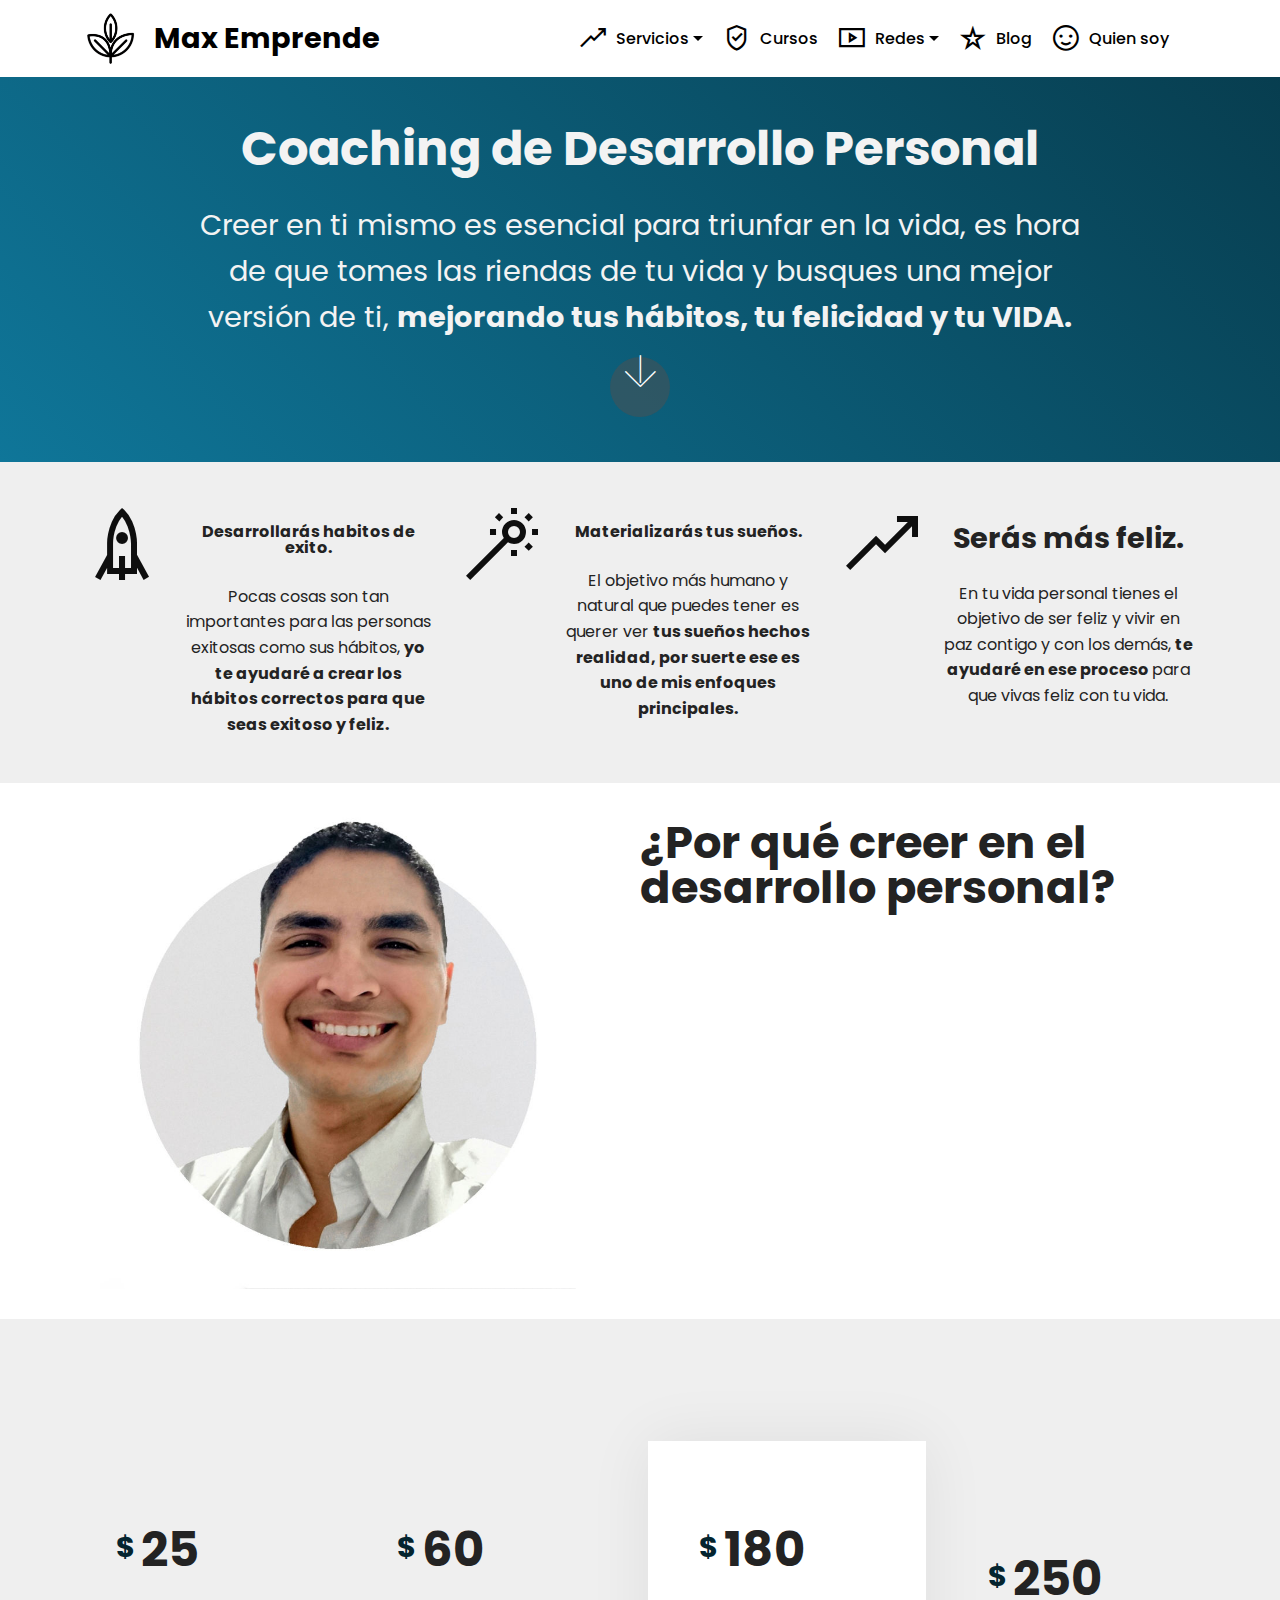
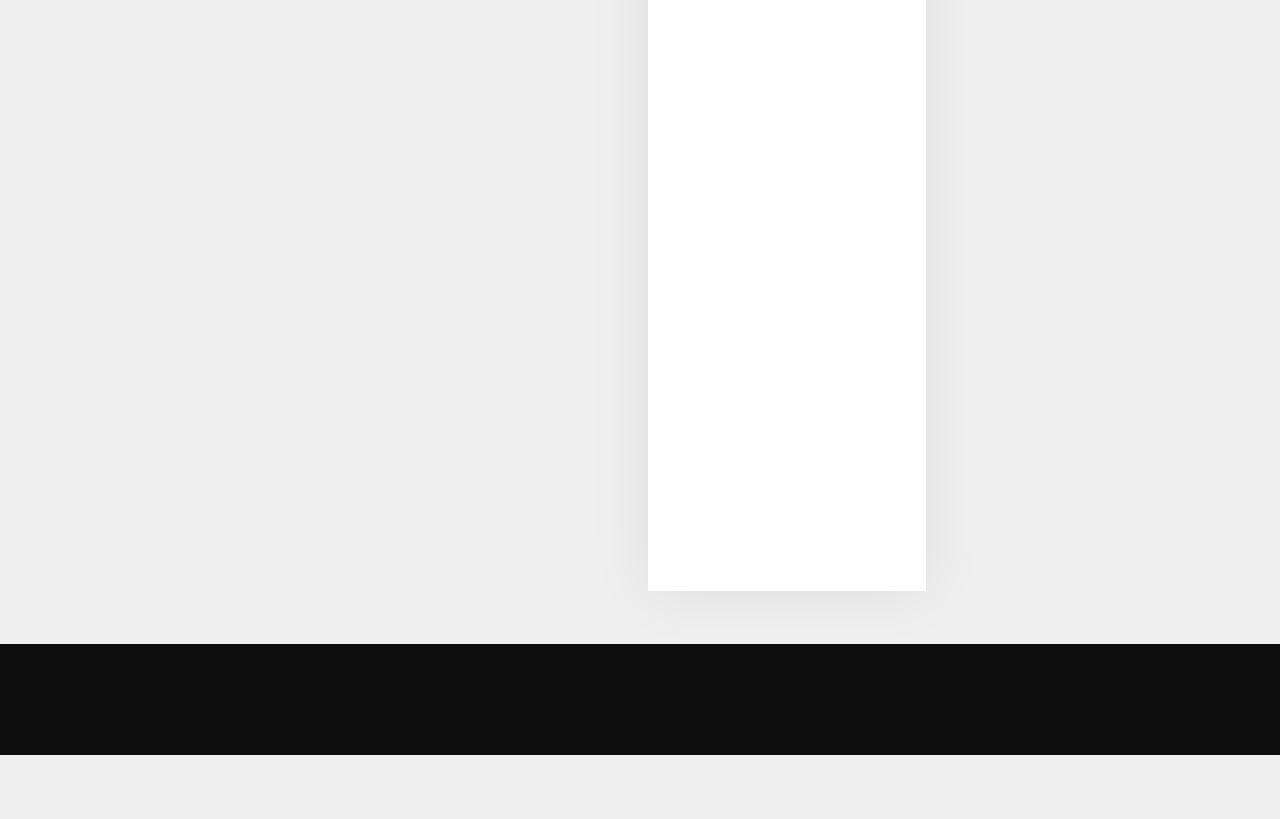
<file: Coach-desarrollo-personal.html>
<!DOCTYPE html>
<html  lang="undefined">
<head>
  <!-- Site made with Mobirise Website Builder v5.6.13, https://mobirise.com -->
  <meta charset="UTF-8">
  <meta http-equiv="X-UA-Compatible" content="IE=edge">
  <meta name="generator" content="Mobirise v5.6.13, mobirise.com">
  <meta name="twitter:card" content="summary_large_image"/>
  <meta name="twitter:image:src" content="">
  <meta property="og:image" content="">
  <meta name="twitter:title" content="Coaching Personal / Te ayudo a ser mejor / Max Emprende.">
  <meta name="viewport" content="width=device-width, initial-scale=1, minimum-scale=1">
  <link rel="shortcut icon" href="assets/images/diseo-sin-ttulo-16-128x128.png" type="image/x-icon">
  <meta name="description" content="Te ayudo a ser feliz, productivo, enfocado y dar mejores resultados en un proceso que te hará evolucionar. Las técnicas de coaching que aplico son para que seas mejor persona.">
  
  
  <title>Coaching Personal / Te ayudo a ser mejor / Max Emprende.</title>
  <link rel="stylesheet" href="assets/web/assets/mobirise-icons2/mobirise2.css">
  <link rel="stylesheet" href="assets/web/assets/mobirise-icons/mobirise-icons.css">
  <link rel="stylesheet" href="assets/bootstrap/css/bootstrap.min.css">
  <link rel="stylesheet" href="assets/bootstrap/css/bootstrap-grid.min.css">
  <link rel="stylesheet" href="assets/bootstrap/css/bootstrap-reboot.min.css">
  <link rel="stylesheet" href="assets/tether/tether.min.css">
  <link rel="stylesheet" href="assets/animatecss/animate.min.css">
  <link rel="stylesheet" href="assets/dropdown/css/style.css">
  <link rel="stylesheet" href="assets/theme/css/style.css">
  <link rel="preload" href="https://fonts.googleapis.com/css?family=Poppins:100,100i,200,200i,300,300i,400,400i,500,500i,600,600i,700,700i,800,800i,900,900i&display=swap" as="style" onload="this.onload=null;this.rel='stylesheet'">
  <noscript><link rel="stylesheet" href="https://fonts.googleapis.com/css?family=Poppins:100,100i,200,200i,300,300i,400,400i,500,500i,600,600i,700,700i,800,800i,900,900i&display=swap"></noscript>
  <link rel="preload" as="style" href="assets/mobirise/css/mbr-additional.css"><link rel="stylesheet" href="assets/mobirise/css/mbr-additional.css" type="text/css">
  
  
  
  
</head>
<body>
  
  <section class="menu cid-sxexjiRisw" once="menu" id="menu1-33">

    

    <nav class="navbar navbar-expand beta-menu navbar-dropdown align-items-center navbar-fixed-top navbar-toggleable-sm">
        <button class="navbar-toggler navbar-toggler-right" type="button" data-toggle="collapse" data-target="#navbarSupportedContent" aria-controls="navbarSupportedContent" aria-expanded="false" aria-label="Toggle navigation">
            <div class="hamburger">
                <span></span>
                <span></span>
                <span></span>
                <span></span>
            </div>
        </button>
        <div class="menu-logo">
            <div class="navbar-brand">
                <span class="navbar-logo">
                    
                         <img src="assets/images/diseo-sin-ttulo-16-486x486.png" alt="Max Emprende" title="Max Emprende" style="height: 3.8rem;">
                    
                </span>
                <span class="navbar-caption-wrap"><a class="navbar-caption text-black display-5" href="index.html">Max Emprende</a></span>
            </div>
        </div>
        <div class="collapse navbar-collapse" id="navbarSupportedContent">
            <ul class="navbar-nav nav-dropdown nav-right" data-app-modern-menu="true"><li class="nav-item dropdown">
                    <a class="nav-link link text-black dropdown-toggle display-4" href="#" aria-expanded="false" data-toggle="dropdown-submenu"><span class="mobi-mbri mobi-mbri-growing-chart mbr-iconfont mbr-iconfont-btn"></span>Servicios</a><div class="dropdown-menu"><a class="text-black dropdown-item display-4" href="Coach-max-emprende.html" aria-expanded="false">Coaching</a><a class="text-black dropdown-item display-4" href="mentoria-max-emprende.html" aria-expanded="false">Mentoria</a><a class="text-black dropdown-item display-4" href="Servicios-juridicos-max-emprende.html" aria-expanded="false">Servicios Juridicos</a></div>
                </li><li class="nav-item"><a class="nav-link link text-black display-4" href="#" aria-expanded="true"><span class="mobi-mbri mobi-mbri-protect mbr-iconfont mbr-iconfont-btn"></span>Cursos</a></li><li class="nav-item dropdown"><a class="nav-link link text-black dropdown-toggle display-4" href="#" data-toggle="dropdown-submenu" aria-expanded="true"><span class="mobi-mbri mobi-mbri-video-play mbr-iconfont mbr-iconfont-btn"></span>Redes</a><div class="dropdown-menu"><a class="text-black dropdown-item display-4" href="#" aria-expanded="false">Instagram</a><a class="text-black dropdown-item display-4" href="#" aria-expanded="false">TikTok</a><a class="text-black dropdown-item display-4" href="#" aria-expanded="false">Telegram</a></div></li><li class="nav-item"><a class="nav-link link text-black display-4" href="http://blog.maxemprende.pro" aria-expanded="false"><span class="mobi-mbri mobi-mbri-star mbr-iconfont mbr-iconfont-btn"></span>Blog</a></li><li class="nav-item"><a class="nav-link link text-black display-4" href="quien-es-max-emprende.html" aria-expanded="false"><span class="mobi-mbri mobi-mbri-smile-face mbr-iconfont mbr-iconfont-btn"></span>Quien soy</a></li><li class="nav-item"><a class="nav-link link text-black display-4" href="https://mobirise.co">
                        </a></li></ul>
            
        </div>
    </nav>
</section>

<section class="header5 cid-sJvLy6hoMC" id="header5-39">

    

    
    <div class="container">
        <div class="row justify-content-center">
            <div class="mbr-white col-md-10">
                <h1 class="mbr-section-title align-center pb-3 mbr-fonts-style display-1"><strong>
                    Coaching de Desarrollo Personal</strong></h1>
                <p class="mbr-text align-center display-5 pb-3 mbr-fonts-style">
                   Creer en ti mismo es esencial para triunfar en la vida, es hora de que tomes las riendas de tu vida y busques una mejor versión de ti, <strong>mejorando tus hábitos, tu felicidad y tu VIDA.</strong></p>
                
            </div>
        </div>
    </div>

    <div class="mbr-arrow hidden-sm-down" aria-hidden="true">
        <a href="#next">
            <i class="mbri-down mbr-iconfont"></i>
        </a>
    </div>
</section>

<section class="features9 cid-sK044Ki6g3" id="features9-3z">

    

    
    <div class="container">
        <div class="row justify-content-center">
            <div class="card p-3 col-12 col-md-6 col-lg-4">
                <div class="media-container-row">
                    <div class="card-img pr-2">
                        <span class="mbr-iconfont mobi-mbri-rocket mobi-mbri" style="color: rgb(14, 14, 14); fill: rgb(14, 14, 14);"></span>
                    </div>
                    <div class="card-box">
                        <h4 class="card-title py-3 mbr-fonts-style display-7"><strong>Desarrollarás habitos de exito.</strong></h4>
                        <p class="mbr-text mbr-fonts-style display-7">
                           Pocas cosas son tan importantes para las personas exitosas como sus hábitos, <strong>yo te ayudaré a crear los hábitos correctos para que seas exitoso y feliz.</strong></p>
                    </div>
                </div>
            </div>

            <div class="card p-3 col-12 col-md-6 col-lg-4">
                <div class="media-container-row">
                    <div class="card-img pr-2">
                        <span class="mbr-iconfont mobi-mbri-magic-stick mobi-mbri" style="color: rgb(14, 14, 14); fill: rgb(14, 14, 14);"></span>
                    </div>
                    <div class="card-box">
                        <h4 class="card-title py-3 mbr-fonts-style display-7"><strong>Materializarás tus sueños.</strong></h4>
                        <p class="mbr-text mbr-fonts-style display-7">
                           El objetivo más humano y natural que puedes tener es querer ver <strong>tus sueños hechos realidad, por suerte ese es uno de mis enfoques principales.</strong></p>
                    </div>
                </div>
            </div>

            <div class="card p-3 col-12 col-md-6 col-lg-4">
                <div class="media-container-row">
                    <div class="card-img pr-2">
                        <span class="mbr-iconfont mobi-mbri-growing-chart mobi-mbri" style="color: rgb(14, 14, 14); fill: rgb(14, 14, 14);"></span>
                    </div>
                    <div class="card-box">
                        <h4 class="card-title py-3 mbr-fonts-style display-5"><strong>Serás más feliz.</strong></h4>
                        <p class="mbr-text mbr-fonts-style display-7">En tu vida personal tienes el objetivo de ser feliz y vivir en paz contigo y con los demás, <strong>te ayudaré en ese proceso </strong>para que vivas feliz con tu vida.</p>
                    </div>
                </div>
            </div>

            
        </div>
    </div>
</section>

<section class="features11 cid-sJvLLczzHh" id="features11-3c">

    

    

    <div class="container">   
        <div class="col-md-12">
            <div class="media-container-row">
                <div class="mbr-figure m-auto" style="width: 50%;">
                    <img src="assets/images/photoroom-20210516-033632-1-818x818.jpg" alt="Max Emprende" title="Max Emprende">
                </div>
                <div class=" align-left aside-content">
                    <h2 class="mbr-title pt-2 mbr-fonts-style display-2"><strong>¿Por qué creer en el desarrollo personal?</strong></h2>
                    <div class="mbr-section-text">
                        <p class="mbr-text mb-5 pt-3 mbr-light mbr-fonts-style display-5">Porqué puedes ser la mejor versión de ti mismo, y eso es esencial si quieres avanzar en la vida, <strong>no todo éxito es profesional sino también personal y allí es donde entro yo para ayudarte y guiarte.</strong></p>
                    </div>

                    
                </div>
            </div>
        </div> 
    </div>          
</section>

<section class="mbr-section content4 cid-sK0aaBMPjH" id="content4-41">

    

    <div class="container">
        <div class="media-container-row">
            <div class="title col-12 col-md-8">
                <h2 class="align-center pb-3 mbr-fonts-style display-2"><strong>
                    Mis servicios son:</strong></h2>
                
                
            </div>
        </div>
    </div>
</section>

<section class="pricing-table2 cid-sJvLNXjycs" id="pricing-tables2-3d">

    

    

    <div class="container">
        <div class="media-container-row">

            <div class="plan col-12 mx-2 my-2 justify-content-center col-lg-3">
                <div class="plan-header text-center pt-5">
                    <h3 class="plan-title mbr-fonts-style display-5"><strong>
                        Sesión única</strong></h3>
                    <div class="plan-price">
                        <span class="price-value mbr-fonts-style display-5">
                            $
                        </span>
                        <span class="price-figure mbr-fonts-style display-1">
                            25</span>
                        <small class="price-term mbr-fonts-style display-7">
                            por sesión</small>
                    </div>
                </div>
                <div class="plan-body">
                    <div class="plan-list align-center">
                        <ul class="list-group list-group-flush mbr-fonts-style display-7">
                            <li class="list-group-item">
                                Una única sesión para que despejes tus dudas, te enfoques y logres determinar una ruta de trabajo a tu problema inmediato.</li><li class="list-group-item"><strong>* Ideal para situaciones a corto plazo.</strong></li>
                        </ul>
                    </div>
                    <div class="mbr-section-btn text-center py-4 pb-5"><a href="https://wa.link/hcviq3" class="btn btn-primary display-4" target="_blank">Adquirir servicio</a></div>
                </div>
            </div>

            <div class="plan col-12 mx-2 my-2 justify-content-center col-lg-3">
                <div class="plan-header text-center pt-5">
                    <h3 class="plan-title mbr-fonts-style display-5"><strong>Tres sesiones.</strong></h3>
                    <div class="plan-price">
                        <span class="price-value mbr-fonts-style display-5">
                            $
                        </span>
                        <span class="price-figure mbr-fonts-style display-1">60</span>
                        <small class="price-term mbr-fonts-style display-7">por paquete.</small>
                    </div>
                </div>
                <div class="plan-body">
                    <div class="plan-list align-center">
                        <ul class="list-group list-group-flush mbr-fonts-style display-7">
                            <li class="list-group-item"><span style="background-color: transparent; font-size: 1rem;">Tres (3) sesiones con objetivo de desarrollo personal para sacar el mayor de tus potenciales acorde a tus posibilidades.</span></li><li class="list-group-item"><strong>* Estupendo para definir un plan de trabajo y analizar los resultados a corto plazo.</strong></li>
                        </ul>
                    </div>
                    <div class="mbr-section-btn text-center py-4 pb-5"><a href="https://wa.link/zc9ap1" class="btn btn-primary display-4" target="_blank">Quiero este paquete</a></div>
                </div>
            </div>

            <div class="plan col-12 mx-2 my-2 justify-content-center favorite col-lg-3">
                <div class="plan-header text-center pt-5">
                    <h3 class="plan-title mbr-fonts-style display-5"><strong>Coach MENSUAL</strong></h3>
                    <div class="plan-price">
                        <span class="price-value mbr-fonts-style display-5">
                            $
                        </span>
                        <span class="price-figure mbr-fonts-style display-1">
                            180</span>
                        <small class="price-term mbr-fonts-style display-7">
                            por mes</small>
                    </div>
                </div>
                <div class="plan-body">
                    <div class="plan-list align-center">
                        <ul class="list-group list-group-flush mbr-fonts-style display-7">
                            <li class="list-group-item"><span style="background-color: transparent; font-size: 1rem;">Servicio de coaching con carácter mensual donde tu desarrollo será constante; bajo la supervisión de un profesional.</span></li><li class="list-group-item"><strong>Un MES PARA SACAR LO MEJOR DE TI.</strong></li>
                            <li class="list-group-item"><strong>
                                SIN LIMITES DE SESIONES</strong></li>
                            <li class="list-group-item"><strong>* La mejor opción para quien está 100% comprometido consigo mismo.</strong></li>
                        </ul>
                    </div>
                    <div class="mbr-section-btn text-center py-4 pb-5"><a href="https://wa.link/9gw1mr" class="btn btn-primary display-4" target="_blank">¡Me conviene!</a></div>
                </div>
            </div>

            <div class="plan col-12 mx-2 my-2 justify-content-center col-lg-3">
                <div class="plan-header text-center pt-5">
                    <h3 class="plan-title mbr-fonts-style display-5"><strong>Coaching al Maximo</strong></h3>
                    <div class="plan-price">
                        <span class="price-value mbr-fonts-style display-5">
                            $
                        </span>
                        <span class="price-figure mbr-fonts-style display-1">
                            250</span>
                        <small class="price-term mbr-fonts-style display-7">
                            por mes</small>
                    </div>
                </div>
                <div class="plan-body">
                    <div class="plan-list align-center">
                        <ul class="list-group list-group-flush mbr-fonts-style display-7">
                            <li class="list-group-item"><span style="background-color: transparent; font-size: 1rem;">Combina los dos tipos de coaching (Personal y profesional) para que el desarrollo sea en ambos sentidos.</span><br></li>
                            <li class="list-group-item">Crecimiento interno y externo, mejora tu personalidad así como tus finanzas.</li><li class="list-group-item"><strong>* La opción preferida para los que no les dan rodeos a la vida.</strong></li>
                        </ul>
                    </div>
                    <div class="mbr-section-btn text-center py-4 pb-5"><a href="https://wa.link/lprwl6" class="btn btn-primary display-4" target="_blank">Me atrevo!</a></div>
                </div>
            </div>

        </div>
    </div>
</section>

<section once="footers" class="cid-sxey0AF58L" id="footer6-34">

    

    

    <div class="container">
        <div class="media-container-row align-center mbr-white">
            <div class="col-12">
                <p class="mbr-text mb-0 mbr-fonts-style display-7"><em><strong><a href="politica-de-privacidad.html" class="text-white">Politicas de privacidad</a><br></strong></em>© Copyright 2022 Max Emprende - Todos los derechos reservados.&nbsp;<br></p>
            </div>
        </div>
    </div>
</section><section class="display-7" style="padding: 0;align-items: center;justify-content: center;flex-wrap: wrap;    align-content: center;display: flex;position: relative;height: 4rem;"><a href="https://mobiri.se/1756058" style="flex: 1 1;height: 4rem;position: absolute;width: 100%;z-index: 1;"><img alt="" style="height: 4rem;" src="[data-uri]"></a><p style="margin: 0;text-align: center;" class="display-7">Built with Mobirise &#8204;</p><a style="z-index:1" href="https://mobirise.com/web-page-maker.html">Free Web Page Maker</a></section><script src="assets/popper/popper.min.js"></script>  <script src="assets/web/assets/jquery/jquery.min.js"></script>  <script src="assets/bootstrap/js/bootstrap.min.js"></script>  <script src="assets/tether/tether.min.js"></script>  <script src="assets/smoothscroll/smooth-scroll.js"></script>  <script src="assets/viewportchecker/jquery.viewportchecker.js"></script>  <script src="assets/dropdown/js/nav-dropdown.js"></script>  <script src="assets/dropdown/js/navbar-dropdown.js"></script>  <script src="assets/touchswipe/jquery.touch-swipe.min.js"></script>  <script src="assets/theme/js/script.js"></script>  
  
  
  <input name="animation" type="hidden">
  </body>
</html>
</file>
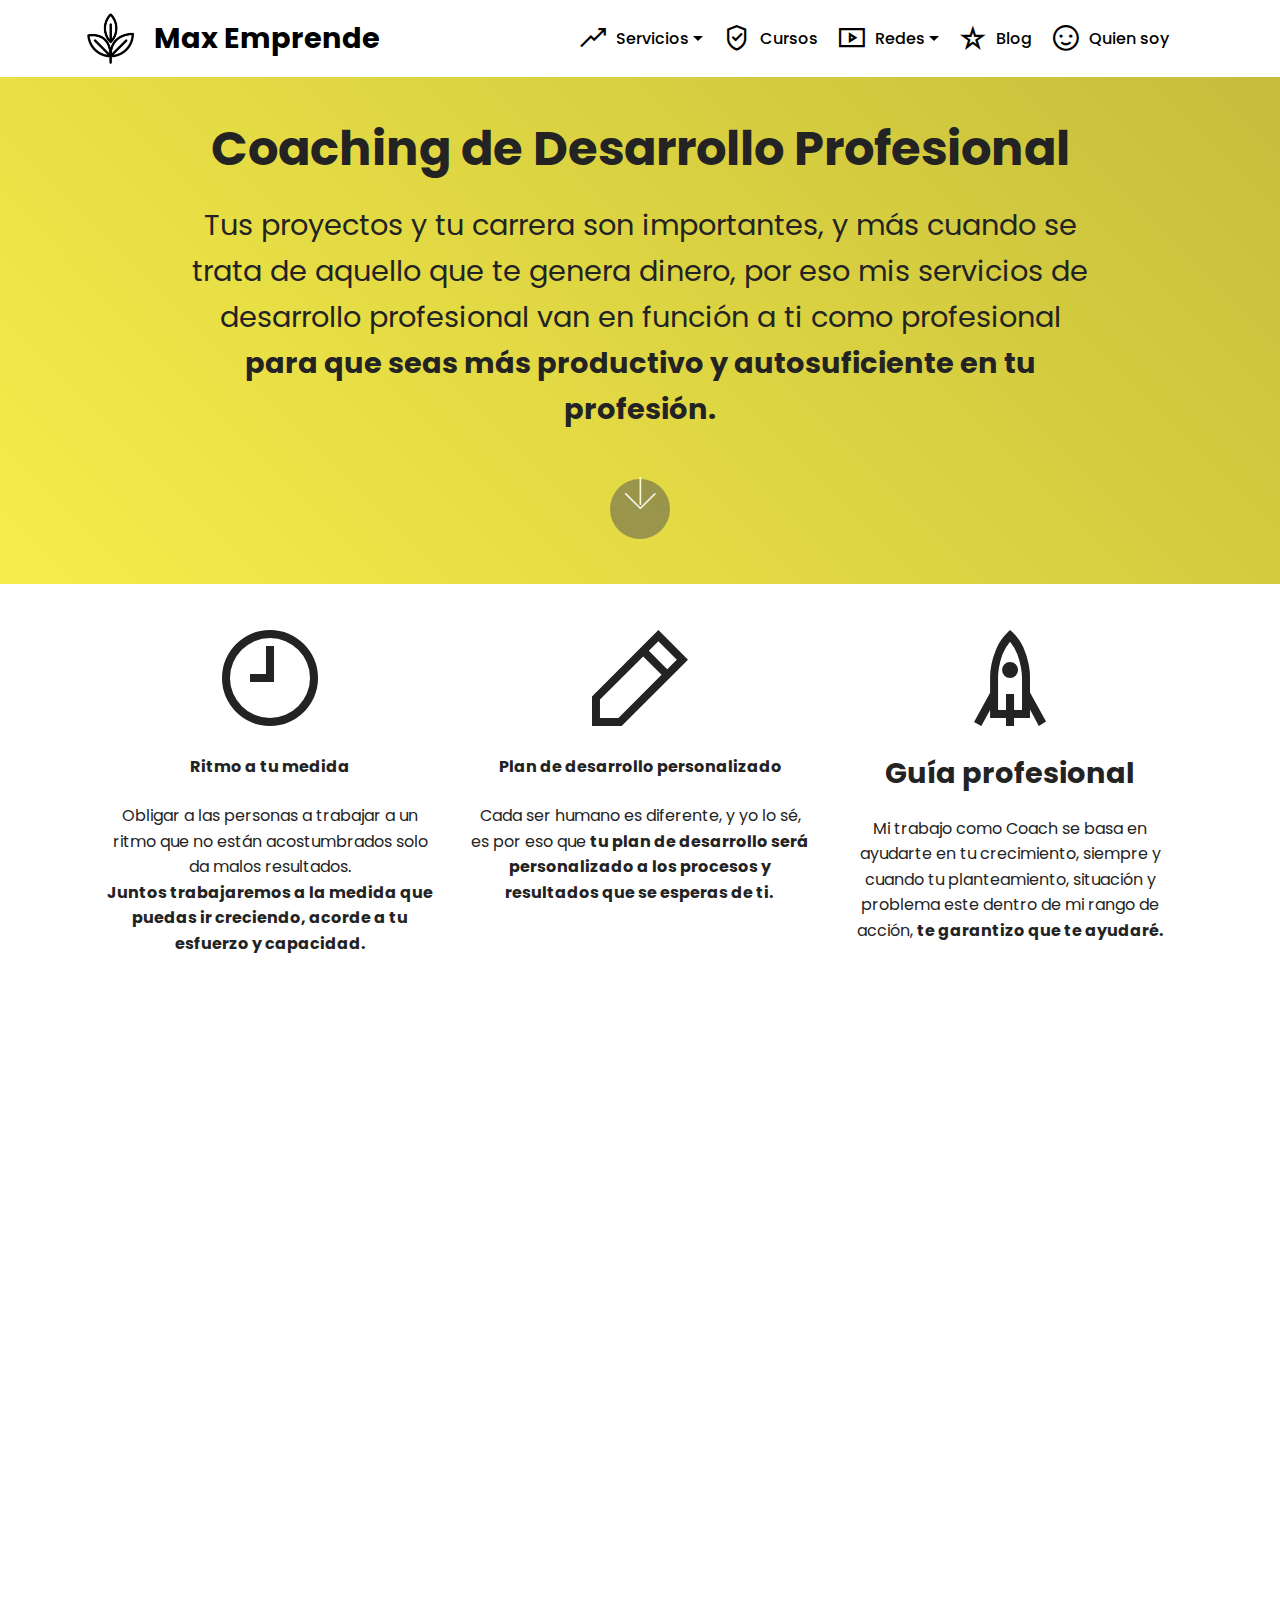
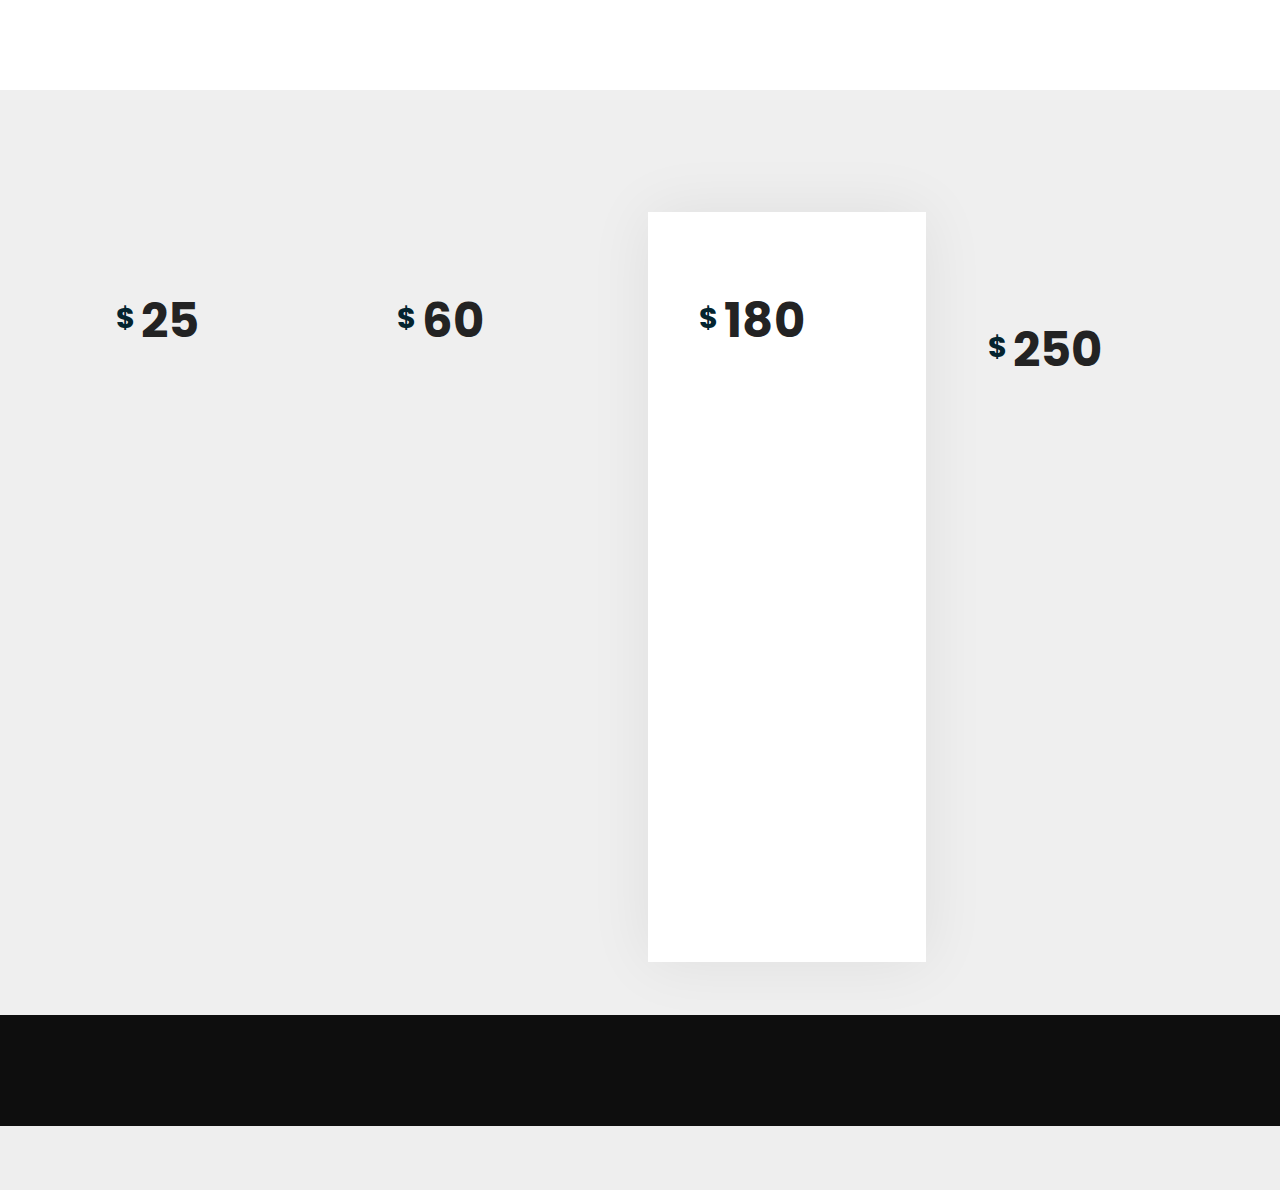
<file: coach-desarrollo-profesional.html>
<!DOCTYPE html>
<html  lang="undefined">
<head>
  <!-- Site made with Mobirise Website Builder v5.6.13, https://mobirise.com -->
  <meta charset="UTF-8">
  <meta http-equiv="X-UA-Compatible" content="IE=edge">
  <meta name="generator" content="Mobirise v5.6.13, mobirise.com">
  <meta name="twitter:card" content="summary_large_image"/>
  <meta name="twitter:image:src" content="">
  <meta property="og:image" content="">
  <meta name="twitter:title" content="Coaching para desarrollo profesional. SAQUEMOS LO MEJOR DE TU CARRERA.">
  <meta name="viewport" content="width=device-width, initial-scale=1, minimum-scale=1">
  <link rel="shortcut icon" href="assets/images/diseo-sin-ttulo-16-128x128.png" type="image/x-icon">
  <meta name="description" content="Como coach sé que tu vida profesional es muy importante, por eso te quiero ayudar en eso, a que visualices y cumplas tus metas u objetivos profesionales.">
  
  
  <title>Coaching para desarrollo profesional. SAQUEMOS LO MEJOR DE TU CARRERA.</title>
  <link rel="stylesheet" href="assets/web/assets/mobirise-icons2/mobirise2.css">
  <link rel="stylesheet" href="assets/web/assets/mobirise-icons/mobirise-icons.css">
  <link rel="stylesheet" href="assets/bootstrap/css/bootstrap.min.css">
  <link rel="stylesheet" href="assets/bootstrap/css/bootstrap-grid.min.css">
  <link rel="stylesheet" href="assets/bootstrap/css/bootstrap-reboot.min.css">
  <link rel="stylesheet" href="assets/tether/tether.min.css">
  <link rel="stylesheet" href="assets/animatecss/animate.min.css">
  <link rel="stylesheet" href="assets/dropdown/css/style.css">
  <link rel="stylesheet" href="assets/theme/css/style.css">
  <link rel="preload" href="https://fonts.googleapis.com/css?family=Poppins:100,100i,200,200i,300,300i,400,400i,500,500i,600,600i,700,700i,800,800i,900,900i&display=swap" as="style" onload="this.onload=null;this.rel='stylesheet'">
  <noscript><link rel="stylesheet" href="https://fonts.googleapis.com/css?family=Poppins:100,100i,200,200i,300,300i,400,400i,500,500i,600,600i,700,700i,800,800i,900,900i&display=swap"></noscript>
  <link rel="preload" as="style" href="assets/mobirise/css/mbr-additional.css"><link rel="stylesheet" href="assets/mobirise/css/mbr-additional.css" type="text/css">
  
  
  
  
</head>
<body>
  
  <section class="menu cid-sxexjiRisw" once="menu" id="menu1-35">

    

    <nav class="navbar navbar-expand beta-menu navbar-dropdown align-items-center navbar-fixed-top navbar-toggleable-sm">
        <button class="navbar-toggler navbar-toggler-right" type="button" data-toggle="collapse" data-target="#navbarSupportedContent" aria-controls="navbarSupportedContent" aria-expanded="false" aria-label="Toggle navigation">
            <div class="hamburger">
                <span></span>
                <span></span>
                <span></span>
                <span></span>
            </div>
        </button>
        <div class="menu-logo">
            <div class="navbar-brand">
                <span class="navbar-logo">
                    
                         <img src="assets/images/diseo-sin-ttulo-16-486x486.png" alt="Max Emprende" title="Max Emprende" style="height: 3.8rem;">
                    
                </span>
                <span class="navbar-caption-wrap"><a class="navbar-caption text-black display-5" href="index.html">Max Emprende</a></span>
            </div>
        </div>
        <div class="collapse navbar-collapse" id="navbarSupportedContent">
            <ul class="navbar-nav nav-dropdown nav-right" data-app-modern-menu="true"><li class="nav-item dropdown">
                    <a class="nav-link link text-black dropdown-toggle display-4" href="#" aria-expanded="false" data-toggle="dropdown-submenu"><span class="mobi-mbri mobi-mbri-growing-chart mbr-iconfont mbr-iconfont-btn"></span>Servicios</a><div class="dropdown-menu"><a class="text-black dropdown-item display-4" href="Coach-max-emprende.html" aria-expanded="false">Coaching</a><a class="text-black dropdown-item display-4" href="mentoria-max-emprende.html" aria-expanded="false">Mentoria</a><a class="text-black dropdown-item display-4" href="Servicios-juridicos-max-emprende.html" aria-expanded="false">Servicios Juridicos</a></div>
                </li><li class="nav-item"><a class="nav-link link text-black display-4" href="#" aria-expanded="true"><span class="mobi-mbri mobi-mbri-protect mbr-iconfont mbr-iconfont-btn"></span>Cursos</a></li><li class="nav-item dropdown"><a class="nav-link link text-black dropdown-toggle display-4" href="#" data-toggle="dropdown-submenu" aria-expanded="true"><span class="mobi-mbri mobi-mbri-video-play mbr-iconfont mbr-iconfont-btn"></span>Redes</a><div class="dropdown-menu"><a class="text-black dropdown-item display-4" href="#" aria-expanded="false">Instagram</a><a class="text-black dropdown-item display-4" href="#" aria-expanded="false">TikTok</a><a class="text-black dropdown-item display-4" href="#" aria-expanded="false">Telegram</a></div></li><li class="nav-item"><a class="nav-link link text-black display-4" href="http://blog.maxemprende.pro" aria-expanded="false"><span class="mobi-mbri mobi-mbri-star mbr-iconfont mbr-iconfont-btn"></span>Blog</a></li><li class="nav-item"><a class="nav-link link text-black display-4" href="quien-es-max-emprende.html" aria-expanded="false"><span class="mobi-mbri mobi-mbri-smile-face mbr-iconfont mbr-iconfont-btn"></span>Quien soy</a></li><li class="nav-item"><a class="nav-link link text-black display-4" href="https://mobirise.co">
                        </a></li></ul>
            
        </div>
    </nav>
</section>

<section class="header5 cid-sJw4Q9SH9c" id="header5-3g">

    

    
    <div class="container">
        <div class="row justify-content-center">
            <div class="mbr-white col-md-10">
                <h1 class="mbr-section-title align-center pb-3 mbr-fonts-style display-1"><strong>
                    Coaching de Desarrollo Profesional</strong></h1>
                <p class="mbr-text align-center display-5 pb-3 mbr-fonts-style">
                   Tus proyectos y tu carrera son importantes, y más cuando se trata de aquello que te genera dinero, por eso mis servicios de desarrollo profesional van en función a ti como profesional <strong>para que seas más productivo y autosuficiente en tu profesión.</strong></p>
                
            </div>
        </div>
    </div>

    <div class="mbr-arrow hidden-sm-down" aria-hidden="true">
        <a href="#next">
            <i class="mbri-down mbr-iconfont"></i>
        </a>
    </div>
</section>

<section class="features1 cid-sJw4T3CDHW" id="features1-3h">
    
    

    
    <div class="container">
        <div class="media-container-row">

            <div class="card p-3 col-12 col-md-6 col-lg-4">
                <div class="card-img pb-3">
                    <span class="mbr-iconfont mobi-mbri-clock mobi-mbri" style="color: rgb(35, 35, 35); fill: rgb(35, 35, 35);"></span>
                </div>
                <div class="card-box">
                    <h4 class="card-title py-3 mbr-fonts-style display-7"><strong>
                        Ritmo a tu medida</strong></h4>
                    <p class="mbr-text mbr-fonts-style display-7">Obligar a las personas a trabajar a un ritmo que no están acostumbrados solo da malos resultados. <br><strong>Juntos trabajaremos a la medida que puedas ir creciendo, acorde a tu esfuerzo y capacidad.</strong></p>
                </div>
            </div>

            <div class="card p-3 col-12 col-md-6 col-lg-4">
                <div class="card-img pb-3">
                    <span class="mbr-iconfont mobi-mbri-edit-2 mobi-mbri" style="color: rgb(35, 35, 35); fill: rgb(35, 35, 35);"></span>
                </div>
                <div class="card-box">
                    <h4 class="card-title py-3 mbr-fonts-style display-7"><strong>
                        Plan de desarrollo personalizado</strong></h4>
                    <p class="mbr-text mbr-fonts-style display-7">Cada ser humano es diferente, y yo lo sé, es por eso que <strong>tu plan de desarrollo será personalizado a los procesos y resultados que se esperas de ti.&nbsp;</strong><br></p>
                </div>
            </div>

            <div class="card p-3 col-12 col-md-6 col-lg-4">
                <div class="card-img pb-3">
                    <span class="mbr-iconfont mobi-mbri-rocket mobi-mbri" style="color: rgb(35, 35, 35); fill: rgb(35, 35, 35);"></span>
                </div>
                <div class="card-box">
                    <h4 class="card-title py-3 mbr-fonts-style display-5"><strong>Guía profesional</strong></h4>
                    <p class="mbr-text mbr-fonts-style display-7">Mi trabajo como Coach se basa en ayudarte en tu crecimiento, siempre y cuando tu planteamiento, situación y problema este dentro de mi rango de acción, <strong>te garantizo que te ayudaré.</strong><br><br></p>
                </div>
            </div>

            

        </div>

    </div>

</section>

<section class="features11 cid-thu8eyf1KT" id="features11-5r">

    

    

    <div class="container">   
        <div class="col-md-12">
            <div class="media-container-row">
                <div class="mbr-figure m-auto" style="width: 55%;">
                    <img src="assets/images/crece-lidera-y-obten-resultados-1-952x952.png" alt="Max Emprende" title="Max Emprende">
                </div>
                <div class=" align-left aside-content">
                    <h2 class="mbr-title pt-2 mbr-fonts-style display-2"><strong>Serás un gran profesional y viviras de tu carrera.</strong></h2>
                    <div class="mbr-section-text">
                        <p class="mbr-text mb-5 pt-3 mbr-light mbr-fonts-style display-5">Mi meta como coach en desarrollo es ayudar a que las personas alcancen metas superiores, es decir, que puedan sentirse bien y autosuficientes. En el campo laboral eso significa que puedas <strong>vivir y ser feliz con tu profesion o trabajo.</strong><br><strong>¡TE AYUDARE!</strong></p>
                    </div>

                    
                </div>
            </div>
        </div> 
    </div>          
</section>

<section class="mbr-section content4 cid-sK09qrygp4" id="content4-40">

    

    <div class="container">
        <div class="media-container-row">
            <div class="title col-12 col-md-8">
                <h2 class="align-center pb-3 mbr-fonts-style display-2"><strong>
                    Mis servicios son:</strong></h2>
                
                
            </div>
        </div>
    </div>
</section>

<section class="pricing-table2 cid-thu77tFsRX" id="pricing-tables2-5q">

    

    

    <div class="container">
        <div class="media-container-row">

            <div class="plan col-12 mx-2 my-2 justify-content-center col-lg-3">
                <div class="plan-header text-center pt-5">
                    <h3 class="plan-title mbr-fonts-style display-5"><strong>
                        Sesión única</strong></h3>
                    <div class="plan-price">
                        <span class="price-value mbr-fonts-style display-5">
                            $
                        </span>
                        <span class="price-figure mbr-fonts-style display-1">
                            25</span>
                        <small class="price-term mbr-fonts-style display-7">
                            por sesión</small>
                    </div>
                </div>
                <div class="plan-body">
                    <div class="plan-list align-center">
                        <ul class="list-group list-group-flush mbr-fonts-style display-7">
                            <li class="list-group-item">
                                Una única sesión para que despejes tus dudas, te enfoques y logres determinar una ruta de trabajo a tu problema inmediato.</li><li class="list-group-item"><strong>* Ideal para situaciones a corto plazo.</strong></li>
                        </ul>
                    </div>
                    <div class="mbr-section-btn text-center py-4 pb-5"><a href="https://wa.link/hcviq3" class="btn btn-primary display-4" target="_blank">Adquirir servicio</a></div>
                </div>
            </div>

            <div class="plan col-12 mx-2 my-2 justify-content-center col-lg-3">
                <div class="plan-header text-center pt-5">
                    <h3 class="plan-title mbr-fonts-style display-5"><strong>Tres sesiones.</strong></h3>
                    <div class="plan-price">
                        <span class="price-value mbr-fonts-style display-5">
                            $
                        </span>
                        <span class="price-figure mbr-fonts-style display-1">60</span>
                        <small class="price-term mbr-fonts-style display-7">por paquete.</small>
                    </div>
                </div>
                <div class="plan-body">
                    <div class="plan-list align-center">
                        <ul class="list-group list-group-flush mbr-fonts-style display-7">
                            <li class="list-group-item"><span style="background-color: transparent; font-size: 1rem;">Tres (3) sesiones con objetivo de desarrollo personal para sacar el mayor de tus potenciales acorde a tus posibilidades.</span></li><li class="list-group-item"><strong>* Estupendo para definir un plan de trabajo y analizar los resultados a corto plazo.</strong></li>
                        </ul>
                    </div>
                    <div class="mbr-section-btn text-center py-4 pb-5"><a href="https://wa.link/zc9ap1" class="btn btn-primary display-4" target="_blank">Quiero este paquete</a></div>
                </div>
            </div>

            <div class="plan col-12 mx-2 my-2 justify-content-center favorite col-lg-3">
                <div class="plan-header text-center pt-5">
                    <h3 class="plan-title mbr-fonts-style display-5"><strong>Coach MENSUAL</strong></h3>
                    <div class="plan-price">
                        <span class="price-value mbr-fonts-style display-5">
                            $
                        </span>
                        <span class="price-figure mbr-fonts-style display-1">
                            180</span>
                        <small class="price-term mbr-fonts-style display-7">
                            por mes</small>
                    </div>
                </div>
                <div class="plan-body">
                    <div class="plan-list align-center">
                        <ul class="list-group list-group-flush mbr-fonts-style display-7">
                            <li class="list-group-item"><span style="background-color: transparent; font-size: 1rem;">Servicio de coaching con carácter mensual donde tu desarrollo será constante; bajo la supervisión de un profesional.</span></li><li class="list-group-item"><strong>Un MES PARA SACAR LO MEJOR DE TI.</strong></li>
                            <li class="list-group-item"><strong>
                                SIN LIMITES DE SESIONES</strong></li>
                            <li class="list-group-item"><strong>* La mejor opción para quien está 100% comprometido consigo mismo.</strong></li>
                        </ul>
                    </div>
                    <div class="mbr-section-btn text-center py-4 pb-5"><a href="https://wa.link/9gw1mr" class="btn btn-primary display-4" target="_blank">¡Me conviene!</a></div>
                </div>
            </div>

            <div class="plan col-12 mx-2 my-2 justify-content-center col-lg-3">
                <div class="plan-header text-center pt-5">
                    <h3 class="plan-title mbr-fonts-style display-5"><strong>Coaching al Maximo</strong></h3>
                    <div class="plan-price">
                        <span class="price-value mbr-fonts-style display-5">
                            $
                        </span>
                        <span class="price-figure mbr-fonts-style display-1">
                            250</span>
                        <small class="price-term mbr-fonts-style display-7">
                            por mes</small>
                    </div>
                </div>
                <div class="plan-body">
                    <div class="plan-list align-center">
                        <ul class="list-group list-group-flush mbr-fonts-style display-7">
                            <li class="list-group-item"><span style="background-color: transparent; font-size: 1rem;">Combina los dos tipos de coaching (Personal y profesional) para que el desarrollo sea en ambos sentidos.</span><br></li>
                            <li class="list-group-item">Crecimiento interno y externo, mejora tu personalidad así como tus finanzas.</li><li class="list-group-item"><strong>* La opción preferida para los que no les dan rodeos a la vida.</strong></li>
                        </ul>
                    </div>
                    <div class="mbr-section-btn text-center py-4 pb-5"><a href="https://wa.link/lprwl6" class="btn btn-primary display-4" target="_blank">Me atrevo!</a></div>
                </div>
            </div>

        </div>
    </div>
</section>

<section once="footers" class="cid-sxey0AF58L" id="footer6-36">

    

    

    <div class="container">
        <div class="media-container-row align-center mbr-white">
            <div class="col-12">
                <p class="mbr-text mb-0 mbr-fonts-style display-7"><em><strong><a href="politica-de-privacidad.html" class="text-white">Politicas de privacidad</a><br></strong></em>© Copyright 2022 Max Emprende - Todos los derechos reservados.&nbsp;<br></p>
            </div>
        </div>
    </div>
</section><section class="display-7" style="padding: 0;align-items: center;justify-content: center;flex-wrap: wrap;    align-content: center;display: flex;position: relative;height: 4rem;"><a href="https://mobiri.se/1756058" style="flex: 1 1;height: 4rem;position: absolute;width: 100%;z-index: 1;"><img alt="" style="height: 4rem;" src="[data-uri]"></a><p style="margin: 0;text-align: center;" class="display-7">Created with Mobirise &#8204;</p><a style="z-index:1" href="https://mobirise.com/html-builder.html">Free HTML5 Page Builder</a></section><script src="assets/popper/popper.min.js"></script>  <script src="assets/web/assets/jquery/jquery.min.js"></script>  <script src="assets/bootstrap/js/bootstrap.min.js"></script>  <script src="assets/tether/tether.min.js"></script>  <script src="assets/smoothscroll/smooth-scroll.js"></script>  <script src="assets/viewportchecker/jquery.viewportchecker.js"></script>  <script src="assets/dropdown/js/nav-dropdown.js"></script>  <script src="assets/dropdown/js/navbar-dropdown.js"></script>  <script src="assets/touchswipe/jquery.touch-swipe.min.js"></script>  <script src="assets/theme/js/script.js"></script>  
  
  
  <input name="animation" type="hidden">
  </body>
</html>
</file>
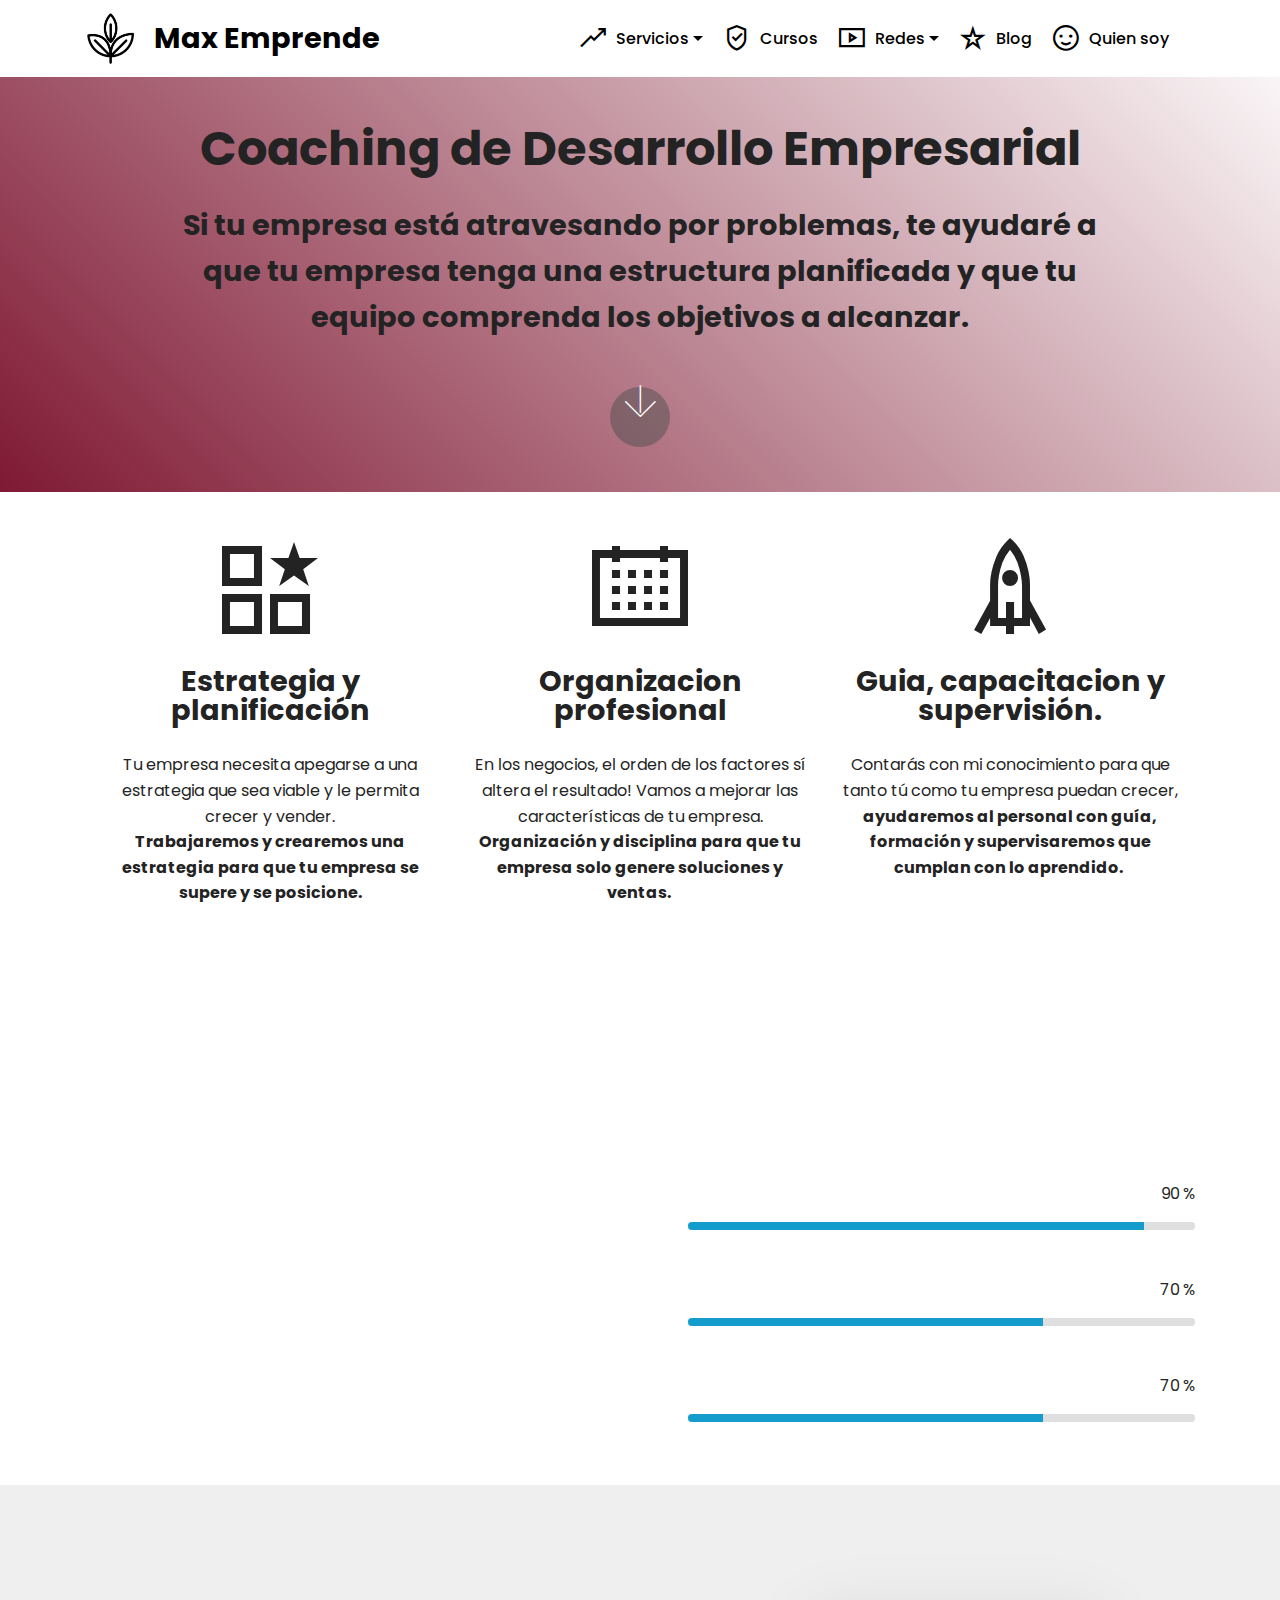
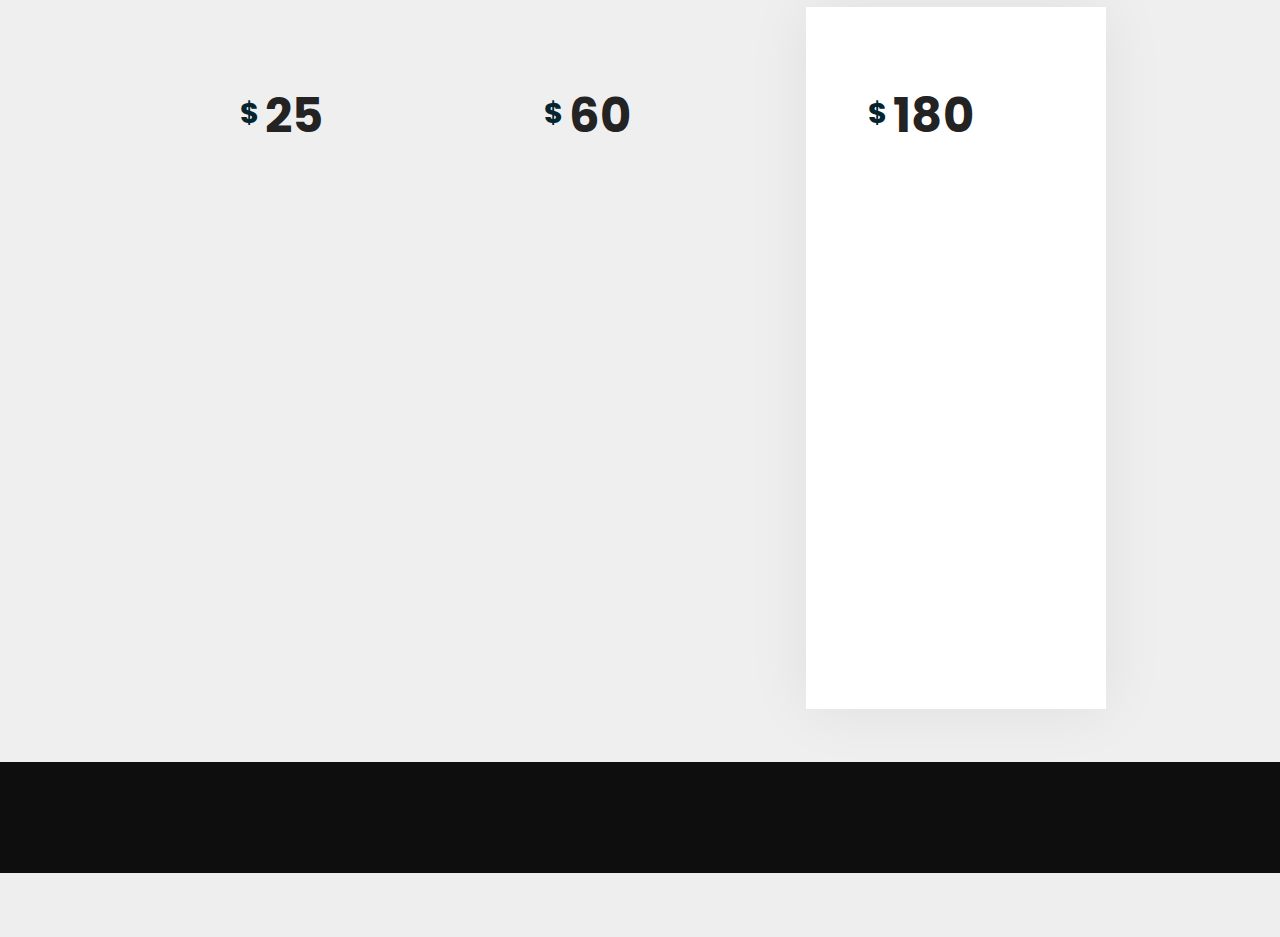
<file: coaching-desarrollo-empresarial.html>
<!DOCTYPE html>
<html  lang="undefined">
<head>
  <!-- Site made with Mobirise Website Builder v5.6.13, https://mobirise.com -->
  <meta charset="UTF-8">
  <meta http-equiv="X-UA-Compatible" content="IE=edge">
  <meta name="generator" content="Mobirise v5.6.13, mobirise.com">
  <meta name="twitter:card" content="summary_large_image"/>
  <meta name="twitter:image:src" content="">
  <meta property="og:image" content="">
  <meta name="twitter:title" content="Coaching para desarrollo empresarial. TE AYUDO A VENDER MÁS.">
  <meta name="viewport" content="width=device-width, initial-scale=1, minimum-scale=1">
  <link rel="shortcut icon" href="assets/images/diseo-sin-ttulo-16-128x128.png" type="image/x-icon">
  <meta name="description" content="Tu empresa es importante y por eso te ayudare a estructurar estrategias y formar planes para que puedas avanzar y enfocar tu valioso recurso humano.">
  
  
  <title>Coaching para desarrollo empresarial. TE AYUDO A VENDER MÁS.</title>
  <link rel="stylesheet" href="assets/web/assets/mobirise-icons2/mobirise2.css">
  <link rel="stylesheet" href="assets/web/assets/mobirise-icons/mobirise-icons.css">
  <link rel="stylesheet" href="assets/bootstrap/css/bootstrap.min.css">
  <link rel="stylesheet" href="assets/bootstrap/css/bootstrap-grid.min.css">
  <link rel="stylesheet" href="assets/bootstrap/css/bootstrap-reboot.min.css">
  <link rel="stylesheet" href="assets/tether/tether.min.css">
  <link rel="stylesheet" href="assets/animatecss/animate.min.css">
  <link rel="stylesheet" href="assets/dropdown/css/style.css">
  <link rel="stylesheet" href="assets/theme/css/style.css">
  <link rel="preload" href="https://fonts.googleapis.com/css?family=Poppins:100,100i,200,200i,300,300i,400,400i,500,500i,600,600i,700,700i,800,800i,900,900i&display=swap" as="style" onload="this.onload=null;this.rel='stylesheet'">
  <noscript><link rel="stylesheet" href="https://fonts.googleapis.com/css?family=Poppins:100,100i,200,200i,300,300i,400,400i,500,500i,600,600i,700,700i,800,800i,900,900i&display=swap"></noscript>
  <link rel="preload" as="style" href="assets/mobirise/css/mbr-additional.css"><link rel="stylesheet" href="assets/mobirise/css/mbr-additional.css" type="text/css">
  
  
  
  
</head>
<body>
  
  <section class="menu cid-thtY3hS596" once="menu" id="menu1-5h">

    

    <nav class="navbar navbar-expand beta-menu navbar-dropdown align-items-center navbar-fixed-top navbar-toggleable-sm">
        <button class="navbar-toggler navbar-toggler-right" type="button" data-toggle="collapse" data-target="#navbarSupportedContent" aria-controls="navbarSupportedContent" aria-expanded="false" aria-label="Toggle navigation">
            <div class="hamburger">
                <span></span>
                <span></span>
                <span></span>
                <span></span>
            </div>
        </button>
        <div class="menu-logo">
            <div class="navbar-brand">
                <span class="navbar-logo">
                    
                         <img src="assets/images/diseo-sin-ttulo-16-486x486.png" alt="Max Emprende" title="Max Emprende" style="height: 3.8rem;">
                    
                </span>
                <span class="navbar-caption-wrap"><a class="navbar-caption text-black display-5" href="index.html">Max Emprende</a></span>
            </div>
        </div>
        <div class="collapse navbar-collapse" id="navbarSupportedContent">
            <ul class="navbar-nav nav-dropdown nav-right" data-app-modern-menu="true"><li class="nav-item dropdown">
                    <a class="nav-link link text-black dropdown-toggle display-4" href="#" aria-expanded="false" data-toggle="dropdown-submenu"><span class="mobi-mbri mobi-mbri-growing-chart mbr-iconfont mbr-iconfont-btn"></span>Servicios</a><div class="dropdown-menu"><a class="text-black dropdown-item display-4" href="Coach-max-emprende.html" aria-expanded="false">Coaching</a><a class="text-black dropdown-item display-4" href="mentoria-max-emprende.html" aria-expanded="false">Mentoria</a><a class="text-black dropdown-item display-4" href="Servicios-juridicos-max-emprende.html" aria-expanded="false">Servicios Juridicos</a></div>
                </li><li class="nav-item"><a class="nav-link link text-black display-4" href="#" aria-expanded="true"><span class="mobi-mbri mobi-mbri-protect mbr-iconfont mbr-iconfont-btn"></span>Cursos</a></li><li class="nav-item dropdown"><a class="nav-link link text-black dropdown-toggle display-4" href="#" data-toggle="dropdown-submenu" aria-expanded="true"><span class="mobi-mbri mobi-mbri-video-play mbr-iconfont mbr-iconfont-btn"></span>Redes</a><div class="dropdown-menu"><a class="text-black dropdown-item display-4" href="#" aria-expanded="false">Instagram</a><a class="text-black dropdown-item display-4" href="#" aria-expanded="false">TikTok</a><a class="text-black dropdown-item display-4" href="#" aria-expanded="false">Telegram</a></div></li><li class="nav-item"><a class="nav-link link text-black display-4" href="http://blog.maxemprende.pro" aria-expanded="false"><span class="mobi-mbri mobi-mbri-star mbr-iconfont mbr-iconfont-btn"></span>Blog</a></li><li class="nav-item"><a class="nav-link link text-black display-4" href="quien-es-max-emprende.html" aria-expanded="false"><span class="mobi-mbri mobi-mbri-smile-face mbr-iconfont mbr-iconfont-btn"></span>Quien soy</a></li><li class="nav-item"><a class="nav-link link text-black display-4" href="https://mobirise.co">
                        </a></li></ul>
            
        </div>
    </nav>
</section>

<section class="header5 cid-thtY3hrdMf" id="header5-5g">

    

    
    <div class="container">
        <div class="row justify-content-center">
            <div class="mbr-white col-md-10">
                <h1 class="mbr-section-title align-center pb-3 mbr-fonts-style display-1"><strong>
                    Coaching de Desarrollo Empresarial</strong></h1>
                <p class="mbr-text align-center display-5 pb-3 mbr-fonts-style"><strong>Si tu empresa está atravesando por problemas, te ayudaré a que tu empresa tenga una estructura planificada y que tu equipo comprenda los objetivos a alcanzar.</strong></p>
                
            </div>
        </div>
    </div>

    <div class="mbr-arrow hidden-sm-down" aria-hidden="true">
        <a href="#next">
            <i class="mbri-down mbr-iconfont"></i>
        </a>
    </div>
</section>

<section class="features1 cid-thtY3ikTIM" id="features1-5i">
    
    

    
    <div class="container">
        <div class="media-container-row">

            <div class="card p-3 col-12 col-md-6 col-lg-4">
                <div class="card-img pb-3">
                    <span class="mbr-iconfont mobi-mbri-features mobi-mbri" style="color: rgb(35, 35, 35); fill: rgb(35, 35, 35);"></span>
                </div>
                <div class="card-box">
                    <h4 class="card-title py-3 mbr-fonts-style display-5"><strong>
                        Estrategia y planificación</strong></h4>
                    <p class="mbr-text mbr-fonts-style display-7">Tu empresa necesita apegarse a una estrategia que sea viable y le permita crecer y vender.<br><strong>Trabajaremos y crearemos una estrategia para que tu empresa se supere y se posicione.</strong></p>
                </div>
            </div>

            <div class="card p-3 col-12 col-md-6 col-lg-4">
                <div class="card-img pb-3">
                    <span class="mbr-iconfont mobi-mbri-calendar mobi-mbri" style="color: rgb(35, 35, 35); fill: rgb(35, 35, 35);"></span>
                </div>
                <div class="card-box">
                    <h4 class="card-title py-3 mbr-fonts-style display-5"><strong>Organizacion profesional</strong></h4>
                    <p class="mbr-text mbr-fonts-style display-7">En los negocios, el orden de los factores sí altera el resultado! Vamos a mejorar las características de tu empresa.
<br><strong>Organización y disciplina para que tu empresa solo genere soluciones y ventas.&nbsp;</strong><br></p>
                </div>
            </div>

            <div class="card p-3 col-12 col-md-6 col-lg-4">
                <div class="card-img pb-3">
                    <span class="mbr-iconfont mobi-mbri-rocket mobi-mbri" style="color: rgb(35, 35, 35); fill: rgb(35, 35, 35);"></span>
                </div>
                <div class="card-box">
                    <h4 class="card-title py-3 mbr-fonts-style display-5"><strong>Guia, capacitacion y supervisión.</strong></h4>
                    <p class="mbr-text mbr-fonts-style display-7">Contarás con mi conocimiento para que tanto tú como tu empresa puedan crecer, <strong>ayudaremos al personal con guía, formación y supervisaremos que cumplan con lo aprendido.&nbsp;</strong><br></p>
                </div>
            </div>

            

        </div>

    </div>

</section>

<section class="progress-bars2 cid-thu1f02pYf" id="progress-bars2-5o">
    
     

    

    <div class="container">
        <h2 class="mbr-section-title pb-3 align-center mbr-fonts-style display-5"><strong>
            Tu empresa debe avanzar, nunca parar, siempre progresar.</strong></h2>

        <h3 class="mbr-section-subtitle mbr-fonts-style display-5">
            Es importante que tomes las decisiones correctas para que puedas avanzar y para que tu negocio no sufra economicamente o muera en el proceso.</h3>

        <div class="row pt-5 mt-5">
            <div class="col-md-6 text-elements">
                <h4 class="section-content-title pb-3 align-left mbr-fonts-style display-5">
                    La realidad es que para sobrevivir se necesita más que dinero o suerte.</h4>
                <p class="section-content-text align-left mbr-fonts-style display-7">
                    Debes aprender a trabajar en funcion a estrategias organizadas y a datos que sirvan a que tu empresa genere ventas y solucione los problemas de las personas.<br><strong>Considera que la mayoria de las empresas que cierran es porque no solucionan los problemas de la gente, o porque la gente no sabe que existe una empresa para ayudarles.</strong></p>
            </div>
            <div class="progress_elements col-md-6">
                <div class="progress1 pb-5">
                    <div class="title-wrap">
                        <div class="progressbar-title mbr-fonts-style display-7">
                            <p>
                                Cierre antes de los tres años.</p>
                        </div>
                        <div class="progress_value mbr-fonts-style display-7">
                            <div class="progressbar-number">
                            </div>
                            <span>%</span>
                        </div>
                    </div>
                    <progress class="progress progress-primary " max="100" value="90">
                    </progress>
                </div>
                 
                <div class="progress2 pb-5">
                    <div class="title-wrap">
                        <div class="progressbar-title mbr-fonts-style display-7">
                            <p>Starups que fracasan en el segundo semestre.</p>
                        </div>
                    <div class="progress_value mbr-fonts-style display-7">
                        <div class="progressbar-number">
                        </div>
                        <span>%</span>
                    </div>
                    </div>
                    <progress class="progress progress-primary" max="100" value="70">
                    </progress>
                </div>
                
                <div class="progress3 pb-5">
                    <div class="title-wrap">
                        <div class="progressbar-title mbr-fonts-style display-7">
                            <p>
                                En LATAM no llegan al primer año.</p>
                        </div>
                    <div class="progress_value mbr-fonts-style display-7">
                        <div class="progressbar-number">
                        </div>
                        <span>%</span>
                    </div>
                    </div>
                    <progress class="progress progress-primary" max="100" value="70">
                    </progress>
                </div>
                
                
            
                
            </div>
        </div>
    </div>
</section>

<section class="mbr-section content4 cid-thtY3jEaZ4" id="content4-5k">

    

    <div class="container">
        <div class="media-container-row">
            <div class="title col-12 col-md-8">
                <h2 class="align-center pb-3 mbr-fonts-style display-2"><strong>
                    Mis servicios son:</strong></h2>
                
                
            </div>
        </div>
    </div>
</section>

<section class="pricing-table2 cid-thu0z9AP5l" id="pricing-tables2-5n">

    

    

    <div class="container">
        <div class="media-container-row">

            <div class="plan col-12 mx-2 my-2 justify-content-center col-lg-4">
                <div class="plan-header text-center pt-5">
                    <h3 class="plan-title mbr-fonts-style display-5"><strong>
                        Sesión única</strong></h3>
                    <div class="plan-price">
                        <span class="price-value mbr-fonts-style display-5">
                            $
                        </span>
                        <span class="price-figure mbr-fonts-style display-1">
                            25</span>
                        <small class="price-term mbr-fonts-style display-7">
                            por sesión</small>
                    </div>
                </div>
                <div class="plan-body">
                    <div class="plan-list align-center">
                        <ul class="list-group list-group-flush mbr-fonts-style display-7">
                            <li class="list-group-item">
                                Una única sesión para que despejes tus dudas, te enfoques y logres determinar una ruta de trabajo a tu problema inmediato.</li><li class="list-group-item"><strong>* Ideal para situaciones a corto plazo.</strong></li>
                        </ul>
                    </div>
                    <div class="mbr-section-btn text-center py-4 pb-5"><a href="https://wa.link/hcviq3" class="btn btn-primary display-4" target="_blank">Adquirir servicio</a></div>
                </div>
            </div>

            <div class="plan col-12 mx-2 my-2 justify-content-center col-lg-4">
                <div class="plan-header text-center pt-5">
                    <h3 class="plan-title mbr-fonts-style display-5"><strong>Tres sesiones.</strong></h3>
                    <div class="plan-price">
                        <span class="price-value mbr-fonts-style display-5">
                            $
                        </span>
                        <span class="price-figure mbr-fonts-style display-1">60</span>
                        <small class="price-term mbr-fonts-style display-7">por paquete.</small>
                    </div>
                </div>
                <div class="plan-body">
                    <div class="plan-list align-center">
                        <ul class="list-group list-group-flush mbr-fonts-style display-7">
                            <li class="list-group-item"><span style="background-color: transparent; font-size: 1rem;">Tres (3) sesiones con objetivo de desarrollo personal para sacar el mayor de tus potenciales acorde a tus posibilidades.</span></li><li class="list-group-item"><strong>* Estupendo para definir un plan de trabajo y analizar los resultados a corto plazo.</strong></li>
                        </ul>
                    </div>
                    <div class="mbr-section-btn text-center py-4 pb-5"><a href="https://wa.link/zc9ap1" class="btn btn-primary display-4" target="_blank">Quiero este paquete</a></div>
                </div>
            </div>

            <div class="plan col-12 mx-2 my-2 justify-content-center favorite col-lg-4">
                <div class="plan-header text-center pt-5">
                    <h3 class="plan-title mbr-fonts-style display-5"><strong>Coach MENSUAL</strong></h3>
                    <div class="plan-price">
                        <span class="price-value mbr-fonts-style display-5">
                            $
                        </span>
                        <span class="price-figure mbr-fonts-style display-1">
                            180</span>
                        <small class="price-term mbr-fonts-style display-7">
                            por mes</small>
                    </div>
                </div>
                <div class="plan-body">
                    <div class="plan-list align-center">
                        <ul class="list-group list-group-flush mbr-fonts-style display-7">
                            <li class="list-group-item"><span style="background-color: transparent; font-size: 1rem;">Servicio de coaching con carácter mensual donde tu desarrollo será constante; bajo la supervisión de un profesional.</span></li><li class="list-group-item"><strong>Un MES PARA SACAR LO MEJOR DE TI.</strong></li>
                            <li class="list-group-item"><strong>
                                SIN LIMITES DE SESIONES</strong></li>
                            <li class="list-group-item"><strong>* La mejor opción para quien está 100% comprometido consigo mismo.</strong></li>
                        </ul>
                    </div>
                    <div class="mbr-section-btn text-center py-4 pb-5"><a href="https://wa.link/9gw1mr" class="btn btn-primary display-4" target="_blank">¡Me conviene!</a></div>
                </div>
            </div>

            

        </div>
    </div>
</section>

<section once="footers" class="cid-thtY3kBGTi" id="footer6-5m">

    

    

    <div class="container">
        <div class="media-container-row align-center mbr-white">
            <div class="col-12">
                <p class="mbr-text mb-0 mbr-fonts-style display-7"><em><strong><a href="politica-de-privacidad.html" class="text-white">Politicas de privacidad</a><br></strong></em>© Copyright 2022 Max Emprende - Todos los derechos reservados.&nbsp;<br></p>
            </div>
        </div>
    </div>
</section><section class="display-7" style="padding: 0;align-items: center;justify-content: center;flex-wrap: wrap;    align-content: center;display: flex;position: relative;height: 4rem;"><a href="https://mobiri.se/1756058" style="flex: 1 1;height: 4rem;position: absolute;width: 100%;z-index: 1;"><img alt="" style="height: 4rem;" src="[data-uri]"></a><p style="margin: 0;text-align: center;" class="display-7">Made with &#8204;</p><a style="z-index:1" href="https://mobirise.com"> Web Site  Builder Software</a></section><script src="assets/popper/popper.min.js"></script>  <script src="assets/web/assets/jquery/jquery.min.js"></script>  <script src="assets/bootstrap/js/bootstrap.min.js"></script>  <script src="assets/tether/tether.min.js"></script>  <script src="assets/smoothscroll/smooth-scroll.js"></script>  <script src="assets/viewportchecker/jquery.viewportchecker.js"></script>  <script src="assets/dropdown/js/nav-dropdown.js"></script>  <script src="assets/dropdown/js/navbar-dropdown.js"></script>  <script src="assets/touchswipe/jquery.touch-swipe.min.js"></script>  <script src="assets/theme/js/script.js"></script>  
  
  
  <input name="animation" type="hidden">
  </body>
</html>
</file>
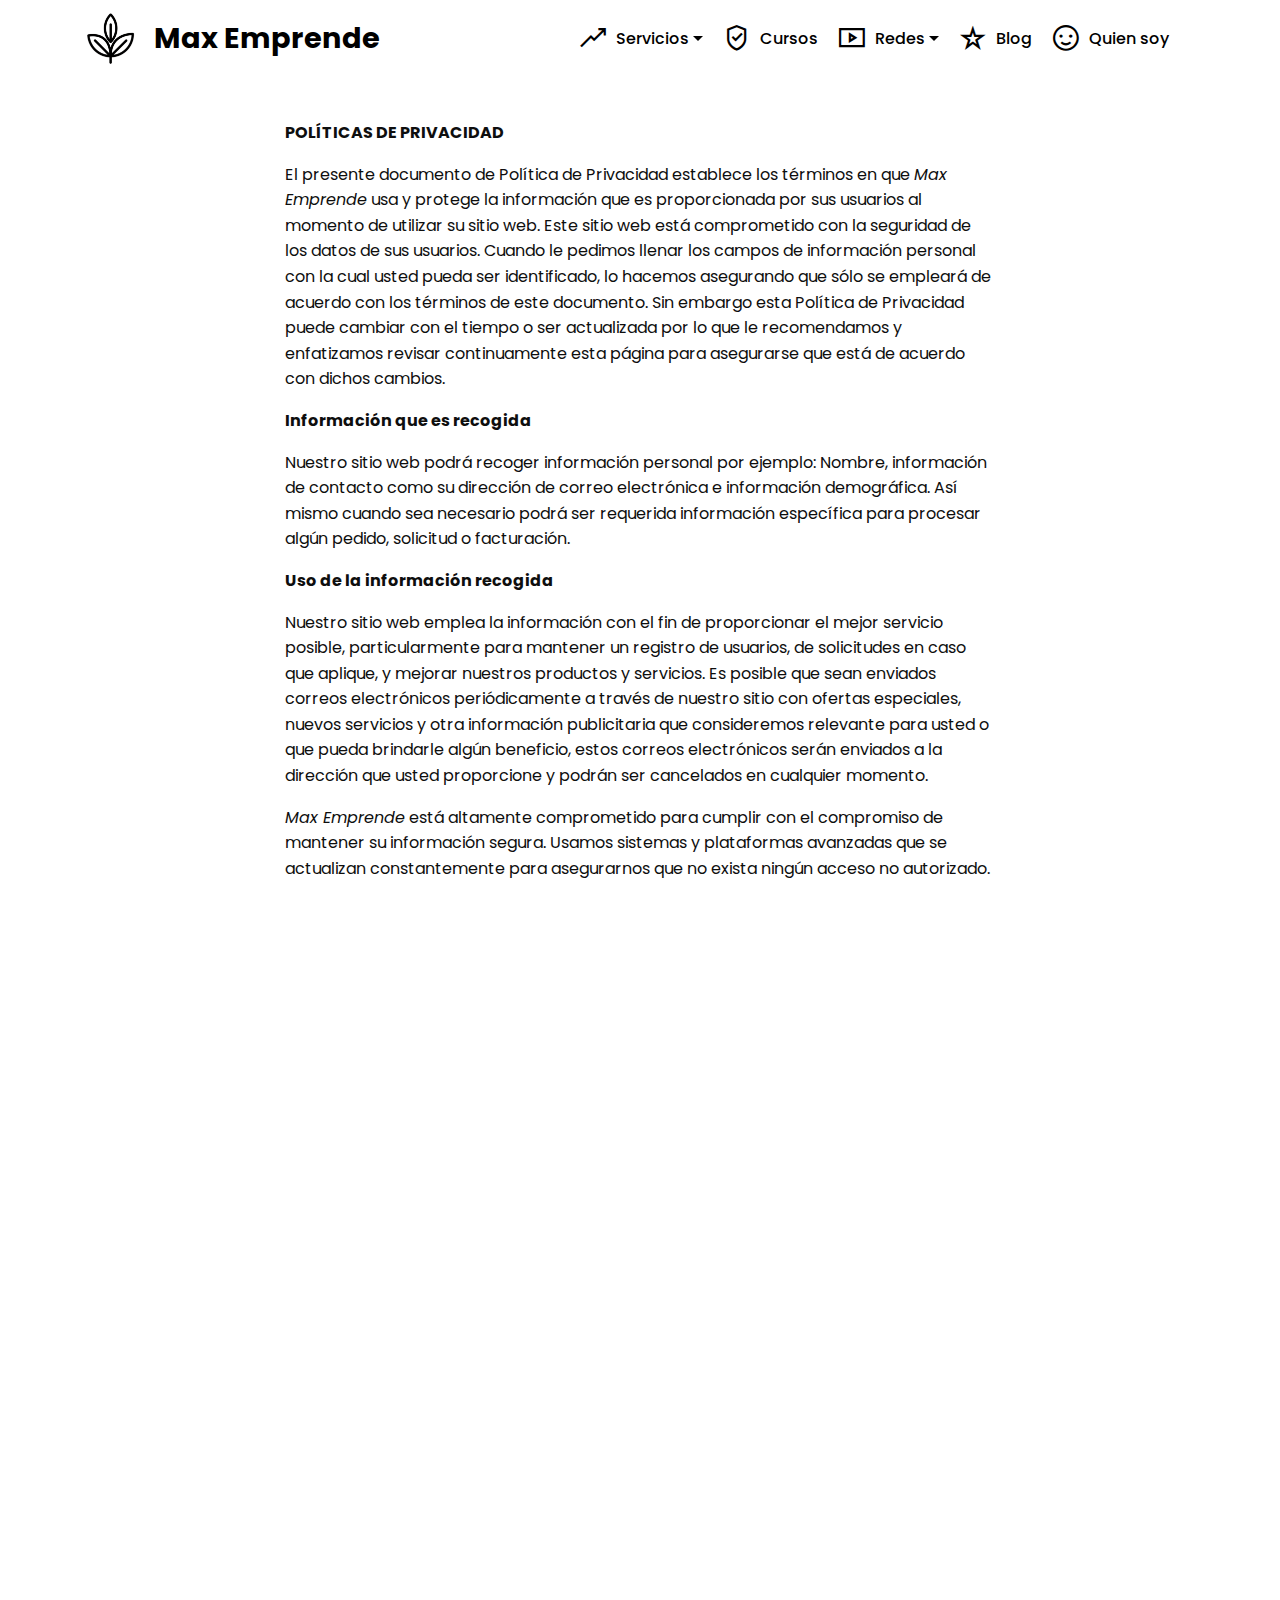
<file: politica-de-privacidad.html>
<!DOCTYPE html>
<html  lang="undefined">
<head>
  <!-- Site made with Mobirise Website Builder v5.6.13, https://mobirise.com -->
  <meta charset="UTF-8">
  <meta http-equiv="X-UA-Compatible" content="IE=edge">
  <meta name="generator" content="Mobirise v5.6.13, mobirise.com">
  <meta name="twitter:card" content="summary_large_image"/>
  <meta name="twitter:image:src" content="">
  <meta property="og:image" content="">
  <meta name="twitter:title" content="Políticas de privacidad">
  <meta name="viewport" content="width=device-width, initial-scale=1, minimum-scale=1">
  <link rel="shortcut icon" href="assets/images/diseo-sin-ttulo-16-128x128.png" type="image/x-icon">
  <meta name="description" content="Politica de privacidad de Max Emprende.">
  
  
  <title>Políticas de privacidad</title>
  <link rel="stylesheet" href="assets/web/assets/mobirise-icons2/mobirise2.css">
  <link rel="stylesheet" href="assets/bootstrap/css/bootstrap.min.css">
  <link rel="stylesheet" href="assets/bootstrap/css/bootstrap-grid.min.css">
  <link rel="stylesheet" href="assets/bootstrap/css/bootstrap-reboot.min.css">
  <link rel="stylesheet" href="assets/tether/tether.min.css">
  <link rel="stylesheet" href="assets/animatecss/animate.min.css">
  <link rel="stylesheet" href="assets/dropdown/css/style.css">
  <link rel="stylesheet" href="assets/theme/css/style.css">
  <link rel="preload" href="https://fonts.googleapis.com/css?family=Poppins:100,100i,200,200i,300,300i,400,400i,500,500i,600,600i,700,700i,800,800i,900,900i&display=swap" as="style" onload="this.onload=null;this.rel='stylesheet'">
  <noscript><link rel="stylesheet" href="https://fonts.googleapis.com/css?family=Poppins:100,100i,200,200i,300,300i,400,400i,500,500i,600,600i,700,700i,800,800i,900,900i&display=swap"></noscript>
  <link rel="preload" as="style" href="assets/mobirise/css/mbr-additional.css"><link rel="stylesheet" href="assets/mobirise/css/mbr-additional.css" type="text/css">
  
  
  
  
</head>
<body>
  
  <section class="menu cid-sxexjiRisw" once="menu" id="menu1-12">

    

    <nav class="navbar navbar-expand beta-menu navbar-dropdown align-items-center navbar-fixed-top navbar-toggleable-sm">
        <button class="navbar-toggler navbar-toggler-right" type="button" data-toggle="collapse" data-target="#navbarSupportedContent" aria-controls="navbarSupportedContent" aria-expanded="false" aria-label="Toggle navigation">
            <div class="hamburger">
                <span></span>
                <span></span>
                <span></span>
                <span></span>
            </div>
        </button>
        <div class="menu-logo">
            <div class="navbar-brand">
                <span class="navbar-logo">
                    
                         <img src="assets/images/diseo-sin-ttulo-16-486x486.png" alt="Max Emprende" title="Max Emprende" style="height: 3.8rem;">
                    
                </span>
                <span class="navbar-caption-wrap"><a class="navbar-caption text-black display-5" href="index.html">Max Emprende</a></span>
            </div>
        </div>
        <div class="collapse navbar-collapse" id="navbarSupportedContent">
            <ul class="navbar-nav nav-dropdown nav-right" data-app-modern-menu="true"><li class="nav-item dropdown">
                    <a class="nav-link link text-black dropdown-toggle display-4" href="#" aria-expanded="false" data-toggle="dropdown-submenu"><span class="mobi-mbri mobi-mbri-growing-chart mbr-iconfont mbr-iconfont-btn"></span>Servicios</a><div class="dropdown-menu"><a class="text-black dropdown-item display-4" href="Coach-max-emprende.html" aria-expanded="false">Coaching</a><a class="text-black dropdown-item display-4" href="mentoria-max-emprende.html" aria-expanded="false">Mentoria</a><a class="text-black dropdown-item display-4" href="Servicios-juridicos-max-emprende.html" aria-expanded="false">Servicios Juridicos</a></div>
                </li><li class="nav-item"><a class="nav-link link text-black display-4" href="#" aria-expanded="true"><span class="mobi-mbri mobi-mbri-protect mbr-iconfont mbr-iconfont-btn"></span>Cursos</a></li><li class="nav-item dropdown open"><a class="nav-link link text-black dropdown-toggle display-4" href="#" data-toggle="dropdown-submenu" aria-expanded="true"><span class="mobi-mbri mobi-mbri-video-play mbr-iconfont mbr-iconfont-btn"></span>Redes</a><div class="dropdown-menu"><a class="text-black dropdown-item display-4" href="#" aria-expanded="false">Instagram</a><a class="text-black dropdown-item display-4" href="#" aria-expanded="false">TikTok</a><a class="text-black dropdown-item display-4" href="#" aria-expanded="false">Telegram</a></div></li><li class="nav-item"><a class="nav-link link text-black display-4" href="http://blog.maxemprende.pro" aria-expanded="false"><span class="mobi-mbri mobi-mbri-star mbr-iconfont mbr-iconfont-btn"></span>Blog</a></li><li class="nav-item"><a class="nav-link link text-black display-4" href="quien-es-max-emprende.html" aria-expanded="false"><span class="mobi-mbri mobi-mbri-smile-face mbr-iconfont mbr-iconfont-btn"></span>Quien soy</a></li><li class="nav-item"><a class="nav-link link text-black display-4" href="https://mobirise.co">
                        </a></li></ul>
            
        </div>
    </nav>
</section>

<section class="mbr-section article content1 cid-sxxIeO4yBz" id="content1-14">
    
     

    <div class="container">
        <div class="media-container-row">
            <div class="mbr-text col-12 mbr-fonts-style display-7 col-md-8"><p><strong>POLÍTICAS DE PRIVACIDAD
</strong></p><p>El presente documento de Política de Privacidad establece los términos en que <em>Max Emprende</em> usa y protege la información que es proporcionada por sus usuarios al momento de utilizar su sitio web. Este sitio web está comprometido con la seguridad de los datos de sus usuarios. Cuando le pedimos llenar los campos de información personal con la cual usted pueda ser identificado, lo hacemos asegurando que sólo se empleará de acuerdo con los términos de este documento. Sin embargo esta Política de Privacidad puede cambiar con el tiempo o ser actualizada por lo que le recomendamos y enfatizamos revisar continuamente esta página para asegurarse que está de acuerdo con dichos cambios.
</p><p><strong>Información que es </strong><strong>recogida
</strong></p><p>Nuestro sitio web podrá recoger información personal por ejemplo: Nombre, información de contacto como su dirección de correo electrónica e información demográfica. Así mismo cuando sea necesario podrá ser requerida información específica para procesar algún pedido, solicitud o facturación.
</p><p><strong>Uso de la información recogida
</strong></p><p>Nuestro sitio web emplea la información con el fin de proporcionar el mejor servicio posible, particularmente para mantener un registro de usuarios, de solicitudes en caso que aplique, y mejorar nuestros productos y servicios. Es posible que sean enviados correos electrónicos periódicamente a través de nuestro sitio con ofertas especiales, nuevos servicios y otra información publicitaria que consideremos relevante para usted o que pueda brindarle algún beneficio, estos correos electrónicos serán enviados a la dirección que usted proporcione y podrán ser cancelados en cualquier momento.
</p><p><em>Max Emprende</em> está altamente comprometido para cumplir con el compromiso de mantener su información segura. Usamos sistemas y plataformas avanzadas que se actualizan constantemente para asegurarnos que no exista ningún acceso no autorizado.
</p><p><strong>Cookies
</strong></p><p>Una cookie se refiere a un fichero que es enviado con la finalidad de solicitar permiso para almacenarse en su ordenador, al aceptar dicho fichero se crea y la cookie sirve entonces para tener información respecto al tráfico web, y también facilita las futuras visitas a una web recurrente. Otra función que tienen las cookies es que con ellas las web pueden reconocerte individualmente y por tanto brindarte el mejor servicio personalizado de su web.
</p><p>Nuestro sitio web emplea las cookies para poder identificar las páginas que son visitadas y su frecuencia. Esta información es empleada únicamente para análisis estadístico y después la información se elimina de forma permanente. Usted puede eliminar las cookies en cualquier momento desde su ordenador. Sin embargo las cookies ayudan a proporcionar un mejor servicio de los sitios web, estás no dan acceso a información de su ordenador ni de usted, a menos de que usted así lo quiera y la proporcione directamente. Usted puede aceptar o negar el uso de cookies, sin embargo la mayoría de navegadores aceptan cookies automáticamente pues sirve para tener un mejor servicio web. También usted puede cambiar la configuración de su ordenador para declinar las cookies. Si se declinan es posible que no pueda utilizar algunos de nuestros servicios.
</p><p><strong>Enlaces a Terceros
</strong></p><p>Este sitio web pudiera contener enlaces o referencias a otros sitios que pudieran ser de su interés. Una vez que usted de clic en estos enlaces y abandone nuestra página web, ya no tenemos control sobre el sitio al que es redirigido y por lo tanto no somos responsables de los términos o privacidad ni de la protección de sus datos en esos otros sitios de terceros. Dichos sitios están sujetos a sus propias políticas de privacidad por lo cual es recomendable que los consulte para confirmar que usted está de acuerdo con estas.
</p><p><strong>Control de su información personal
</strong></p><p>En cualquier momento usted puede restringir la recopilación o el uso de la información personal que es proporcionada a nuestro sitio web. Cada vez que se le solicite rellenar un formulario, como el de alta de usuario, puede marcar o desmarcar la opción de recibir información por correo electrónico. En caso de que haya marcado la opción de recibir nuestro boletín o publicidad usted puede cancelarla en cualquier momento.
</p><p>No venderemos, cederemos ni distribuiremos la información personal que es recopilada sin su consentimiento, salvo que sea requerido por un juez con una orden judicial.
</p><p><em>Max Emprende</em> se reserva el derecho de cambiar los términos de la presente Política de Privacidad en cualquier momento.</p></div>
        </div>
    </div>
</section>

<section once="footers" class="cid-sxey0AF58L" id="footer6-13">

    

    

    <div class="container">
        <div class="media-container-row align-center mbr-white">
            <div class="col-12">
                <p class="mbr-text mb-0 mbr-fonts-style display-7"><em><strong><a href="politica-de-privacidad.html" class="text-white">Politicas de privacidad</a><br></strong></em>© Copyright 2022 Max Emprende - Todos los derechos reservados.&nbsp;<br></p>
            </div>
        </div>
    </div>
</section><section class="display-7" style="padding: 0;align-items: center;justify-content: center;flex-wrap: wrap;    align-content: center;display: flex;position: relative;height: 4rem;"><a href="https://mobiri.se/1756058" style="flex: 1 1;height: 4rem;position: absolute;width: 100%;z-index: 1;"><img alt="" style="height: 4rem;" src="[data-uri]"></a><p style="margin: 0;text-align: center;" class="display-7">Made with Mobirise &#8204;</p><a style="z-index:1" href="https://mobirise.com/website-maker.html">Free Website Maker</a></section><script src="assets/popper/popper.min.js"></script>  <script src="assets/web/assets/jquery/jquery.min.js"></script>  <script src="assets/bootstrap/js/bootstrap.min.js"></script>  <script src="assets/tether/tether.min.js"></script>  <script src="assets/smoothscroll/smooth-scroll.js"></script>  <script src="assets/viewportchecker/jquery.viewportchecker.js"></script>  <script src="assets/dropdown/js/nav-dropdown.js"></script>  <script src="assets/dropdown/js/navbar-dropdown.js"></script>  <script src="assets/touchswipe/jquery.touch-swipe.min.js"></script>  <script src="assets/theme/js/script.js"></script>  
  
  
  <input name="animation" type="hidden">
  </body>
</html>
</file>
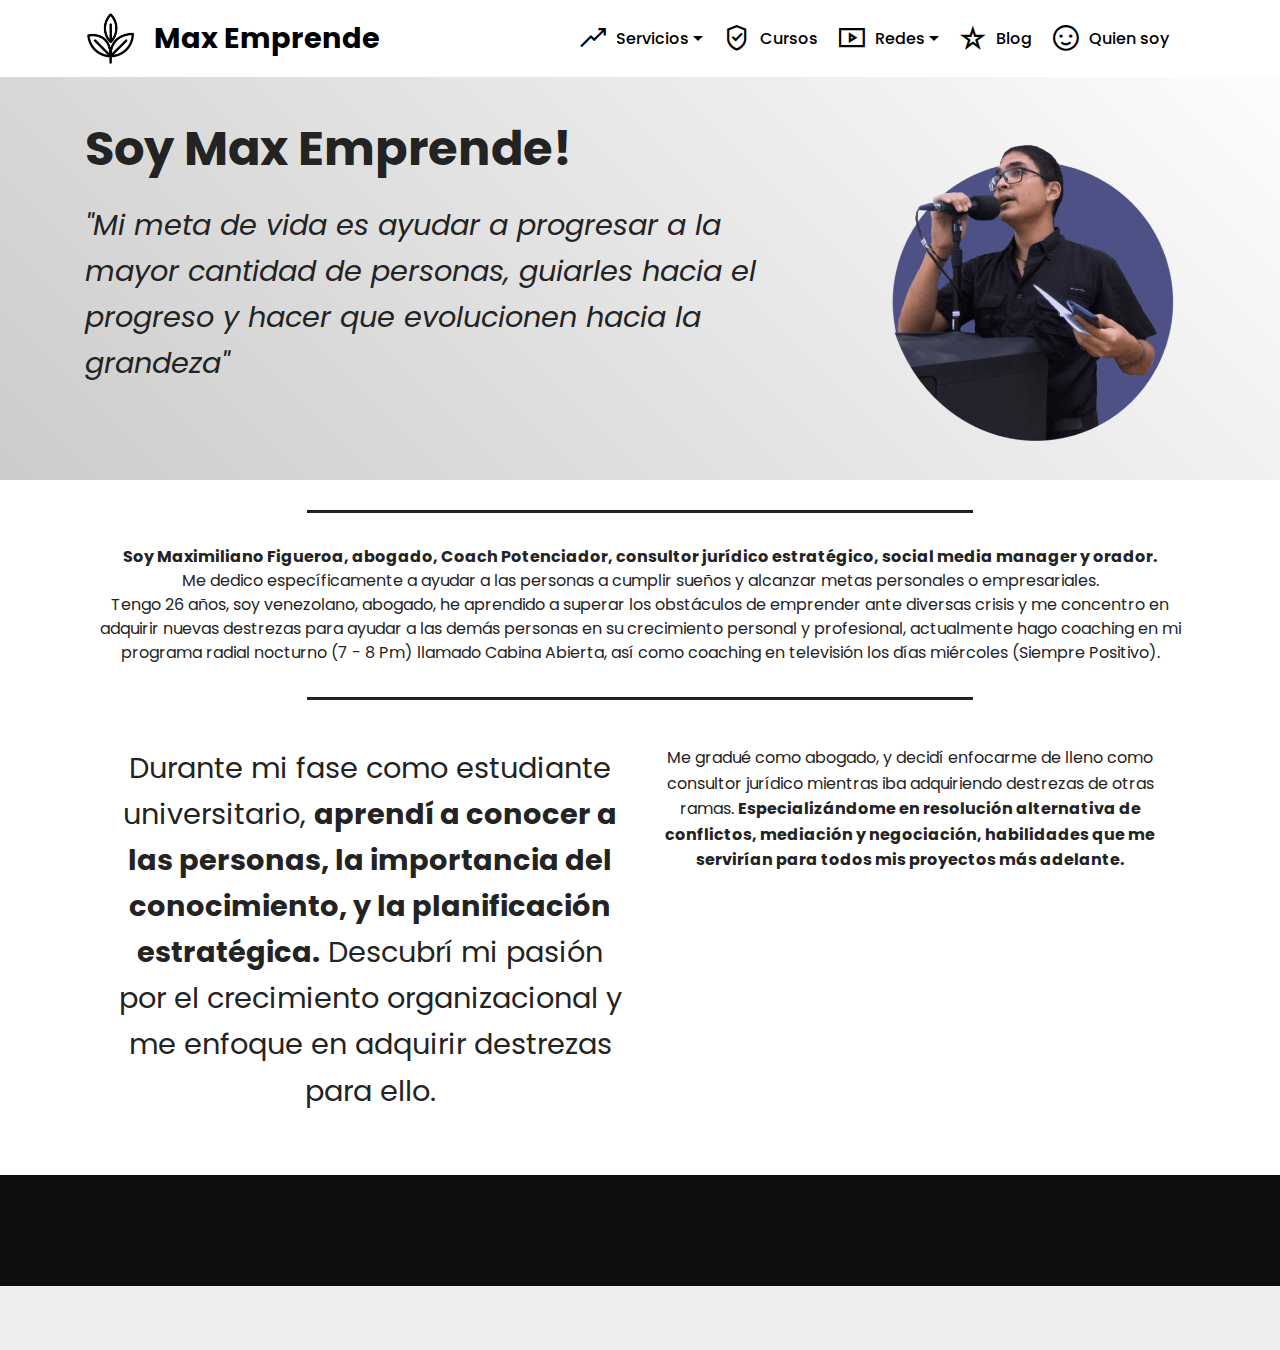
<file: quien-es-max-emprende.html>
<!DOCTYPE html>
<html  lang="undefined">
<head>
  <!-- Site made with Mobirise Website Builder v5.6.13, https://mobirise.com -->
  <meta charset="UTF-8">
  <meta http-equiv="X-UA-Compatible" content="IE=edge">
  <meta name="generator" content="Mobirise v5.6.13, mobirise.com">
  <meta name="twitter:card" content="summary_large_image"/>
  <meta name="twitter:image:src" content="">
  <meta property="og:image" content="">
  <meta name="twitter:title" content="¿Quién es Max Emprende? / Hola, soy Max Emprende">
  <meta name="viewport" content="width=device-width, initial-scale=1, minimum-scale=1">
  <link rel="shortcut icon" href="assets/images/diseo-sin-ttulo-16-128x128.png" type="image/x-icon">
  <meta name="description" content="Conoce a Max Emprende y lo que te ofrece para tu desarrollo personal y profesional.">
  
  
  <title>¿Quién es Max Emprende? / Hola, soy Max Emprende</title>
  <link rel="stylesheet" href="assets/web/assets/mobirise-icons2/mobirise2.css">
  <link rel="stylesheet" href="assets/bootstrap/css/bootstrap.min.css">
  <link rel="stylesheet" href="assets/bootstrap/css/bootstrap-grid.min.css">
  <link rel="stylesheet" href="assets/bootstrap/css/bootstrap-reboot.min.css">
  <link rel="stylesheet" href="assets/tether/tether.min.css">
  <link rel="stylesheet" href="assets/animatecss/animate.min.css">
  <link rel="stylesheet" href="assets/dropdown/css/style.css">
  <link rel="stylesheet" href="assets/theme/css/style.css">
  <link rel="preload" href="https://fonts.googleapis.com/css?family=Poppins:100,100i,200,200i,300,300i,400,400i,500,500i,600,600i,700,700i,800,800i,900,900i&display=swap" as="style" onload="this.onload=null;this.rel='stylesheet'">
  <noscript><link rel="stylesheet" href="https://fonts.googleapis.com/css?family=Poppins:100,100i,200,200i,300,300i,400,400i,500,500i,600,600i,700,700i,800,800i,900,900i&display=swap"></noscript>
  <link rel="preload" as="style" href="assets/mobirise/css/mbr-additional.css"><link rel="stylesheet" href="assets/mobirise/css/mbr-additional.css" type="text/css">
  
  
  
  
</head>
<body>
  
  <section class="menu cid-sxexjiRisw" once="menu" id="menu1-w">

    

    <nav class="navbar navbar-expand beta-menu navbar-dropdown align-items-center navbar-fixed-top navbar-toggleable-sm">
        <button class="navbar-toggler navbar-toggler-right" type="button" data-toggle="collapse" data-target="#navbarSupportedContent" aria-controls="navbarSupportedContent" aria-expanded="false" aria-label="Toggle navigation">
            <div class="hamburger">
                <span></span>
                <span></span>
                <span></span>
                <span></span>
            </div>
        </button>
        <div class="menu-logo">
            <div class="navbar-brand">
                <span class="navbar-logo">
                    
                         <img src="assets/images/diseo-sin-ttulo-16-486x486.png" alt="Max Emprende" title="Max Emprende" style="height: 3.8rem;">
                    
                </span>
                <span class="navbar-caption-wrap"><a class="navbar-caption text-black display-5" href="index.html">Max Emprende</a></span>
            </div>
        </div>
        <div class="collapse navbar-collapse" id="navbarSupportedContent">
            <ul class="navbar-nav nav-dropdown nav-right" data-app-modern-menu="true"><li class="nav-item dropdown">
                    <a class="nav-link link text-black dropdown-toggle display-4" href="#" aria-expanded="false" data-toggle="dropdown-submenu"><span class="mobi-mbri mobi-mbri-growing-chart mbr-iconfont mbr-iconfont-btn"></span>Servicios</a><div class="dropdown-menu"><a class="text-black dropdown-item display-4" href="Coach-max-emprende.html" aria-expanded="false">Coaching</a><a class="text-black dropdown-item display-4" href="mentoria-max-emprende.html" aria-expanded="false">Mentoria</a><a class="text-black dropdown-item display-4" href="Servicios-juridicos-max-emprende.html" aria-expanded="false">Servicios Juridicos</a></div>
                </li><li class="nav-item"><a class="nav-link link text-black display-4" href="#" aria-expanded="true"><span class="mobi-mbri mobi-mbri-protect mbr-iconfont mbr-iconfont-btn"></span>Cursos</a></li><li class="nav-item dropdown"><a class="nav-link link text-black dropdown-toggle display-4" href="#" data-toggle="dropdown-submenu" aria-expanded="true"><span class="mobi-mbri mobi-mbri-video-play mbr-iconfont mbr-iconfont-btn"></span>Redes</a><div class="dropdown-menu"><a class="text-black dropdown-item display-4" href="#" aria-expanded="false">Instagram</a><a class="text-black dropdown-item display-4" href="#" aria-expanded="false">TikTok</a><a class="text-black dropdown-item display-4" href="#" aria-expanded="false">Telegram</a></div></li><li class="nav-item"><a class="nav-link link text-black display-4" href="http://blog.maxemprende.pro" aria-expanded="false"><span class="mobi-mbri mobi-mbri-star mbr-iconfont mbr-iconfont-btn"></span>Blog</a></li><li class="nav-item"><a class="nav-link link text-black display-4" href="quien-es-max-emprende.html" aria-expanded="false"><span class="mobi-mbri mobi-mbri-smile-face mbr-iconfont mbr-iconfont-btn"></span>Quien soy</a></li><li class="nav-item"><a class="nav-link link text-black display-4" href="https://mobirise.co">
                        </a></li></ul>
            
        </div>
    </nav>
</section>

<section class="header3 cid-syM2yShE7P" id="header3-2d">

    

    

    <div class="container">
        <div class="media-container-row">
            <div class="mbr-figure" style="width: 55%;">
                <img src="assets/images/quien-es-max-meta-1-650x650.png" alt="Max Emprende" title="">
            </div>

            <div class="media-content">
                <h1 class="mbr-section-title mbr-white pb-3 mbr-fonts-style display-1"><strong>Soy Max Emprende!</strong></h1>
                
                <div class="mbr-section-text mbr-white pb-3 ">
                    <p class="mbr-text mbr-fonts-style display-5"><em>"Mi meta de vida es ayudar a progresar a la mayor cantidad de personas, guiarles hacia el progreso y hacer que evolucionen hacia la grandeza"</em></p>
                </div>
                
            </div>
        </div>
    </div>

</section>

<section class="mbr-section article content9 cid-sIgoVU4VyD" id="content9-2p">
    
     

    <div class="container">
        <div class="inner-container" style="width: 100%;">
            <hr class="line" style="width: 60%;">
            <div class="section-text align-center mbr-fonts-style display-7"><strong>Soy Maximiliano Figueroa, abogado, Coach Potenciador, consultor jurídico estratégico, social media manager y orador. <br></strong>Me dedico específicamente a ayudar a las personas a cumplir sueños y alcanzar metas personales o empresariales.
<div>Tengo 26 años, soy venezolano, abogado, he aprendido a superar los obstáculos de emprender ante diversas crisis y me concentro en adquirir nuevas destrezas para ayudar a las demás personas en su crecimiento personal y profesional, actualmente hago coaching en mi programa radial nocturno (7 - 8 Pm) llamado Cabina Abierta, así como coaching en televisión los días miércoles (Siempre Positivo).</div></div>
            <hr class="line" style="width: 60%;">
        </div>
        </div>
</section>

<section class="mbr-section article content3 cid-sInS2Toypi" id="content3-2q">
      
     

    <div class="container">
        <div class="media-container-row">
            <div class="row col-12 col-md-12">
                <div class="col-12 mbr-text mbr-fonts-style display-5 col-md-6">
                     <p>Durante mi fase como estudiante universitario, <strong>aprendí a conocer a las personas, la importancia del conocimiento, y la planificación estratégica.</strong> Descubrí mi pasión por el crecimiento organizacional y me enfoque en adquirir destrezas para ello.
</p>
                </div>
                <div class="col-12 mbr-text mbr-fonts-style display-7 col-md-6">
                     <p>Me gradué como abogado, y decidí enfocarme de lleno como consultor jurídico mientras iba adquiriendo destrezas de otras ramas. <strong>Especializándome en resolución alternativa de conflictos, mediación y negociación, habilidades que me servirían para todos mis proyectos más adelante.
</strong></p><p>Mi mayor alegría es la de ver mis clientes, amigos y personas cercanas crecer, a eso le sumo el hecho de que mi marca se enfoca en eso, por tanto siento un sentido de autorealización doble, por el plano personal y profesional. <strong>Trabajo 24 horas haciendo y enseñando a hacer sueños realidad, mediante técnicas específicas para el crecimiento profesional y personal.</strong></p><p><br></p>
                </div>
                
            </div>
        </div>
    </div>
</section>

<section once="footers" class="cid-sxey0AF58L" id="footer6-x">

    

    

    <div class="container">
        <div class="media-container-row align-center mbr-white">
            <div class="col-12">
                <p class="mbr-text mb-0 mbr-fonts-style display-7"><em><strong><a href="politica-de-privacidad.html" class="text-white">Politicas de privacidad</a><br></strong></em>© Copyright 2022 Max Emprende - Todos los derechos reservados.&nbsp;<br></p>
            </div>
        </div>
    </div>
</section><section class="display-7" style="padding: 0;align-items: center;justify-content: center;flex-wrap: wrap;    align-content: center;display: flex;position: relative;height: 4rem;"><a href="https://mobiri.se/1756058" style="flex: 1 1;height: 4rem;position: absolute;width: 100%;z-index: 1;"><img alt="" style="height: 4rem;" src="[data-uri]"></a><p style="margin: 0;text-align: center;" class="display-7">Designed with Mobirise &#8204;</p><a style="z-index:1" href="https://mobirise.com/html-builder.html">HTML Site Creator</a></section><script src="assets/popper/popper.min.js"></script>  <script src="assets/web/assets/jquery/jquery.min.js"></script>  <script src="assets/bootstrap/js/bootstrap.min.js"></script>  <script src="assets/tether/tether.min.js"></script>  <script src="assets/smoothscroll/smooth-scroll.js"></script>  <script src="assets/viewportchecker/jquery.viewportchecker.js"></script>  <script src="assets/dropdown/js/nav-dropdown.js"></script>  <script src="assets/dropdown/js/navbar-dropdown.js"></script>  <script src="assets/touchswipe/jquery.touch-swipe.min.js"></script>  <script src="assets/theme/js/script.js"></script>  
  
  
  <input name="animation" type="hidden">
  </body>
</html>
</file>
<file: assets/web/assets/mobirise-icons2/mobirise2.css>
@font-face {
  font-family: 'Moririse2';
  font-display: swap;
  src:  url('mobirise2.eot?f2bix4');
  src:  url('mobirise2.eot?f2bix4#iefix') format('embedded-opentype'),
    url('mobirise2.ttf?f2bix4') format('truetype'),
    url('mobirise2.woff?f2bix4') format('woff'),
    url('mobirise2.svg?f2bix4#mobirise2') format('svg');
  font-weight: normal;
  font-style: normal;
}

[class^="mobi-"], [class*=" mobi-"] {
  /* use !important to prevent issues with browser extensions that change fonts */
  font-family: 'Moririse2' !important;
  speak: none;
  font-style: normal;
  font-weight: normal;
  font-variant: normal;
  text-transform: none;
  line-height: 1;

  /* Better Font Rendering =========== */
  -webkit-font-smoothing: antialiased;
  -moz-osx-font-smoothing: grayscale;
}

.mobi-mbri-add-submenu:before {
  content: "\e900";
}
.mobi-mbri-alert:before {
  content: "\e901";
}
.mobi-mbri-align-center:before {
  content: "\e902";
}
.mobi-mbri-align-justify:before {
  content: "\e903";
}
.mobi-mbri-align-left:before {
  content: "\e904";
}
.mobi-mbri-align-right:before {
  content: "\e905";
}
.mobi-mbri-android:before {
  content: "\e906";
}
.mobi-mbri-apple:before {
  content: "\e907";
}
.mobi-mbri-arrow-down:before {
  content: "\e908";
}
.mobi-mbri-arrow-next:before {
  content: "\e909";
}
.mobi-mbri-arrow-prev:before {
  content: "\e90a";
}
.mobi-mbri-arrow-up:before {
  content: "\e90b";
}
.mobi-mbri-bold:before {
  content: "\e90c";
}
.mobi-mbri-bookmark:before {
  content: "\e90d";
}
.mobi-mbri-bootstrap:before {
  content: "\e90e";
}
.mobi-mbri-briefcase:before {
  content: "\e90f";
}
.mobi-mbri-browse:before {
  content: "\e910";
}
.mobi-mbri-bulleted-list:before {
  content: "\e911";
}
.mobi-mbri-calendar:before {
  content: "\e912";
}
.mobi-mbri-camera:before {
  content: "\e913";
}
.mobi-mbri-cart-add:before {
  content: "\e914";
}
.mobi-mbri-cart-full:before {
  content: "\e915";
}
.mobi-mbri-cash:before {
  content: "\e916";
}
.mobi-mbri-change-style:before {
  content: "\e917";
}
.mobi-mbri-chat:before {
  content: "\e918";
}
.mobi-mbri-clock:before {
  content: "\e919";
}
.mobi-mbri-close:before {
  content: "\e91a";
}
.mobi-mbri-cloud:before {
  content: "\e91b";
}
.mobi-mbri-code:before {
  content: "\e91c";
}
.mobi-mbri-contact-form:before {
  content: "\e91d";
}
.mobi-mbri-credit-card:before {
  content: "\e91e";
}
.mobi-mbri-cursor-click:before {
  content: "\e91f";
}
.mobi-mbri-cust-feedback:before {
  content: "\e920";
}
.mobi-mbri-database:before {
  content: "\e921";
}
.mobi-mbri-delivery:before {
  content: "\e922";
}
.mobi-mbri-desktop:before {
  content: "\e923";
}
.mobi-mbri-devices:before {
  content: "\e924";
}
.mobi-mbri-down:before {
  content: "\e925";
}
.mobi-mbri-download-2:before {
  content: "\e926";
}
.mobi-mbri-download:before {
  content: "\e927";
}
.mobi-mbri-drag-n-drop-2:before {
  content: "\e928";
}
.mobi-mbri-drag-n-drop:before {
  content: "\e929";
}
.mobi-mbri-edit-2:before {
  content: "\e92a";
}
.mobi-mbri-edit:before {
  content: "\e92b";
}
.mobi-mbri-error:before {
  content: "\e92c";
}
.mobi-mbri-extension:before {
  content: "\e92d";
}
.mobi-mbri-features:before {
  content: "\e92e";
}
.mobi-mbri-file:before {
  content: "\e92f";
}
.mobi-mbri-flag:before {
  content: "\e930";
}
.mobi-mbri-folder:before {
  content: "\e931";
}
.mobi-mbri-gift:before {
  content: "\e932";
}
.mobi-mbri-github:before {
  content: "\e933";
}
.mobi-mbri-globe-2:before {
  content: "\e934";
}
.mobi-mbri-globe:before {
  content: "\e935";
}
.mobi-mbri-growing-chart:before {
  content: "\e936";
}
.mobi-mbri-hearth:before {
  content: "\e937";
}
.mobi-mbri-help:before {
  content: "\e938";
}
.mobi-mbri-home:before {
  content: "\e939";
}
.mobi-mbri-hot-cup:before {
  content: "\e93a";
}
.mobi-mbri-idea:before {
  content: "\e93b";
}
.mobi-mbri-image-gallery:before {
  content: "\e93c";
}
.mobi-mbri-image-slider:before {
  content: "\e93d";
}
.mobi-mbri-info:before {
  content: "\e93e";
}
.mobi-mbri-italic:before {
  content: "\e93f";
}
.mobi-mbri-key:before {
  content: "\e940";
}
.mobi-mbri-laptop:before {
  content: "\e941";
}
.mobi-mbri-layers:before {
  content: "\e942";
}
.mobi-mbri-left-right:before {
  content: "\e943";
}
.mobi-mbri-left:before {
  content: "\e944";
}
.mobi-mbri-letter:before {
  content: "\e945";
}
.mobi-mbri-like:before {
  content: "\e946";
}
.mobi-mbri-link:before {
  content: "\e947";
}
.mobi-mbri-lock:before {
  content: "\e948";
}
.mobi-mbri-login:before {
  content: "\e949";
}
.mobi-mbri-logout:before {
  content: "\e94a";
}
.mobi-mbri-magic-stick:before {
  content: "\e94b";
}
.mobi-mbri-map-pin:before {
  content: "\e94c";
}
.mobi-mbri-menu:before {
  content: "\e94d";
}
.mobi-mbri-mobile-2:before {
  content: "\e94e";
}
.mobi-mbri-mobile-horizontal:before {
  content: "\e94f";
}
.mobi-mbri-mobile:before {
  content: "\e950";
}
.mobi-mbri-mobirise:before {
  content: "\e951";
}
.mobi-mbri-more-horizontal:before {
  content: "\e952";
}
.mobi-mbri-more-vertical:before {
  content: "\e953";
}
.mobi-mbri-music:before {
  content: "\e954";
}
.mobi-mbri-new-file:before {
  content: "\e955";
}
.mobi-mbri-numbered-list:before {
  content: "\e956";
}
.mobi-mbri-opened-folder:before {
  content: "\e957";
}
.mobi-mbri-pages:before {
  content: "\e958";
}
.mobi-mbri-paper-plane:before {
  content: "\e959";
}
.mobi-mbri-paperclip:before {
  content: "\e95a";
}
.mobi-mbri-phone:before {
  content: "\e95b";
}
.mobi-mbri-photo:before {
  content: "\e95c";
}
.mobi-mbri-photos:before {
  content: "\e95d";
}
.mobi-mbri-pin:before {
  content: "\e95e";
}
.mobi-mbri-play:before {
  content: "\e95f";
}
.mobi-mbri-plus:before {
  content: "\e960";
}
.mobi-mbri-preview:before {
  content: "\e961";
}
.mobi-mbri-print:before {
  content: "\e962";
}
.mobi-mbri-protect:before {
  content: "\e963";
}
.mobi-mbri-question:before {
  content: "\e964";
}
.mobi-mbri-quote-left:before {
  content: "\e965";
}
.mobi-mbri-quote-right:before {
  content: "\e966";
}
.mobi-mbri-redo:before {
  content: "\e967";
}
.mobi-mbri-refresh:before {
  content: "\e968";
}
.mobi-mbri-responsive-2:before {
  content: "\e969";
}
.mobi-mbri-responsive:before {
  content: "\e96a";
}
.mobi-mbri-right:before {
  content: "\e96b";
}
.mobi-mbri-rocket:before {
  content: "\e96c";
}
.mobi-mbri-sad-face:before {
  content: "\e96d";
}
.mobi-mbri-sale:before {
  content: "\e96e";
}
.mobi-mbri-save:before {
  content: "\e96f";
}
.mobi-mbri-search:before {
  content: "\e970";
}
.mobi-mbri-setting-2:before {
  content: "\e971";
}
.mobi-mbri-setting-3:before {
  content: "\e972";
}
.mobi-mbri-setting:before {
  content: "\e973";
}
.mobi-mbri-share:before {
  content: "\e974";
}
.mobi-mbri-shopping-bag:before {
  content: "\e975";
}
.mobi-mbri-shopping-basket:before {
  content: "\e976";
}
.mobi-mbri-shopping-cart:before {
  content: "\e977";
}
.mobi-mbri-sites:before {
  content: "\e978";
}
.mobi-mbri-smile-face:before {
  content: "\e979";
}
.mobi-mbri-speed:before {
  content: "\e97a";
}
.mobi-mbri-star:before {
  content: "\e97b";
}
.mobi-mbri-success:before {
  content: "\e97c";
}
.mobi-mbri-sun:before {
  content: "\e97d";
}
.mobi-mbri-sun2:before {
  content: "\e97e";
}
.mobi-mbri-tablet-vertical:before {
  content: "\e97f";
}
.mobi-mbri-tablet:before {
  content: "\e980";
}
.mobi-mbri-target:before {
  content: "\e981";
}
.mobi-mbri-timer:before {
  content: "\e982";
}
.mobi-mbri-to-ftp:before {
  content: "\e983";
}
.mobi-mbri-to-local-drive:before {
  content: "\e984";
}
.mobi-mbri-touch-swipe:before {
  content: "\e985";
}
.mobi-mbri-touch:before {
  content: "\e986";
}
.mobi-mbri-trash:before {
  content: "\e987";
}
.mobi-mbri-underline:before {
  content: "\e988";
}
.mobi-mbri-undo:before {
  content: "\e989";
}
.mobi-mbri-unlink:before {
  content: "\e98a";
}
.mobi-mbri-unlock:before {
  content: "\e98b";
}
.mobi-mbri-up-down:before {
  content: "\e98c";
}
.mobi-mbri-up:before {
  content: "\e98d";
}
.mobi-mbri-update:before {
  content: "\e98e";
}
.mobi-mbri-upload-2:before {
  content: "\e98f";
}
.mobi-mbri-upload:before {
  content: "\e990";
}
.mobi-mbri-user-2:before {
  content: "\e991";
}
.mobi-mbri-user:before {
  content: "\e992";
}
.mobi-mbri-users:before {
  content: "\e993";
}
.mobi-mbri-video-play:before {
  content: "\e994";
}
.mobi-mbri-video:before {
  content: "\e995";
}
.mobi-mbri-watch:before {
  content: "\e996";
}
.mobi-mbri-website-theme-2:before {
  content: "\e997";
}
.mobi-mbri-website-theme:before {
  content: "\e998";
}
.mobi-mbri-wifi:before {
  content: "\e999";
}
.mobi-mbri-windows:before {
  content: "\e99a";
}
.mobi-mbri-zoom-in:before {
  content: "\e99b";
}
.mobi-mbri-zoom-out:before {
  content: "\e99c";
}
</file>
<file: assets/web/assets/mobirise-icons/mobirise-icons.css>
@font-face {
  font-family: 'MobiriseIcons';
  src:  url('mobirise-icons.eot?spat4u');
  src:  url('mobirise-icons.eot?spat4u#iefix') format('embedded-opentype'),
    url('mobirise-icons.ttf?spat4u') format('truetype'),
    url('mobirise-icons.woff?spat4u') format('woff'),
    url('mobirise-icons.svg?spat4u#MobiriseIcons') format('svg');
  font-weight: normal;
  font-style: normal;
  font-display: swap;
}

[class^="mbri-"], [class*=" mbri-"] {
  /* use !important to prevent issues with browser extensions that change fonts */
  font-family: MobiriseIcons !important;
  speak: none;
  font-style: normal;
  font-weight: normal;
  font-variant: normal;
  text-transform: none;
  line-height: 1;

  /* Better Font Rendering =========== */
  -webkit-font-smoothing: antialiased;
  -moz-osx-font-smoothing: grayscale;
}

.mbri-add-submenu:before {
  content: "\e900";
}
.mbri-alert:before {
  content: "\e901";
}
.mbri-align-center:before {
  content: "\e902";
}
.mbri-align-justify:before {
  content: "\e903";
}
.mbri-align-left:before {
  content: "\e904";
}
.mbri-align-right:before {
  content: "\e905";
}
.mbri-android:before {
  content: "\e906";
}
.mbri-apple:before {
  content: "\e907";
}
.mbri-arrow-down:before {
  content: "\e908";
}
.mbri-arrow-next:before {
  content: "\e909";
}
.mbri-arrow-prev:before {
  content: "\e90a";
}
.mbri-arrow-up:before {
  content: "\e90b";
}
.mbri-bold:before {
  content: "\e90c";
}
.mbri-bookmark:before {
  content: "\e90d";
}
.mbri-bootstrap:before {
  content: "\e90e";
}
.mbri-briefcase:before {
  content: "\e90f";
}
.mbri-browse:before {
  content: "\e910";
}
.mbri-bulleted-list:before {
  content: "\e911";
}
.mbri-calendar:before {
  content: "\e912";
}
.mbri-camera:before {
  content: "\e913";
}
.mbri-cart-add:before {
  content: "\e914";
}
.mbri-cart-full:before {
  content: "\e915";
}
.mbri-cash:before {
  content: "\e916";
}
.mbri-change-style:before {
  content: "\e917";
}
.mbri-chat:before {
  content: "\e918";
}
.mbri-clock:before {
  content: "\e919";
}
.mbri-close:before {
  content: "\e91a";
}
.mbri-cloud:before {
  content: "\e91b";
}
.mbri-code:before {
  content: "\e91c";
}
.mbri-contact-form:before {
  content: "\e91d";
}
.mbri-credit-card:before {
  content: "\e91e";
}
.mbri-cursor-click:before {
  content: "\e91f";
}
.mbri-cust-feedback:before {
  content: "\e920";
}
.mbri-database:before {
  content: "\e921";
}
.mbri-delivery:before {
  content: "\e922";
}
.mbri-desktop:before {
  content: "\e923";
}
.mbri-devices:before {
  content: "\e924";
}
.mbri-down:before {
  content: "\e925";
}
.mbri-download:before {
  content: "\e989";
}
.mbri-drag-n-drop:before {
  content: "\e927";
}
.mbri-drag-n-drop2:before {
  content: "\e928";
}
.mbri-edit:before {
  content: "\e929";
}
.mbri-edit2:before {
  content: "\e92a";
}
.mbri-error:before {
  content: "\e92b";
}
.mbri-extension:before {
  content: "\e92c";
}
.mbri-features:before {
  content: "\e92d";
}
.mbri-file:before {
  content: "\e92e";
}
.mbri-flag:before {
  content: "\e92f";
}
.mbri-folder:before {
  content: "\e930";
}
.mbri-gift:before {
  content: "\e931";
}
.mbri-github:before {
  content: "\e932";
}
.mbri-globe:before {
  content: "\e933";
}
.mbri-globe-2:before {
  content: "\e934";
}
.mbri-growing-chart:before {
  content: "\e935";
}
.mbri-hearth:before {
  content: "\e936";
}
.mbri-help:before {
  content: "\e937";
}
.mbri-home:before {
  content: "\e938";
}
.mbri-hot-cup:before {
  content: "\e939";
}
.mbri-idea:before {
  content: "\e93a";
}
.mbri-image-gallery:before {
  content: "\e93b";
}
.mbri-image-slider:before {
  content: "\e93c";
}
.mbri-info:before {
  content: "\e93d";
}
.mbri-italic:before {
  content: "\e93e";
}
.mbri-key:before {
  content: "\e93f";
}
.mbri-laptop:before {
  content: "\e940";
}
.mbri-layers:before {
  content: "\e941";
}
.mbri-left-right:before {
  content: "\e942";
}
.mbri-left:before {
  content: "\e943";
}
.mbri-letter:before {
  content: "\e944";
}
.mbri-like:before {
  content: "\e945";
}
.mbri-link:before {
  content: "\e946";
}
.mbri-lock:before {
  content: "\e947";
}
.mbri-login:before {
  content: "\e948";
}
.mbri-logout:before {
  content: "\e949";
}
.mbri-magic-stick:before {
  content: "\e94a";
}
.mbri-map-pin:before {
  content: "\e94b";
}
.mbri-menu:before {
  content: "\e94c";
}
.mbri-mobile:before {
  content: "\e94d";
}
.mbri-mobile2:before {
  content: "\e94e";
}
.mbri-mobirise:before {
  content: "\e94f";
}
.mbri-more-horizontal:before {
  content: "\e950";
}
.mbri-more-vertical:before {
  content: "\e951";
}
.mbri-music:before {
  content: "\e952";
}
.mbri-new-file:before {
  content: "\e953";
}
.mbri-numbered-list:before {
  content: "\e954";
}
.mbri-opened-folder:before {
  content: "\e955";
}
.mbri-pages:before {
  content: "\e956";
}
.mbri-paper-plane:before {
  content: "\e957";
}
.mbri-paperclip:before {
  content: "\e958";
}
.mbri-photo:before {
  content: "\e959";
}
.mbri-photos:before {
  content: "\e95a";
}
.mbri-pin:before {
  content: "\e95b";
}
.mbri-play:before {
  content: "\e95c";
}
.mbri-plus:before {
  content: "\e95d";
}
.mbri-preview:before {
  content: "\e95e";
}
.mbri-print:before {
  content: "\e95f";
}
.mbri-protect:before {
  content: "\e960";
}
.mbri-question:before {
  content: "\e961";
}
.mbri-quote-left:before {
  content: "\e962";
}
.mbri-quote-right:before {
  content: "\e963";
}
.mbri-refresh:before {
  content: "\e964";
}
.mbri-responsive:before {
  content: "\e965";
}
.mbri-right:before {
  content: "\e966";
}
.mbri-rocket:before {
  content: "\e967";
}
.mbri-sad-face:before {
  content: "\e968";
}
.mbri-sale:before {
  content: "\e969";
}
.mbri-save:before {
  content: "\e96a";
}
.mbri-search:before {
  content: "\e96b";
}
.mbri-setting:before {
  content: "\e96c";
}
.mbri-setting2:before {
  content: "\e96d";
}
.mbri-setting3:before {
  content: "\e96e";
}
.mbri-share:before {
  content: "\e96f";
}
.mbri-shopping-bag:before {
  content: "\e970";
}
.mbri-shopping-basket:before {
  content: "\e971";
}
.mbri-shopping-cart:before {
  content: "\e972";
}
.mbri-sites:before {
  content: "\e973";
}
.mbri-smile-face:before {
  content: "\e974";
}
.mbri-speed:before {
  content: "\e975";
}
.mbri-star:before {
  content: "\e976";
}
.mbri-success:before {
  content: "\e977";
}
.mbri-sun:before {
  content: "\e978";
}
.mbri-sun2:before {
  content: "\e979";
}
.mbri-tablet:before {
  content: "\e97a";
}
.mbri-tablet-vertical:before {
  content: "\e97b";
}
.mbri-target:before {
  content: "\e97c";
}
.mbri-timer:before {
  content: "\e97d";
}
.mbri-to-ftp:before {
  content: "\e97e";
}
.mbri-to-local-drive:before {
  content: "\e97f";
}
.mbri-touch-swipe:before {
  content: "\e980";
}
.mbri-touch:before {
  content: "\e981";
}
.mbri-trash:before {
  content: "\e982";
}
.mbri-underline:before {
  content: "\e983";
}
.mbri-unlink:before {
  content: "\e984";
}
.mbri-unlock:before {
  content: "\e985";
}
.mbri-up-down:before {
  content: "\e986";
}
.mbri-up:before {
  content: "\e987";
}
.mbri-update:before {
  content: "\e988";
}
.mbri-upload:before {
 content: "\e926"; 
}
.mbri-user:before {
  content: "\e98a";
}
.mbri-user2:before {
  content: "\e98b";
}
.mbri-users:before {
  content: "\e98c";
}
.mbri-video:before {
  content: "\e98d";
}
.mbri-video-play:before {
  content: "\e98e";
}
.mbri-watch:before {
  content: "\e98f";
}
.mbri-website-theme:before {
  content: "\e990";
}
.mbri-wifi:before {
  content: "\e991";
}
.mbri-windows:before {
  content: "\e992";
}
.mbri-zoom-out:before {
  content: "\e993";
}
.mbri-redo:before {
  content: "\e994";
}
.mbri-undo:before {
  content: "\e995";
}
</file>
<file: assets/dropdown/css/style.css>
.navbar-dropdown {
  left: 0;
  padding: 0;
  position: absolute;
  right: 0;
  top: 0;
  transition: all 0.45s ease;
  z-index: 1030;
  background: #282828; }
  .navbar-dropdown .navbar-logo {
    margin-right: 0.8rem;
    transition: margin 0.3s ease-in-out;
    vertical-align: middle; }
    .navbar-dropdown .navbar-logo img {
      height: 3.125rem;
      transition: all 0.3s ease-in-out; }
    .navbar-dropdown .navbar-logo.mbr-iconfont {
      font-size: 3.125rem;
      line-height: 3.125rem; }
  .navbar-dropdown .navbar-caption {
    font-weight: 700;
    white-space: normal;
    vertical-align: -4px;
    line-height: 3.125rem !important; }
    .navbar-dropdown .navbar-caption, .navbar-dropdown .navbar-caption:hover {
      color: inherit;
      text-decoration: none; }
  .navbar-dropdown .mbr-iconfont + .navbar-caption {
    vertical-align: -1px; }
  .navbar-dropdown.navbar-fixed-top {
    position: fixed; }
  .navbar-dropdown .navbar-brand span {
    vertical-align: -4px; }
  .navbar-dropdown.bg-color.transparent {
    background: none; }
  .navbar-dropdown.navbar-short .navbar-brand {
    padding: 0.625rem 0; }
    .navbar-dropdown.navbar-short .navbar-brand span {
      vertical-align: -1px; }
  .navbar-dropdown.navbar-short .navbar-caption {
    line-height: 2.375rem !important;
    vertical-align: -2px; }
  .navbar-dropdown.navbar-short .navbar-logo {
    margin-right: 0.5rem; }
    .navbar-dropdown.navbar-short .navbar-logo img {
      height: 2.375rem; }
    .navbar-dropdown.navbar-short .navbar-logo.mbr-iconfont {
      font-size: 2.375rem;
      line-height: 2.375rem; }
  .navbar-dropdown.navbar-short .mbr-table-cell {
    height: 3.625rem; }
  .navbar-dropdown .navbar-close {
    left: 0.6875rem;
    position: fixed;
    top: 0.75rem;
    z-index: 1000; }
  .navbar-dropdown .hamburger-icon {
    content: "";
    display: inline-block;
    vertical-align: middle;
    width: 16px;
    -webkit-box-shadow: 0 -6px 0 1px #282828,0 0 0 1px #282828,0 6px 0 1px #282828;
    -moz-box-shadow: 0 -6px 0 1px #282828,0 0 0 1px #282828,0 6px 0 1px #282828;
    box-shadow: 0 -6px 0 1px #282828,0 0 0 1px #282828,0 6px 0 1px #282828; }

.dropdown-menu .dropdown-toggle[data-toggle="dropdown-submenu"]::after {
  border-bottom: 0.35em solid transparent;
  border-left: 0.35em solid;
  border-right: 0;
  border-top: 0.35em solid transparent;
  margin-left: 0.3rem; }

.dropdown-menu .dropdown-item:focus {
  outline: 0; }

.nav-dropdown {
  font-size: 0.75rem;
  font-weight: 500;
  height: auto !important; }
  .nav-dropdown .nav-btn {
    padding-left: 1rem; }
  .nav-dropdown .link {
    margin: .667em 1.667em;
    font-weight: 500;
    padding: 0;
    transition: color .2s ease-in-out; }
    .nav-dropdown .link.dropdown-toggle {
      margin-right: 2.583em; }
      .nav-dropdown .link.dropdown-toggle::after {
        margin-left: .25rem;
        border-top: 0.35em solid;
        border-right: 0.35em solid transparent;
        border-left: 0.35em solid transparent;
        border-bottom: 0; }
      .nav-dropdown .link.dropdown-toggle[aria-expanded="true"] {
        margin: 0;
        padding: 0.667em 3.263em  0.667em 1.667em; }
  .nav-dropdown .link::after,
  .nav-dropdown .dropdown-item::after {
    color: inherit; }
  .nav-dropdown .btn {
    font-size: 0.75rem;
    font-weight: 700;
    letter-spacing: 0;
    margin-bottom: 0;
    padding-left: 1.25rem;
    padding-right: 1.25rem; }
  .nav-dropdown .dropdown-menu {
    border-radius: 0;
    border: 0;
    left: 0;
    margin: 0;
    padding-bottom: 1.25rem;
    padding-top: 1.25rem;
    position: relative; }
  .nav-dropdown .dropdown-submenu {
    margin-left: 0.125rem;
    top: 0; }
  .nav-dropdown .dropdown-item {
    font-weight: 500;
    line-height: 2;
    padding: 0.3846em 4.615em 0.3846em 1.5385em;
    position: relative;
    transition: color .2s ease-in-out, background-color .2s ease-in-out; }
    .nav-dropdown .dropdown-item::after {
      margin-top: -0.3077em;
      position: absolute;
      right: 1.1538em;
      top: 50%; }
    .nav-dropdown .dropdown-item:focus, .nav-dropdown .dropdown-item:hover {
      background: none; }

@media (max-width: 767px) {
  .nav-dropdown.navbar-toggleable-sm {
    bottom: 0;
    display: none;
    left: 0;
    overflow-x: hidden;
    position: fixed;
    top: 0;
    transform: translateX(-100%);
    -ms-transform: translateX(-100%);
    -webkit-transform: translateX(-100%);
    width: 18.75rem;
    z-index: 999; } }
.nav-dropdown.navbar-toggleable-xl {
  bottom: 0;
  display: none;
  left: 0;
  overflow-x: hidden;
  position: fixed;
  top: 0;
  transform: translateX(-100%);
  -ms-transform: translateX(-100%);
  -webkit-transform: translateX(-100%);
  width: 18.75rem;
  z-index: 999; }

.nav-dropdown-sm {
  display: block !important;
  overflow-x: hidden;
  overflow: auto;
  padding-top: 3.875rem; }
  .nav-dropdown-sm::after {
    content: "";
    display: block;
    height: 3rem;
    width: 100%; }
  .nav-dropdown-sm.collapse.in ~ .navbar-close {
    display: block !important; }
  .nav-dropdown-sm.collapsing, .nav-dropdown-sm.collapse.in {
    transform: translateX(0);
    -ms-transform: translateX(0);
    -webkit-transform: translateX(0);
    transition: all 0.25s ease-out;
    -webkit-transition: all 0.25s ease-out;
    background: #282828; }
  .nav-dropdown-sm.collapsing[aria-expanded="false"] {
    transform: translateX(-100%);
    -ms-transform: translateX(-100%);
    -webkit-transform: translateX(-100%); }
  .nav-dropdown-sm .nav-item {
    display: block;
    margin-left: 0 !important;
    padding-left: 0; }
  .nav-dropdown-sm .link,
  .nav-dropdown-sm .dropdown-item {
    border-top: 1px dotted rgba(255, 255, 255, 0.1);
    font-size: 0.8125rem;
    line-height: 1.6;
    margin: 0 !important;
    padding: 0.875rem 2.4rem 0.875rem 1.5625rem !important;
    position: relative;
    white-space: normal; }
    .nav-dropdown-sm .link:focus, .nav-dropdown-sm .link:hover,
    .nav-dropdown-sm .dropdown-item:focus,
    .nav-dropdown-sm .dropdown-item:hover {
      background: rgba(0, 0, 0, 0.2) !important;
      color: #c0a375; }
  .nav-dropdown-sm .nav-btn {
    position: relative;
    padding: 1.5625rem 1.5625rem 0 1.5625rem; }
    .nav-dropdown-sm .nav-btn::before {
      border-top: 1px dotted rgba(255, 255, 255, 0.1);
      content: "";
      left: 0;
      position: absolute;
      top: 0;
      width: 100%; }
    .nav-dropdown-sm .nav-btn + .nav-btn {
      padding-top: 0.625rem; }
      .nav-dropdown-sm .nav-btn + .nav-btn::before {
        display: none; }
  .nav-dropdown-sm .btn {
    padding: 0.625rem 0; }
  .nav-dropdown-sm .dropdown-toggle[data-toggle="dropdown-submenu"]::after {
    margin-left: .25rem;
    border-top: 0.35em solid;
    border-right: 0.35em solid transparent;
    border-left: 0.35em solid transparent;
    border-bottom: 0; }
  .nav-dropdown-sm .dropdown-toggle[data-toggle="dropdown-submenu"][aria-expanded="true"]::after {
    border-top: 0;
    border-right: 0.35em solid transparent;
    border-left: 0.35em solid transparent;
    border-bottom: 0.35em solid; }
  .nav-dropdown-sm .dropdown-menu {
    margin: 0;
    padding: 0;
    position: relative;
    top: 0;
    left: 0;
    width: 100%;
    border: 0;
    float: none;
    border-radius: 0;
    background: none; }
  .nav-dropdown-sm .dropdown-submenu {
    left: 100%;
    margin-left: 0.125rem;
    margin-top: -1.25rem;
    top: 0; }

.navbar-toggleable-sm .nav-dropdown .dropdown-menu {
  position: absolute; }

.navbar-toggleable-sm .nav-dropdown .dropdown-submenu {
  left: 100%;
  margin-left: 0.125rem;
  margin-top: -1.25rem;
  top: 0; }

.navbar-toggleable-sm.opened .nav-dropdown .dropdown-menu {
  position: relative; }

.navbar-toggleable-sm.opened .nav-dropdown .dropdown-submenu {
  left: 0;
  margin-left: 00rem;
  margin-top: 0rem;
  top: 0; }

.is-builder .nav-dropdown.collapsing {
  transition: none !important; }

/*# sourceMappingURL=style.css.map */
</file>
<file: assets/theme/css/style.css>
.engine {
	position: absolute;
	text-indent: -2400px;
	text-align: center;
	padding: 0;
	top: 0;
	left: -2400px;
}/*!
 * Mobirise v4 theme (https://mobirise.com/)
 * Copyright 2017 Mobirise
 */
section {
  background-color: #eeeeee;
}

.form-control:focus {
  box-shadow: none;
}

:focus {
  outline: none;
}

body {
  font-style: normal;
  line-height: 1.5;
}

section,
.container,
.container-fluid {
  position: relative;
  word-wrap: break-word;
}

a.mbr-iconfont:hover {
  text-decoration: none;
}

.article .lead p,
.article .lead ul,
.article .lead ol,
.article .lead pre,
.article .lead blockquote {
  margin-bottom: 0;
}

ul,
ol,
pre,
blockquote {
  margin-bottom: 2.3125rem;
}

pre {
  background: #f4f4f4;
  padding: 10px 24px;
  white-space: pre-wrap;
}

.inactive {
  -webkit-user-select: none;
  -moz-user-select: none;
  -ms-user-select: none;
  user-select: none;
  pointer-events: none;
  -webkit-user-drag: none;
  user-drag: none;
}

.mbr-section__comments .row {
  justify-content: center;
  -webkit-justify-content: center;
}

a {
  font-style: normal;
  font-weight: 400;
  cursor: pointer;
}

a, a:hover {
  text-decoration: none;
}

figure {
  margin-bottom: 0;
}

body {
  color: #232323;
}

h1,
h2,
h3,
h4,
h5,
h6,
.h1,
.h2,
.h3,
.h4,
.h5,
.h6,
.display-1,
.display-2,
.display-3,
.display-4 {
  line-height: 1;
  word-break: break-word;
  word-wrap: break-word;
}

.mbr-section-title {
  font-style: normal;
  line-height: 1.2;
}

.mbr-section-subtitle {
  line-height: 1.3;
}

.mbr-text {
  font-style: normal;
  line-height: 1.6;
}

b,
strong {
  font-weight: bold;
}

blockquote {
  padding: 10px 0 10px 20px;
  position: relative;
  border-left: 2px solid;
  border-color: #ff3366;
}

input:-webkit-autofill, input:-webkit-autofill:hover, input:-webkit-autofill:focus, input:-webkit-autofill:active {
  transition-delay: 9999s;
  transition-property: background-color, color;
}

textarea[type='hidden'] {
  display: none;
}

body {
  position: relative;
}

section {
  background-position: 50% 50%;
  background-repeat: no-repeat;
  background-size: cover;
}

section .mbr-background-video,
section .mbr-background-video-preview {
  position: absolute;
  bottom: 0;
  left: 0;
  right: 0;
  top: 0;
}

.hidden {
  visibility: hidden;
}

.mbr-z-index20 {
  z-index: 20;
}

/*! Base colors */
.mbr-white {
  color: #ffffff;
}

.mbr-black {
  color: #000000;
}

.mbr-bg-white {
  background-color: #ffffff;
}

.mbr-bg-black {
  background-color: #000000;
}

/*! Text-aligns */
.align-left {
  text-align: left;
}

.align-center {
  text-align: center;
}

.align-right {
  text-align: right;
}

@media (max-width: 767px) {
  .align-left,
  .align-center,
  .align-right,
  .mbr-section-btn,
  .mbr-section-title {
    text-align: center;
  }
}

/*! Font-weight  */
.mbr-light {
  font-weight: 300;
}

.mbr-regular {
  font-weight: 400;
}

.mbr-semibold {
  font-weight: 500;
}

.mbr-bold {
  font-weight: 700;
}

/*! Media  */
.media-size-item {
  -moz-flex: 1 1 auto;
  -o-flex: 1 1 auto;
  flex: 1 1 auto;
}

.media-content {
  flex-basis: 100%;
}

.media-container-row {
  display: flex;
  flex-direction: row;
  flex-wrap: wrap;
  justify-content: center;
  align-content: center;
  align-items: start;
}

.media-container-row .media-size-item {
  width: 400px;
}

.media-container-column {
  display: flex;
  flex-direction: column;
  flex-wrap: wrap;
  justify-content: center;
  align-content: center;
  align-items: stretch;
}

.media-container-column > * {
  width: 100%;
}

@media (min-width: 992px) {
  .media-container-row {
    flex-wrap: nowrap;
  }
}

figure {
  overflow: hidden;
}

figure[mbr-media-size] {
  transition: width 0.1s;
}

.mbr-figure img,
.mbr-figure iframe {
  display: block;
  width: 100%;
}

.card {
  background-color: transparent;
  border: none;
}

.card-box {
  width: 100%;
}

.card-img {
  text-align: center;
  flex-shrink: 0;
  -webkit-flex-shrink: 0;
}

.media {
  max-width: 100%;
  margin: 0 auto;
}

.mbr-figure {
  -ms-grid-row-align: center;
  align-self: center;
}

.media-container > div {
  max-width: 100%;
}

.mbr-figure img,
.card-img img {
  width: 100%;
}

@media (max-width: 991px) {
  .media-size-item {
    width: auto !important;
  }
  .media {
    width: auto;
  }
  .mbr-figure {
    width: 100% !important;
  }
}

/*! Buttons */
.btn {
  font-weight: 500;
  border-width: 2px;
  font-style: normal;
  letter-spacing: 1px;
  margin: .4rem .8rem;
  white-space: normal;
  transition: all .3s ease-in-out;
  display: inline-flex;
  align-items: center;
  justify-content: center;
  word-break: break-word;
  -webkit-align-items: center;
  -webkit-justify-content: center;
  display: -webkit-inline-flex;
}

.btn-sm {
  font-weight: 500;
  letter-spacing: 1px;
  transition: all .3s ease-in-out;
}

.btn-md {
  font-weight: 500;
  letter-spacing: 1px;
  margin: .4rem .8rem !important;
  transition: all .3s ease-in-out;
}

.btn-lg {
  font-weight: 500;
  letter-spacing: 1px;
  margin: .4rem .8rem !important;
  transition: all .3s ease-in-out;
}

.mbr-section-btn {
  margin-left: -0.25rem;
  margin-right: -0.25rem;
  font-size: 0;
}

nav .mbr-section-btn {
  margin-left: 0rem;
  margin-right: 0rem;
}

.btn-form {
  border-radius: 0;
}

.btn-form:hover {
  cursor: pointer;
}

/*! Btn icon margin */
.btn .mbr-iconfont,
.btn.btn-sm .mbr-iconfont {
  cursor: pointer;
  margin-right: 0.5rem;
}

.btn.btn-md .mbr-iconfont,
.btn.btn-md .mbr-iconfont {
  margin-right: 0.8rem;
}

.mbr-regular {
  font-weight: 400;
}

.mbr-semibold {
  font-weight: 500;
}

.mbr-bold {
  font-weight: 700;
}

[type='submit'] {
  -webkit-appearance: none;
}

/*! Full-screen */
.mbr-fullscreen .mbr-overlay {
  min-height: 100vh;
}

.mbr-fullscreen {
  display: flex;
  display: -moz-flex;
  display: -ms-flex;
  display: -o-flex;
  align-items: center;
  -webkit-align-items: center;
  min-height: 100vh;
  padding-top: 3rem;
  padding-bottom: 3rem;
}

/*! Map */
.map {
  height: 25rem;
  position: relative;
}

.map iframe {
  width: 100%;
  height: 100%;
}

.mbr-overlay {
  background-color: #000;
  bottom: 0;
  left: 0;
  opacity: .5;
  position: absolute;
  right: 0;
  top: 0;
  z-index: 0;
  pointer-events: none;
}

/* Form */
blockquote {
  font-style: italic;
  padding: 10px 0 10px 20px;
  font-size: 1.09rem;
  position: relative;
  border-width: 3px;
}

.form-control {
  background-color: #f5f5f5;
  box-shadow: none;
  color: #565656;
  line-height: 1.43;
  min-height: 3.5em;
  padding: 1.07em .5em;
}

.form-control, .form-control:focus {
  border: 1px solid #e8e8e8;
}

.form-active .form-control:invalid {
  border-color: red;
}

.form-control-label {
  position: relative;
  cursor: pointer;
  margin-bottom: .357em;
  padding: 0;
}

.alert {
  color: #ffffff;
  border-radius: 0;
  border: 0;
  font-size: .875rem;
  line-height: 1.5;
  margin-bottom: 1.875rem;
  padding: 1.25rem;
  position: relative;
}

.alert.alert-form::after {
  background-color: inherit;
  bottom: -7px;
  content: "";
  display: block;
  height: 14px;
  left: 50%;
  margin-left: -7px;
  position: absolute;
  transform: rotate(45deg);
  width: 14px;
  -webkit-transform: rotate(45deg);
}

.form-asterisk {
  font-family: initial;
  position: absolute;
  top: -2px;
  font-weight: normal;
}

/*! Scroll to top arrow */
#scrollToTop a i:before {
  content: '';
  position: absolute;
  height: 40%;
  top: 25%;
  background: #fff;
  width: 2px;
  left: calc(50% - 1px);
}

#scrollToTop a i:after {
  content: '';
  position: absolute;
  display: block;
  border-top: 2px solid #fff;
  border-right: 2px solid #fff;
  width: 40%;
  height: 40%;
  left: 30%;
  bottom: 30%;
  transform: rotate(135deg);
  -webkit-transform: rotate(135deg);
}

.mbr-arrow-up {
  bottom: 25px;
  right: 90px;
  position: fixed;
  text-align: right;
  z-index: 5000;
  color: #ffffff;
  font-size: 32px;
  transform: rotate(180deg);
  -webkit-transform: rotate(180deg);
}

.mbr-arrow-up a {
  background: rgba(0, 0, 0, 0.2);
  border-radius: 3px;
  color: #fff;
  display: inline-block;
  height: 60px;
  width: 60px;
  outline-style: none !important;
  position: relative;
  text-decoration: none;
  transition: all 0.3s ease-in-out;
  cursor: pointer;
  text-align: center;
}

.mbr-arrow-up a:hover {
  background-color: rgba(0, 0, 0, 0.4);
}

.mbr-arrow-up a i {
  line-height: 60px;
}

.mbr-arrow-up-icon {
  display: block;
  color: #fff;
}

.mbr-arrow-up-icon::before {
  content: '\203a';
  display: inline-block;
  font-family: serif;
  font-size: 32px;
  line-height: 1;
  font-style: normal;
  position: relative;
  top: 6px;
  left: -4px;
  -webkit-transform: rotate(-90deg);
  transform: rotate(-90deg);
}

/*! Arrow Down */
.mbr-arrow {
  position: absolute;
  bottom: 45px;
  left: 50%;
  width: 60px;
  height: 60px;
  cursor: pointer;
  background-color: rgba(80, 80, 80, 0.5);
  border-radius: 50%;
  -webkit-transform: translateX(-50%);
  transform: translateX(-50%);
}

.mbr-arrow > a {
  display: inline-block;
  text-decoration: none;
  outline-style: none;
  -webkit-animation: arrowdown 1.7s ease-in-out infinite;
  animation: arrowdown 1.7s ease-in-out infinite;
}

.mbr-arrow > a > i {
  position: absolute;
  top: -2px;
  left: 15px;
  font-size: 2rem;
}

@keyframes arrowdown {
  0% {
    transform: translateY(0px);
    -webkit-transform: translateY(0px);
  }
  50% {
    transform: translateY(-5px);
    -webkit-transform: translateY(-5px);
  }
  100% {
    transform: translateY(0px);
    -webkit-transform: translateY(0px);
  }
}

@-webkit-keyframes arrowdown {
  0% {
    transform: translateY(0px);
    -webkit-transform: translateY(0px);
  }
  50% {
    transform: translateY(-5px);
    -webkit-transform: translateY(-5px);
  }
  100% {
    transform: translateY(0px);
    -webkit-transform: translateY(0px);
  }
}

@media (max-width: 500px) {
  .mbr-arrow-up {
    left: 50%;
    right: auto;
    transform: translateX(-50%) rotate(180deg);
    -webkit-transform: translateX(-50%) rotate(180deg);
  }
}

/*Gradients animation*/
@keyframes gradient-animation {
  from {
    background-position: 0% 100%;
    -webkit-animation-timing-function: ease-in-out;
            animation-timing-function: ease-in-out;
  }
  to {
    background-position: 100% 0%;
    -webkit-animation-timing-function: ease-in-out;
            animation-timing-function: ease-in-out;
  }
}

@-webkit-keyframes gradient-animation {
  from {
    background-position: 0% 100%;
    -webkit-animation-timing-function: ease-in-out;
            animation-timing-function: ease-in-out;
  }
  to {
    background-position: 100% 0%;
    -webkit-animation-timing-function: ease-in-out;
            animation-timing-function: ease-in-out;
  }
}

.bg-gradient {
  background-size: 200% 200%;
  animation: gradient-animation 5s infinite alternate;
  -webkit-animation: gradient-animation 5s infinite alternate;
}

.menu .navbar-brand {
  display: -webkit-flex;
}

.menu .navbar-brand span {
  display: flex;
  display: -webkit-flex;
}

.menu .navbar-brand .navbar-caption-wrap {
  display: -webkit-flex;
}

.menu .navbar-brand .navbar-logo img {
  display: -webkit-flex;
}

@media (min-width: 768px) and (max-width: 1023px) {
  .menu .navbar-toggleable-sm .navbar-nav {
    display: -ms-flexbox;
  }
}

@media (max-width: 1023px) {
  .menu .navbar-collapse {
    max-height: 93.5vh;
  }
  .menu .navbar-collapse.show {
    overflow: auto;
  }
}

@media (min-width: 1024px) {
  .menu .navbar-nav.nav-dropdown {
    display: -webkit-flex;
  }
  .menu .navbar-toggleable-sm .navbar-collapse {
    display: -webkit-flex !important;
  }
  .menu .collapsed .navbar-collapse {
    max-height: 93.5vh;
  }
  .menu .collapsed .navbar-collapse.show {
    overflow: auto;
  }
}

@media (max-width: 767px) {
  .menu .navbar-collapse {
    max-height: 80vh;
  }
}

/* Others*/
.note-check a[data-value=Rubik] {
  font-style: normal;
}

.mbr-arrow a {
  color: #ffffff;
}

@media (max-width: 767px) {
  .mbr-arrow {
    display: none;
  }
}

.navbar {
  display: -webkit-flex;
  -webkit-flex-wrap: wrap;
  -webkit-align-items: center;
  -webkit-justify-content: space-between;
}

.navbar-collapse {
  -webkit-flex-basis: 100%;
  -webkit-flex-grow: 1;
  -webkit-align-items: center;
}

.nav-dropdown .link {
  padding: 0.667em 1.667em !important;
  margin: 0 !important;
}

.nav {
  display: -webkit-flex;
  -webkit-flex-wrap: wrap;
}

.row {
  display: -webkit-flex;
  -webkit-flex-wrap: wrap;
}

.justify-content-center {
  -webkit-justify-content: center;
}

.form-inline {
  display: -webkit-flex;
  -webkit-align-items: center;
}

.card-wrapper {
  -webkit-flex: 1;
}

.carousel-control {
  z-index: 10;
  display: -webkit-flex;
  -webkit-align-items: center;
  -webkit-justify-content: center;
}

.carousel-controls {
  display: -webkit-flex;
}

.media {
  display: -webkit-flex;
}

.form-group:focus {
  outline: none;
}

.jq-selectbox__select {
  padding: 1.07em 0.5em;
  position: absolute;
  top: 0;
  left: 0;
  width: 100%;
}

.jq-selectbox__dropdown {
  position: absolute;
  top: 100%;
  left: 0 !important;
  width: 100% !important;
}

.jq-selectbox__trigger-arrow {
  -webkit-transform: translateY(-50%);
          transform: translateY(-50%);
}

.jq-selectbox li {
  padding: 1.07em 0.5em;
}

input[type='range'] {
  padding-left: 0 !important;
  padding-right: 0 !important;
}

.modal-dialog,
.modal-content {
  height: 100%;
}

.modal-dialog .carousel-inner {
  height: calc(100vh - 1.75rem);
}

@media (max-width: 575px) {
  .modal-dialog .carousel-inner {
    height: calc(100vh - 1rem);
  }
}

.carousel-item {
  text-align: center;
}

.carousel-item img {
  margin: auto;
}

.navbar-toggler {
  align-self: flex-start;
  padding: 0.25rem 0.75rem;
  font-size: 1.25rem;
  line-height: 1;
  background: transparent;
  border: 1px solid transparent;
  border-radius: 0.25rem;
}

.navbar-toggler:focus,
.navbar-toggler:hover {
  text-decoration: none;
}

.navbar-toggler-icon {
  display: inline-block;
  width: 1.5em;
  height: 1.5em;
  vertical-align: middle;
  content: '';
  background: no-repeat center center;
  background-size: 100% 100%;
}

.navbar-toggler-left {
  position: absolute;
  left: 1rem;
}

.navbar-toggler-right {
  position: absolute;
  right: 1rem;
}

@media (max-width: 575px) {
  .navbar-toggleable .navbar-nav .dropdown-menu {
    position: static;
    float: none;
  }
  .navbar-toggleable > .container {
    padding-right: 0;
    padding-left: 0;
  }
}

@media (min-width: 576px) {
  .navbar-toggleable {
    flex-direction: row;
    flex-wrap: nowrap;
    align-items: center;
  }
  .navbar-toggleable .navbar-nav {
    flex-direction: row;
  }
  .navbar-toggleable .navbar-nav .nav-link {
    padding-right: 0.5rem;
    padding-left: 0.5rem;
  }
  .navbar-toggleable > .container {
    display: flex;
    flex-wrap: nowrap;
    align-items: center;
  }
  .navbar-toggleable .navbar-collapse {
    display: flex !important;
    width: 100%;
  }
  .navbar-toggleable .navbar-toggler {
    display: none;
  }
}

@media (max-width: 767px) {
  .navbar-toggleable-sm .navbar-nav .dropdown-menu {
    position: static;
    float: none;
  }
  .navbar-toggleable-sm > .container {
    padding-right: 0;
    padding-left: 0;
  }
}

@media (min-width: 768px) {
  .navbar-toggleable-sm {
    flex-direction: row;
    flex-wrap: nowrap;
    align-items: center;
  }
  .navbar-toggleable-sm .navbar-nav {
    flex-direction: row;
  }
  .navbar-toggleable-sm .navbar-nav .nav-link {
    padding-right: 0.5rem;
    padding-left: 0.5rem;
  }
  .navbar-toggleable-sm > .container {
    display: flex;
    flex-wrap: nowrap;
    align-items: center;
  }
  .navbar-toggleable-sm .navbar-collapse {
    display: none;
    width: 100%;
  }
  .navbar-toggleable-sm .navbar-toggler {
    display: none;
  }
}

@media (max-width: 1023px) {
  .navbar-toggleable-md .navbar-nav .dropdown-menu {
    position: static;
    float: none;
  }
  .navbar-toggleable-md > .container {
    padding-right: 0;
    padding-left: 0;
  }
}

@media (min-width: 1024px) {
  .navbar-toggleable-md {
    flex-direction: row;
    flex-wrap: nowrap;
    align-items: center;
  }
  .navbar-toggleable-md .navbar-nav {
    flex-direction: row;
  }
  .navbar-toggleable-md .navbar-nav .nav-link {
    padding-right: 0.5rem;
    padding-left: 0.5rem;
  }
  .navbar-toggleable-md > .container {
    display: flex;
    flex-wrap: nowrap;
    align-items: center;
  }
  .navbar-toggleable-md .navbar-collapse {
    display: flex !important;
    width: 100%;
  }
  .navbar-toggleable-md .navbar-toggler {
    display: none;
  }
}

@media (max-width: 1199px) {
  .navbar-toggleable-lg .navbar-nav .dropdown-menu {
    position: static;
    float: none;
  }
  .navbar-toggleable-lg > .container {
    padding-right: 0;
    padding-left: 0;
  }
}

@media (min-width: 1200px) {
  .navbar-toggleable-lg {
    flex-direction: row;
    flex-wrap: nowrap;
    align-items: center;
  }
  .navbar-toggleable-lg .navbar-nav {
    flex-direction: row;
  }
  .navbar-toggleable-lg .navbar-nav .nav-link {
    padding-right: 0.5rem;
    padding-left: 0.5rem;
  }
  .navbar-toggleable-lg > .container {
    display: flex;
    flex-wrap: nowrap;
    align-items: center;
  }
  .navbar-toggleable-lg .navbar-collapse {
    display: flex !important;
    width: 100%;
  }
  .navbar-toggleable-lg .navbar-toggler {
    display: none;
  }
}

.navbar-toggleable-xl {
  flex-direction: row;
  flex-wrap: nowrap;
  align-items: center;
}

.navbar-toggleable-xl .navbar-nav .dropdown-menu {
  position: static;
  float: none;
}

.navbar-toggleable-xl > .container {
  padding-right: 0;
  padding-left: 0;
}

.navbar-toggleable-xl .navbar-nav {
  flex-direction: row;
}

.navbar-toggleable-xl .navbar-nav .nav-link {
  padding-right: 0.5rem;
  padding-left: 0.5rem;
}

.navbar-toggleable-xl > .container {
  display: flex;
  flex-wrap: nowrap;
  align-items: center;
}

.navbar-toggleable-xl .navbar-collapse {
  display: flex !important;
  width: 100%;
}

.navbar-toggleable-xl .navbar-toggler {
  display: none;
}

.card-img {
  width: auto;
}

.menu .navbar.collapsed:not(.beta-menu) {
  flex-direction: column;
}

.carousel-item.active,
.carousel-item-next,
.carousel-item-prev {
  display: flex;
}

.note-air-layout .dropup .dropdown-menu,
.note-air-layout .navbar-fixed-bottom .dropdown .dropdown-menu {
  bottom: initial !important;
}

html,
body {
  height: auto;
  min-height: 100vh;
}

.dropup .dropdown-toggle::after {
  display: none;
}
</file>
<file: assets/mobirise/css/mbr-additional.css>
body {
  font-family: Rubik;
}
.display-1 {
  font-family: 'Poppins', sans-serif;
  font-size: 3rem;
  font-display: swap;
}
.display-1 > .mbr-iconfont {
  font-size: 4.8rem;
}
.display-2 {
  font-family: 'Poppins', sans-serif;
  font-size: 2.8rem;
  font-display: swap;
}
.display-2 > .mbr-iconfont {
  font-size: 4.48rem;
}
.display-4 {
  font-family: 'Poppins', sans-serif;
  font-size: 1rem;
  font-display: swap;
}
.display-4 > .mbr-iconfont {
  font-size: 1.6rem;
}
.display-5 {
  font-family: 'Poppins', sans-serif;
  font-size: 1.8rem;
  font-display: swap;
}
.display-5 > .mbr-iconfont {
  font-size: 2.88rem;
}
.display-7 {
  font-family: 'Poppins', sans-serif;
  font-size: 1rem;
  font-display: swap;
}
.display-7 > .mbr-iconfont {
  font-size: 1.6rem;
}
/* ---- Fluid typography for mobile devices ---- */
/* 1.4 - font scale ratio ( bootstrap == 1.42857 ) */
/* 100vw - current viewport width */
/* (48 - 20)  48 == 48rem == 768px, 20 == 20rem == 320px(minimal supported viewport) */
/* 0.65 - min scale variable, may vary */
@media (max-width: 768px) {
  .display-1 {
    font-size: 2.4rem;
    font-size: calc( 1.7rem + (3 - 1.7) * ((100vw - 20rem) / (48 - 20)));
    line-height: calc( 1.4 * (1.7rem + (3 - 1.7) * ((100vw - 20rem) / (48 - 20))));
  }
  .display-2 {
    font-size: 2.24rem;
    font-size: calc( 1.63rem + (2.8 - 1.63) * ((100vw - 20rem) / (48 - 20)));
    line-height: calc( 1.4 * (1.63rem + (2.8 - 1.63) * ((100vw - 20rem) / (48 - 20))));
  }
  .display-4 {
    font-size: 0.8rem;
    font-size: calc( 1rem + (1 - 1) * ((100vw - 20rem) / (48 - 20)));
    line-height: calc( 1.4 * (1rem + (1 - 1) * ((100vw - 20rem) / (48 - 20))));
  }
  .display-5 {
    font-size: 1.44rem;
    font-size: calc( 1.28rem + (1.8 - 1.28) * ((100vw - 20rem) / (48 - 20)));
    line-height: calc( 1.4 * (1.28rem + (1.8 - 1.28) * ((100vw - 20rem) / (48 - 20))));
  }
}
/* Buttons */
.btn {
  padding: 1rem 3rem;
  border-radius: 3px;
}
.btn-sm {
  padding: 0.6rem 1.5rem;
  border-radius: 3px;
}
.btn-md {
  padding: 1rem 3rem;
  border-radius: 3px;
}
.btn-lg {
  padding: 1.2rem 3.2rem;
  border-radius: 3px;
}
.bg-primary {
  background-color: #149dcc !important;
}
.bg-success {
  background-color: #00bb2d !important;
}
.bg-info {
  background-color: #dd2a7b !important;
}
.bg-warning {
  background-color: #0079ff !important;
}
.bg-danger {
  background-color: #cc2952 !important;
}
.btn-primary,
.btn-primary:active {
  background-color: #149dcc !important;
  border-color: #149dcc !important;
  color: #ffffff !important;
}
.btn-primary:hover,
.btn-primary:focus,
.btn-primary.focus,
.btn-primary.active {
  color: #ffffff !important;
  background-color: #0d6786 !important;
  border-color: #0d6786 !important;
}
.btn-primary.disabled,
.btn-primary:disabled {
  color: #ffffff !important;
  background-color: #0d6786 !important;
  border-color: #0d6786 !important;
}
.btn-secondary,
.btn-secondary:active {
  background-color: #ff3366 !important;
  border-color: #ff3366 !important;
  color: #ffffff !important;
}
.btn-secondary:hover,
.btn-secondary:focus,
.btn-secondary.focus,
.btn-secondary.active {
  color: #ffffff !important;
  background-color: #e50039 !important;
  border-color: #e50039 !important;
}
.btn-secondary.disabled,
.btn-secondary:disabled {
  color: #ffffff !important;
  background-color: #e50039 !important;
  border-color: #e50039 !important;
}
.btn-info,
.btn-info:active {
  background-color: #dd2a7b !important;
  border-color: #dd2a7b !important;
  color: #ffffff !important;
}
.btn-info:hover,
.btn-info:focus,
.btn-info.focus,
.btn-info.active {
  color: #ffffff !important;
  background-color: #a11a57 !important;
  border-color: #a11a57 !important;
}
.btn-info.disabled,
.btn-info:disabled {
  color: #ffffff !important;
  background-color: #a11a57 !important;
  border-color: #a11a57 !important;
}
.btn-success,
.btn-success:active {
  background-color: #00bb2d !important;
  border-color: #00bb2d !important;
  color: #ffffff !important;
}
.btn-success:hover,
.btn-success:focus,
.btn-success.focus,
.btn-success.active {
  color: #ffffff !important;
  background-color: #006e1b !important;
  border-color: #006e1b !important;
}
.btn-success.disabled,
.btn-success:disabled {
  color: #ffffff !important;
  background-color: #006e1b !important;
  border-color: #006e1b !important;
}
.btn-warning,
.btn-warning:active {
  background-color: #0079ff !important;
  border-color: #0079ff !important;
  color: #ffffff !important;
}
.btn-warning:hover,
.btn-warning:focus,
.btn-warning.focus,
.btn-warning.active {
  color: #ffffff !important;
  background-color: #0055b3 !important;
  border-color: #0055b3 !important;
}
.btn-warning.disabled,
.btn-warning:disabled {
  color: #ffffff !important;
  background-color: #0055b3 !important;
  border-color: #0055b3 !important;
}
.btn-danger,
.btn-danger:active {
  background-color: #cc2952 !important;
  border-color: #cc2952 !important;
  color: #ffffff !important;
}
.btn-danger:hover,
.btn-danger:focus,
.btn-danger.focus,
.btn-danger.active {
  color: #ffffff !important;
  background-color: #8c1c38 !important;
  border-color: #8c1c38 !important;
}
.btn-danger.disabled,
.btn-danger:disabled {
  color: #ffffff !important;
  background-color: #8c1c38 !important;
  border-color: #8c1c38 !important;
}
.btn-white {
  color: #333333 !important;
}
.btn-white,
.btn-white:active {
  background-color: #ffffff !important;
  border-color: #ffffff !important;
  color: #808080 !important;
}
.btn-white:hover,
.btn-white:focus,
.btn-white.focus,
.btn-white.active {
  color: #808080 !important;
  background-color: #d9d9d9 !important;
  border-color: #d9d9d9 !important;
}
.btn-white.disabled,
.btn-white:disabled {
  color: #808080 !important;
  background-color: #d9d9d9 !important;
  border-color: #d9d9d9 !important;
}
.btn-black,
.btn-black:active {
  background-color: #333333 !important;
  border-color: #333333 !important;
  color: #ffffff !important;
}
.btn-black:hover,
.btn-black:focus,
.btn-black.focus,
.btn-black.active {
  color: #ffffff !important;
  background-color: #0d0d0d !important;
  border-color: #0d0d0d !important;
}
.btn-black.disabled,
.btn-black:disabled {
  color: #ffffff !important;
  background-color: #0d0d0d !important;
  border-color: #0d0d0d !important;
}
.btn-primary-outline,
.btn-primary-outline:active {
  background: none;
  border-color: #0b566f;
  color: #0b566f;
}
.btn-primary-outline:hover,
.btn-primary-outline:focus,
.btn-primary-outline.focus,
.btn-primary-outline.active {
  color: #ffffff;
  background-color: #149dcc;
  border-color: #149dcc;
}
.btn-primary-outline.disabled,
.btn-primary-outline:disabled {
  color: #ffffff !important;
  background-color: #149dcc !important;
  border-color: #149dcc !important;
}
.btn-secondary-outline,
.btn-secondary-outline:active {
  background: none;
  border-color: #cc0033;
  color: #cc0033;
}
.btn-secondary-outline:hover,
.btn-secondary-outline:focus,
.btn-secondary-outline.focus,
.btn-secondary-outline.active {
  color: #ffffff;
  background-color: #ff3366;
  border-color: #ff3366;
}
.btn-secondary-outline.disabled,
.btn-secondary-outline:disabled {
  color: #ffffff !important;
  background-color: #ff3366 !important;
  border-color: #ff3366 !important;
}
.btn-info-outline,
.btn-info-outline:active {
  background: none;
  border-color: #8b164b;
  color: #8b164b;
}
.btn-info-outline:hover,
.btn-info-outline:focus,
.btn-info-outline.focus,
.btn-info-outline.active {
  color: #ffffff;
  background-color: #dd2a7b;
  border-color: #dd2a7b;
}
.btn-info-outline.disabled,
.btn-info-outline:disabled {
  color: #ffffff !important;
  background-color: #dd2a7b !important;
  border-color: #dd2a7b !important;
}
.btn-success-outline,
.btn-success-outline:active {
  background: none;
  border-color: #005514;
  color: #005514;
}
.btn-success-outline:hover,
.btn-success-outline:focus,
.btn-success-outline.focus,
.btn-success-outline.active {
  color: #ffffff;
  background-color: #00bb2d;
  border-color: #00bb2d;
}
.btn-success-outline.disabled,
.btn-success-outline:disabled {
  color: #ffffff !important;
  background-color: #00bb2d !important;
  border-color: #00bb2d !important;
}
.btn-warning-outline,
.btn-warning-outline:active {
  background: none;
  border-color: #004999;
  color: #004999;
}
.btn-warning-outline:hover,
.btn-warning-outline:focus,
.btn-warning-outline.focus,
.btn-warning-outline.active {
  color: #ffffff;
  background-color: #0079ff;
  border-color: #0079ff;
}
.btn-warning-outline.disabled,
.btn-warning-outline:disabled {
  color: #ffffff !important;
  background-color: #0079ff !important;
  border-color: #0079ff !important;
}
.btn-danger-outline,
.btn-danger-outline:active {
  background: none;
  border-color: #771830;
  color: #771830;
}
.btn-danger-outline:hover,
.btn-danger-outline:focus,
.btn-danger-outline.focus,
.btn-danger-outline.active {
  color: #ffffff;
  background-color: #cc2952;
  border-color: #cc2952;
}
.btn-danger-outline.disabled,
.btn-danger-outline:disabled {
  color: #ffffff !important;
  background-color: #cc2952 !important;
  border-color: #cc2952 !important;
}
.btn-black-outline,
.btn-black-outline:active {
  background: none;
  border-color: #000000;
  color: #000000;
}
.btn-black-outline:hover,
.btn-black-outline:focus,
.btn-black-outline.focus,
.btn-black-outline.active {
  color: #ffffff;
  background-color: #333333;
  border-color: #333333;
}
.btn-black-outline.disabled,
.btn-black-outline:disabled {
  color: #ffffff !important;
  background-color: #333333 !important;
  border-color: #333333 !important;
}
.btn-white-outline,
.btn-white-outline:active,
.btn-white-outline.active {
  background: none;
  border-color: #ffffff;
  color: #ffffff;
}
.btn-white-outline:hover,
.btn-white-outline:focus,
.btn-white-outline.focus {
  color: #333333;
  background-color: #ffffff;
  border-color: #ffffff;
}
.text-primary {
  color: #149dcc !important;
}
.text-secondary {
  color: #ff3366 !important;
}
.text-success {
  color: #00bb2d !important;
}
.text-info {
  color: #dd2a7b !important;
}
.text-warning {
  color: #0079ff !important;
}
.text-danger {
  color: #cc2952 !important;
}
.text-white {
  color: #ffffff !important;
}
.text-black {
  color: #000000 !important;
}
a.text-primary:hover,
a.text-primary:focus {
  color: #0b566f !important;
}
a.text-secondary:hover,
a.text-secondary:focus {
  color: #cc0033 !important;
}
a.text-success:hover,
a.text-success:focus {
  color: #005514 !important;
}
a.text-info:hover,
a.text-info:focus {
  color: #8b164b !important;
}
a.text-warning:hover,
a.text-warning:focus {
  color: #004999 !important;
}
a.text-danger:hover,
a.text-danger:focus {
  color: #771830 !important;
}
a.text-white:hover,
a.text-white:focus {
  color: #b3b3b3 !important;
}
a.text-black:hover,
a.text-black:focus {
  color: #4d4d4d !important;
}
.alert-success {
  background-color: #70c770;
}
.alert-info {
  background-color: #dd2a7b;
}
.alert-warning {
  background-color: #0079ff;
}
.alert-danger {
  background-color: #cc2952;
}
.mbr-section-btn a.btn:not(.btn-form) {
  border-radius: 100px;
}
.mbr-section-btn a.btn:not(.btn-form):hover,
.mbr-section-btn a.btn:not(.btn-form):focus {
  box-shadow: none !important;
}
.mbr-section-btn a.btn:not(.btn-form):hover,
.mbr-section-btn a.btn:not(.btn-form):focus {
  box-shadow: 0 10px 40px 0 rgba(0, 0, 0, 0.2) !important;
  -webkit-box-shadow: 0 10px 40px 0 rgba(0, 0, 0, 0.2) !important;
}
.mbr-gallery-filter li a {
  border-radius: 100px !important;
}
.mbr-gallery-filter li.active .btn {
  background-color: #149dcc;
  border-color: #149dcc;
  color: #ffffff;
}
.mbr-gallery-filter li.active .btn:focus {
  box-shadow: none;
}
.nav-tabs .nav-link {
  border-radius: 100px !important;
}
a,
a:hover {
  color: #149dcc;
}
.mbr-plan-header.bg-primary .mbr-plan-subtitle,
.mbr-plan-header.bg-primary .mbr-plan-price-desc {
  color: #b4e6f8;
}
.mbr-plan-header.bg-success .mbr-plan-subtitle,
.mbr-plan-header.bg-success .mbr-plan-price-desc {
  color: #3cff6b;
}
.mbr-plan-header.bg-info .mbr-plan-subtitle,
.mbr-plan-header.bg-info .mbr-plan-price-desc {
  color: #f9dae8;
}
.mbr-plan-header.bg-warning .mbr-plan-subtitle,
.mbr-plan-header.bg-warning .mbr-plan-price-desc {
  color: #cce4ff;
}
.mbr-plan-header.bg-danger .mbr-plan-subtitle,
.mbr-plan-header.bg-danger .mbr-plan-price-desc {
  color: #f5ccd6;
}
/* Scroll to top button*/
.scrollToTop_wraper {
  display: none;
}
.form-control {
  font-family: 'Poppins', sans-serif;
  font-size: 1rem;
  font-display: swap;
}
.form-control > .mbr-iconfont {
  font-size: 1.6rem;
}
blockquote {
  border-color: #149dcc;
}
/* Forms */
.mbr-form .btn {
  margin: .4rem 0;
}
.mbr-form .input-group-btn a.btn {
  border-radius: 100px !important;
}
.mbr-form .input-group-btn a.btn:hover {
  box-shadow: 0 10px 40px 0 rgba(0, 0, 0, 0.2);
}
.mbr-form .input-group-btn button[type="submit"] {
  border-radius: 100px !important;
  padding: 1rem 3rem;
}
.mbr-form .input-group-btn button[type="submit"]:hover {
  box-shadow: 0 10px 40px 0 rgba(0, 0, 0, 0.2);
}
@media (max-width: 767px) {
  .btn {
    font-size: .75rem !important;
  }
  .btn .mbr-iconfont {
    font-size: 1rem !important;
  }
}
/* Footer */
.mbr-footer-content li::before,
.mbr-footer .mbr-contacts li::before {
  background: #149dcc;
}
.mbr-footer-content li a:hover,
.mbr-footer .mbr-contacts li a:hover {
  color: #149dcc;
}
.footer3 input[type="email"],
.footer4 input[type="email"] {
  border-radius: 100px !important;
}
.footer3 .input-group-btn a.btn,
.footer4 .input-group-btn a.btn {
  border-radius: 100px !important;
}
.footer3 .input-group-btn button[type="submit"],
.footer4 .input-group-btn button[type="submit"] {
  border-radius: 100px !important;
}
/* Headers*/
.header13 .form-inline input[type="email"],
.header14 .form-inline input[type="email"] {
  border-radius: 100px;
}
.header13 .form-inline input[type="text"],
.header14 .form-inline input[type="text"] {
  border-radius: 100px;
}
.header13 .form-inline input[type="tel"],
.header14 .form-inline input[type="tel"] {
  border-radius: 100px;
}
.header13 .form-inline a.btn,
.header14 .form-inline a.btn {
  border-radius: 100px;
}
.header13 .form-inline button,
.header14 .form-inline button {
  border-radius: 100px !important;
}
@media screen and (-ms-high-contrast: active), (-ms-high-contrast: none) {
  .card-wrapper {
    flex: auto !important;
  }
}
.jq-selectbox li:hover,
.jq-selectbox li.selected {
  background-color: #149dcc;
  color: #ffffff;
}
.jq-selectbox .jq-selectbox__trigger-arrow,
.jq-number__spin.minus:after,
.jq-number__spin.plus:after {
  transition: 0.4s;
  border-top-color: currentColor;
  border-bottom-color: currentColor;
}
.jq-selectbox:hover .jq-selectbox__trigger-arrow,
.jq-number__spin.minus:hover:after,
.jq-number__spin.plus:hover:after {
  border-top-color: #149dcc;
  border-bottom-color: #149dcc;
}
.xdsoft_datetimepicker .xdsoft_calendar td.xdsoft_default,
.xdsoft_datetimepicker .xdsoft_calendar td.xdsoft_current,
.xdsoft_datetimepicker .xdsoft_timepicker .xdsoft_time_box > div > div.xdsoft_current {
  color: #ffffff !important;
  background-color: #149dcc !important;
  box-shadow: none !important;
}
.xdsoft_datetimepicker .xdsoft_calendar td:hover,
.xdsoft_datetimepicker .xdsoft_timepicker .xdsoft_time_box > div > div:hover {
  color: #ffffff !important;
  background: #ff3366 !important;
  box-shadow: none !important;
}
.lazy-bg {
  background-image: none !important;
}
.lazy-placeholder:not(section),
.lazy-none {
  display: block;
  position: relative;
  padding-bottom: 56.25%;
}
iframe.lazy-placeholder,
.lazy-placeholder:after {
  content: '';
  position: absolute;
  width: 100px;
  height: 100px;
  background: transparent no-repeat center;
  background-size: contain;
  top: 50%;
  left: 50%;
  transform: translateX(-50%) translateY(-50%);
  background-image: url("data:image/svg+xml;charset=UTF-8,%3csvg width='32' height='32' viewBox='0 0 64 64' xmlns='http://www.w3.org/2000/svg' stroke='%23149dcc' %3e%3cg fill='none' fill-rule='evenodd'%3e%3cg transform='translate(16 16)' stroke-width='2'%3e%3ccircle stroke-opacity='.5' cx='16' cy='16' r='16'/%3e%3cpath d='M32 16c0-9.94-8.06-16-16-16'%3e%3canimateTransform attributeName='transform' type='rotate' from='0 16 16' to='360 16 16' dur='1s' repeatCount='indefinite'/%3e%3c/path%3e%3c/g%3e%3c/g%3e%3c/svg%3e");
}
section.lazy-placeholder:after {
  opacity: 0.3;
}
.cid-sxexjiRisw .navbar {
  padding: .5rem 0;
  background: #ffffff;
  transition: none;
  min-height: 77px;
}
.cid-sxexjiRisw .navbar-dropdown.bg-color.transparent.opened {
  background: #ffffff;
}
.cid-sxexjiRisw a {
  font-style: normal;
}
.cid-sxexjiRisw .nav-item span {
  padding-right: 0.4em;
  line-height: 0.5em;
  vertical-align: text-bottom;
  position: relative;
  text-decoration: none;
}
.cid-sxexjiRisw .nav-item a {
  display: -webkit-flex;
  align-items: center;
  justify-content: center;
  padding: 0.7rem 0 !important;
  margin: 0rem .65rem !important;
  -webkit-align-items: center;
  -webkit-justify-content: center;
}
.cid-sxexjiRisw .nav-item:focus,
.cid-sxexjiRisw .nav-link:focus {
  outline: none;
}
.cid-sxexjiRisw .btn {
  padding: 0.4rem 1.5rem;
  display: -webkit-inline-flex;
  align-items: center;
  -webkit-align-items: center;
}
.cid-sxexjiRisw .btn .mbr-iconfont {
  font-size: 1.6rem;
}
.cid-sxexjiRisw .menu-logo {
  margin-right: auto;
}
.cid-sxexjiRisw .menu-logo .navbar-brand {
  display: flex;
  margin-left: 5rem;
  padding: 0;
  transition: padding .2s;
  min-height: 3.8rem;
  -webkit-align-items: center;
  align-items: center;
}
.cid-sxexjiRisw .menu-logo .navbar-brand .navbar-caption-wrap {
  display: flex;
  -webkit-align-items: center;
  align-items: center;
  word-break: break-word;
  min-width: 7rem;
  margin: .3rem 0;
}
.cid-sxexjiRisw .menu-logo .navbar-brand .navbar-caption-wrap .navbar-caption {
  line-height: 1.2rem !important;
  padding-right: 2rem;
}
.cid-sxexjiRisw .menu-logo .navbar-brand .navbar-logo {
  font-size: 4rem;
  transition: font-size 0.25s;
}
.cid-sxexjiRisw .menu-logo .navbar-brand .navbar-logo img {
  display: flex;
}
.cid-sxexjiRisw .menu-logo .navbar-brand .navbar-logo .mbr-iconfont {
  transition: font-size 0.25s;
}
.cid-sxexjiRisw .menu-logo .navbar-brand .navbar-logo a {
  display: inline-flex;
}
.cid-sxexjiRisw .navbar-toggleable-sm .navbar-collapse {
  justify-content: flex-end;
  -webkit-justify-content: flex-end;
  padding-right: 5rem;
  width: auto;
}
.cid-sxexjiRisw .navbar-toggleable-sm .navbar-collapse .navbar-nav {
  flex-wrap: wrap;
  -webkit-flex-wrap: wrap;
  padding-left: 0;
}
.cid-sxexjiRisw .navbar-toggleable-sm .navbar-collapse .navbar-nav .nav-item {
  -webkit-align-self: center;
  align-self: center;
}
.cid-sxexjiRisw .navbar-toggleable-sm .navbar-collapse .navbar-buttons {
  padding-left: 0;
  padding-bottom: 0;
}
.cid-sxexjiRisw .dropdown .dropdown-menu {
  background: #ffffff;
  visibility: hidden;
  display: block;
  position: absolute;
  min-width: 5rem;
  padding-top: 1.4rem;
  padding-bottom: 1.4rem;
  text-align: left;
}
.cid-sxexjiRisw .dropdown .dropdown-menu .dropdown-item {
  width: auto;
  padding: 0.235em 1.5385em 0.235em 1.5385em !important;
}
.cid-sxexjiRisw .dropdown .dropdown-menu .dropdown-item::after {
  right: 0.5rem;
}
.cid-sxexjiRisw .dropdown .dropdown-menu .dropdown-submenu {
  margin: 0;
}
.cid-sxexjiRisw .dropdown.open > .dropdown-menu {
  visibility: visible;
}
.cid-sxexjiRisw .navbar-toggleable-sm.opened:after {
  position: absolute;
  width: 100vw;
  height: 100vh;
  content: '';
  background-color: rgba(0, 0, 0, 0.1);
  left: 0;
  bottom: 0;
  transform: translateY(100%);
  -webkit-transform: translateY(100%);
  z-index: 1000;
}
.cid-sxexjiRisw .navbar.navbar-short {
  min-height: 60px;
  transition: all .2s;
}
.cid-sxexjiRisw .navbar.navbar-short .navbar-toggler-right {
  top: 20px;
}
.cid-sxexjiRisw .navbar.navbar-short .navbar-logo a {
  font-size: 2.5rem !important;
  line-height: 2.5rem;
  transition: font-size 0.25s;
}
.cid-sxexjiRisw .navbar.navbar-short .navbar-logo a .mbr-iconfont {
  font-size: 2.5rem !important;
}
.cid-sxexjiRisw .navbar.navbar-short .navbar-logo a img {
  height: 3rem !important;
}
.cid-sxexjiRisw .navbar.navbar-short .navbar-brand {
  min-height: 3rem;
}
.cid-sxexjiRisw button.navbar-toggler {
  width: 31px;
  height: 18px;
  cursor: pointer;
  transition: all .2s;
  top: 1.5rem;
  right: 1rem;
}
.cid-sxexjiRisw button.navbar-toggler:focus {
  outline: none;
}
.cid-sxexjiRisw button.navbar-toggler .hamburger span {
  position: absolute;
  right: 0;
  width: 30px;
  height: 2px;
  border-right: 5px;
  background-color: #000000;
}
.cid-sxexjiRisw button.navbar-toggler .hamburger span:nth-child(1) {
  top: 0;
  transition: all .2s;
}
.cid-sxexjiRisw button.navbar-toggler .hamburger span:nth-child(2) {
  top: 8px;
  transition: all .15s;
}
.cid-sxexjiRisw button.navbar-toggler .hamburger span:nth-child(3) {
  top: 8px;
  transition: all .15s;
}
.cid-sxexjiRisw button.navbar-toggler .hamburger span:nth-child(4) {
  top: 16px;
  transition: all .2s;
}
.cid-sxexjiRisw nav.opened .hamburger span:nth-child(1) {
  top: 8px;
  width: 0;
  opacity: 0;
  right: 50%;
  transition: all .2s;
}
.cid-sxexjiRisw nav.opened .hamburger span:nth-child(2) {
  -webkit-transform: rotate(45deg);
  transform: rotate(45deg);
  transition: all .25s;
}
.cid-sxexjiRisw nav.opened .hamburger span:nth-child(3) {
  -webkit-transform: rotate(-45deg);
  transform: rotate(-45deg);
  transition: all .25s;
}
.cid-sxexjiRisw nav.opened .hamburger span:nth-child(4) {
  top: 8px;
  width: 0;
  opacity: 0;
  right: 50%;
  transition: all .2s;
}
.cid-sxexjiRisw .collapsed.navbar-expand {
  flex-direction: column;
  -webkit-flex-direction: column;
}
.cid-sxexjiRisw .collapsed .btn {
  display: -webkit-flex;
}
.cid-sxexjiRisw .collapsed .navbar-collapse {
  display: none !important;
  padding-right: 0 !important;
}
.cid-sxexjiRisw .collapsed .navbar-collapse.collapsing,
.cid-sxexjiRisw .collapsed .navbar-collapse.show {
  display: block !important;
}
.cid-sxexjiRisw .collapsed .navbar-collapse.collapsing .navbar-nav,
.cid-sxexjiRisw .collapsed .navbar-collapse.show .navbar-nav {
  display: block;
  text-align: center;
}
.cid-sxexjiRisw .collapsed .navbar-collapse.collapsing .navbar-nav .nav-item,
.cid-sxexjiRisw .collapsed .navbar-collapse.show .navbar-nav .nav-item {
  clear: both;
}
.cid-sxexjiRisw .collapsed .navbar-collapse.collapsing .navbar-nav .nav-item:last-child,
.cid-sxexjiRisw .collapsed .navbar-collapse.show .navbar-nav .nav-item:last-child {
  margin-bottom: 1rem;
}
.cid-sxexjiRisw .collapsed .navbar-collapse.collapsing .navbar-buttons,
.cid-sxexjiRisw .collapsed .navbar-collapse.show .navbar-buttons {
  text-align: center;
}
.cid-sxexjiRisw .collapsed .navbar-collapse.collapsing .navbar-buttons:last-child,
.cid-sxexjiRisw .collapsed .navbar-collapse.show .navbar-buttons:last-child {
  margin-bottom: 1rem;
}
@media (min-width: 1024px) {
  .cid-sxexjiRisw .collapsed:not(.navbar-short) .navbar-collapse {
    max-height: calc(98.5vh - 3.8rem);
  }
}
.cid-sxexjiRisw .collapsed button.navbar-toggler {
  display: block;
}
.cid-sxexjiRisw .collapsed .navbar-brand {
  margin-left: 1rem !important;
}
.cid-sxexjiRisw .collapsed .navbar-toggleable-sm {
  flex-direction: column;
  -webkit-flex-direction: column;
}
.cid-sxexjiRisw .collapsed .dropdown .dropdown-menu {
  width: 100%;
  text-align: center;
  position: relative;
  opacity: 0;
  overflow: hidden;
  display: block;
  height: 0;
  visibility: hidden;
  padding: 0;
  transition-duration: .5s;
  transition-property: opacity,padding,height;
}
.cid-sxexjiRisw .collapsed .dropdown.open > .dropdown-menu {
  position: relative;
  opacity: 1;
  height: auto;
  padding: 1.4rem 0;
  visibility: visible;
}
.cid-sxexjiRisw .collapsed .dropdown .dropdown-submenu {
  left: 0;
  text-align: center;
  width: 100%;
}
.cid-sxexjiRisw .collapsed .dropdown .dropdown-toggle[data-toggle="dropdown-submenu"]::after {
  margin-top: 0;
  position: inherit;
  right: 0;
  top: 50%;
  display: inline-block;
  width: 0;
  height: 0;
  margin-left: .3em;
  vertical-align: middle;
  content: "";
  border-top: .30em solid;
  border-right: .30em solid transparent;
  border-left: .30em solid transparent;
}
@media (max-width: 1023px) {
  .cid-sxexjiRisw .navbar-expand {
    flex-direction: column;
    -webkit-flex-direction: column;
  }
  .cid-sxexjiRisw img {
    height: 3.8rem !important;
  }
  .cid-sxexjiRisw .btn {
    display: -webkit-flex;
  }
  .cid-sxexjiRisw button.navbar-toggler {
    display: block;
  }
  .cid-sxexjiRisw .navbar-brand {
    margin-left: 1rem !important;
  }
  .cid-sxexjiRisw .navbar-toggleable-sm {
    flex-direction: column;
    -webkit-flex-direction: column;
  }
  .cid-sxexjiRisw .navbar-collapse {
    display: none !important;
    padding-right: 0 !important;
  }
  .cid-sxexjiRisw .navbar-collapse.collapsing,
  .cid-sxexjiRisw .navbar-collapse.show {
    display: block !important;
  }
  .cid-sxexjiRisw .navbar-collapse.collapsing .navbar-nav,
  .cid-sxexjiRisw .navbar-collapse.show .navbar-nav {
    display: block;
    text-align: center;
  }
  .cid-sxexjiRisw .navbar-collapse.collapsing .navbar-nav .nav-item,
  .cid-sxexjiRisw .navbar-collapse.show .navbar-nav .nav-item {
    clear: both;
  }
  .cid-sxexjiRisw .navbar-collapse.collapsing .navbar-nav .nav-item:last-child,
  .cid-sxexjiRisw .navbar-collapse.show .navbar-nav .nav-item:last-child {
    margin-bottom: 1rem;
  }
  .cid-sxexjiRisw .navbar-collapse.collapsing .navbar-buttons,
  .cid-sxexjiRisw .navbar-collapse.show .navbar-buttons {
    text-align: center;
  }
  .cid-sxexjiRisw .navbar-collapse.collapsing .navbar-buttons:last-child,
  .cid-sxexjiRisw .navbar-collapse.show .navbar-buttons:last-child {
    margin-bottom: 1rem;
  }
  .cid-sxexjiRisw .dropdown .dropdown-menu {
    width: 100%;
    text-align: center;
    position: relative;
    opacity: 0;
    overflow: hidden;
    display: block;
    height: 0;
    visibility: hidden;
    padding: 0;
    transition-duration: .5s;
    transition-property: opacity,padding,height;
  }
  .cid-sxexjiRisw .dropdown.open > .dropdown-menu {
    position: relative;
    opacity: 1;
    height: auto;
    padding: 1.4rem 0;
    visibility: visible;
  }
  .cid-sxexjiRisw .dropdown .dropdown-submenu {
    left: 0;
    text-align: center;
    width: 100%;
  }
  .cid-sxexjiRisw .dropdown .dropdown-toggle[data-toggle="dropdown-submenu"]::after {
    margin-top: 0;
    position: inherit;
    right: 0;
    top: 50%;
    display: inline-block;
    width: 0;
    height: 0;
    margin-left: .3em;
    vertical-align: middle;
    content: "";
    border-top: .30em solid;
    border-right: .30em solid transparent;
    border-left: .30em solid transparent;
  }
}
@media (min-width: 767px) {
  .cid-sxexjiRisw .menu-logo {
    flex-shrink: 0;
    -webkit-flex-shrink: 0;
  }
}
.cid-sxexjiRisw .navbar-collapse {
  flex-basis: auto;
  -webkit-flex-basis: auto;
}
.cid-sxexjiRisw .nav-link:hover,
.cid-sxexjiRisw .dropdown-item:hover {
  color: #c1c1c1 !important;
}
.cid-thtLmluB5j {
  padding-top: 120px;
  padding-bottom: 60px;
  background-image: url("../../../assets/images/conference-room-768441-640-640x426.jpg");
}
.cid-thtLmluB5j .media-container-row {
  flex-direction: row-reverse;
  -webkit-flex-direction: row-reverse;
}
@media (min-width: 992px) {
  .cid-thtLmluB5j .mbr-figure {
    padding-right: 4rem;
    padding-right: 0;
    padding-left: 4rem;
  }
}
@media (max-width: 991px) {
  .cid-thtLmluB5j .mbr-figure {
    padding-bottom: 3rem;
  }
}
@media (max-width: 767px) {
  .cid-thtLmluB5j .mbr-text {
    text-align: center;
  }
}
.cid-thtLmluB5j DIV {
  text-align: center;
}
.cid-thtLmluB5j H3 {
  text-align: center;
}
.cid-tdNmooaHN7 {
  padding-top: 90px;
  padding-bottom: 90px;
  background: linear-gradient(45deg, #0f7699, #ff7f9f);
}
@media (min-width: 992px) {
  .cid-tdNmooaHN7 .mbr-figure {
    padding-left: 4rem;
  }
}
@media (max-width: 991px) {
  .cid-tdNmooaHN7 .mbr-figure {
    padding-top: 3rem;
  }
}
.cid-thtNggjP6z {
  padding-top: 30px;
  padding-bottom: 45px;
  background-color: #ffffff;
}
.cid-thtNggjP6z h4 {
  font-weight: 500;
  margin-bottom: 0;
  text-align: left;
  padding-top: 2rem;
}
.cid-thtNggjP6z p {
  margin-bottom: 0;
  text-align: left;
  padding-top: 1.5rem;
}
.cid-thtNggjP6z .mbr-section-btn {
  padding-top: 2.5rem;
}
.cid-thtNggjP6z .mbr-section-btn a {
  margin: 0;
}
.cid-thtNggjP6z .mbr-text {
  color: #767676;
}
.cid-thtNggjP6z .card-wrapper {
  height: 100%;
}
@media (max-width: 767px) {
  .cid-thtNggjP6z .card:not(.last-child) {
    padding-bottom: 2rem;
  }
}
.cid-thtNggjP6z H2 {
  text-align: center;
}
.cid-thtNggjP6z .card-title {
  text-align: center;
}
.cid-thtNggjP6z .mbr-text,
.cid-thtNggjP6z .mbr-section-btn {
  text-align: center;
  color: #363636;
}
.cid-thX6ulKokh {
  padding-top: 30px;
  padding-bottom: 90px;
  background-color: #ffffff;
}
.cid-thX6ulKokh .mbr-section-subtitle {
  color: #e1201d;
  text-align: left;
}
.cid-thX6ulKokh .filter-button {
  border: none;
  outline: none;
  padding: 12px 16px;
  background-color: #003749;
  color: #ffffff;
  cursor: pointer;
  font-size: 0.9rem;
  font-weight: 500 !important;
  margin: 3px;
  font-family: 'Poppins', sans-serif;
}
.cid-thX6ulKokh .filter-button:hover {
  background-color: #f83055;
  color: #f2f2f0;
}
.cid-thX6ulKokh .filter-button.active {
  background-color: #f83055;
  color: #f2f2f0;
  font-weight: 500 !important;
  font-size: 0.9rem;
}
.cid-thX6ulKokh .btn.active.focus,
.cid-thX6ulKokh .btn.active:focus,
.cid-thX6ulKokh .btn.focus,
.cid-thX6ulKokh .btn:active.focus,
.cid-thX6ulKokh .btn:active:focus,
.cid-thX6ulKokh .btn:focus,
.cid-thX6ulKokh .btn:active {
  outline: 0px !important;
  outline-style: none !important;
  outline-color: transparent !important;
  outline-width: 0px !important;
  box-shadow: none !important;
}
.cid-thX6ulKokh .gallery_product {
  margin-bottom: 30px;
  -webkit-animation-duration: 1s;
  animation-duration: 1s;
  -webkit-animation-fill-mode: both;
  animation-fill-mode: both;
}
.cid-thX6ulKokh .block {
  opacity: 0;
}
@-webkit-keyframes fadeIn {
  0% {
    opacity: 0;
  }
  100% {
    opacity: 1;
  }
}
@keyframes fadeIn {
  0% {
    opacity: 0;
  }
  100% {
    opacity: 1;
  }
}
.cid-thX6ulKokh .fadeIn {
  -webkit-animation-name: fadeIn;
  animation-name: fadeIn;
}
.cid-thX6ulKokh H1 {
  color: #232323;
}
.cid-thX6ulKokh P {
  text-align: left;
}
.cid-thX6ulKokh .content {
  margin: 0rem;
  padding: 0px;
  height: 100%;
  background-color: #f2f2f0;
  padding-bottom: 7px;
  border-style: solid;
  border-width: 1px;
  border-color: #d4d4d4;
  border-radius: 4px;
}
.cid-thX6ulKokh .content:hover .dentaura-photogal-thumb {
  filter: blur(2px);
}
.cid-thX6ulKokh .column {
  width: 100%;
  margin: 0rem !important;
  padding: 0.2rem;
}
.cid-thX6ulKokh .dentaura-gal-image {
  border-style: solid;
  border-width: 3px;
  border-color: #f2f2f0;
  border-radius: 4px;
  background-color: #f2f2f0;
}
.cid-thX6ulKokh .dentaura-photogal-thumb {
  border-radius: 4px;
  width: 100%;
  background-color: inherit;
  height: auto;
}
.cid-thX6ulKokh .card-title-name {
  margin: 5px 5px 0px 5px;
  padding: 0px;
}
.cid-thX6ulKokh .card-subtitle-name {
  margin: 5px 5px 0px 5px;
  padding: 0px;
}
.cid-thX6ulKokh .card-description {
  margin: 5px 5px 0px 5px;
  padding: 0px;
}
.cid-thX6ulKokh .dentaura-spacer {
  width: 100%;
  height: 1px;
  margin: 0px;
  padding: 0px;
}
.cid-thX6ulKokh .textcover-desc {
  padding-bottom: 10px;
  margin-left: 8px !important;
  margin-right: 8px !important;
  margin: 0px 8px 0px 8px !important;
}
.cid-thX6ulKokh H3 {
  text-align: left;
  color: #073b4c;
}
.cid-thX6ulKokh H4 {
  text-align: left;
}
.cid-thX6ulKokh H5 {
  text-align: left;
  color: #879a9f;
}
.cid-thX6ulKokh .card-btn {
  padding: 5px 10px !important;
  border-radius: 50px;
}
.cid-tdO10ncWoD {
  padding-top: 30px;
  padding-bottom: 0px;
  background-color: #f3f3f3;
}
.cid-tdO10ncWoD P {
  color: #767676;
}
.cid-tdO10ncWoD H1 {
  color: #363636;
}
.cid-tdO0QNvRvX {
  padding-top: 0px;
  padding-bottom: 90px;
  background-color: #efefef;
}
.cid-tdO0QNvRvX .card-img {
  background-color: #fff;
}
.cid-tdO0QNvRvX .card {
  align-self: stretch;
}
.cid-tdO0QNvRvX .card-box {
  padding: 2rem;
  background-color: #ffffff;
}
.cid-tdO0QNvRvX h4 {
  font-weight: 500;
  margin-bottom: 0;
  text-align: left;
}
.cid-tdO0QNvRvX p {
  text-align: left;
}
.cid-tdO0QNvRvX .mbr-text {
  color: #767676;
  text-align: center;
}
.cid-tdO0QNvRvX .card-wrapper {
  height: 100%;
  box-shadow: 0px 0px 0px 0px rgba(0, 0, 0, 0);
  transition: box-shadow 0.3s;
}
.cid-tdO0QNvRvX .card-wrapper:hover {
  box-shadow: 0px 0px 30px 0px rgba(0, 0, 0, 0.05);
  transition: box-shadow 0.3s;
}
@media (min-width: 992px) {
  .cid-tdO0QNvRvX .my-col {
    flex: 0 0 20%;
    max-width: 20%;
    padding: 15px;
    -webkit-flex: 0 0 20%;
  }
}
.cid-tdO0QNvRvX .card-title {
  text-align: center;
}
.cid-sxey0AF58L {
  padding-top: 30px;
  padding-bottom: 30px;
  background-color: #0e0e0e;
}
.cid-dilTi5dl2h {
  background-color: #242930;
}
.cid-dilTi5dl2h .show {
  visibility: visible;
}
.cid-dilTi5dl2h .hide {
  visibility: hidden;
}
.cid-sxexjiRisw .navbar {
  padding: .5rem 0;
  background: #ffffff;
  transition: none;
  min-height: 77px;
}
.cid-sxexjiRisw .navbar-dropdown.bg-color.transparent.opened {
  background: #ffffff;
}
.cid-sxexjiRisw a {
  font-style: normal;
}
.cid-sxexjiRisw .nav-item span {
  padding-right: 0.4em;
  line-height: 0.5em;
  vertical-align: text-bottom;
  position: relative;
  text-decoration: none;
}
.cid-sxexjiRisw .nav-item a {
  display: -webkit-flex;
  align-items: center;
  justify-content: center;
  padding: 0.7rem 0 !important;
  margin: 0rem .65rem !important;
  -webkit-align-items: center;
  -webkit-justify-content: center;
}
.cid-sxexjiRisw .nav-item:focus,
.cid-sxexjiRisw .nav-link:focus {
  outline: none;
}
.cid-sxexjiRisw .btn {
  padding: 0.4rem 1.5rem;
  display: -webkit-inline-flex;
  align-items: center;
  -webkit-align-items: center;
}
.cid-sxexjiRisw .btn .mbr-iconfont {
  font-size: 1.6rem;
}
.cid-sxexjiRisw .menu-logo {
  margin-right: auto;
}
.cid-sxexjiRisw .menu-logo .navbar-brand {
  display: flex;
  margin-left: 5rem;
  padding: 0;
  transition: padding .2s;
  min-height: 3.8rem;
  -webkit-align-items: center;
  align-items: center;
}
.cid-sxexjiRisw .menu-logo .navbar-brand .navbar-caption-wrap {
  display: flex;
  -webkit-align-items: center;
  align-items: center;
  word-break: break-word;
  min-width: 7rem;
  margin: .3rem 0;
}
.cid-sxexjiRisw .menu-logo .navbar-brand .navbar-caption-wrap .navbar-caption {
  line-height: 1.2rem !important;
  padding-right: 2rem;
}
.cid-sxexjiRisw .menu-logo .navbar-brand .navbar-logo {
  font-size: 4rem;
  transition: font-size 0.25s;
}
.cid-sxexjiRisw .menu-logo .navbar-brand .navbar-logo img {
  display: flex;
}
.cid-sxexjiRisw .menu-logo .navbar-brand .navbar-logo .mbr-iconfont {
  transition: font-size 0.25s;
}
.cid-sxexjiRisw .menu-logo .navbar-brand .navbar-logo a {
  display: inline-flex;
}
.cid-sxexjiRisw .navbar-toggleable-sm .navbar-collapse {
  justify-content: flex-end;
  -webkit-justify-content: flex-end;
  padding-right: 5rem;
  width: auto;
}
.cid-sxexjiRisw .navbar-toggleable-sm .navbar-collapse .navbar-nav {
  flex-wrap: wrap;
  -webkit-flex-wrap: wrap;
  padding-left: 0;
}
.cid-sxexjiRisw .navbar-toggleable-sm .navbar-collapse .navbar-nav .nav-item {
  -webkit-align-self: center;
  align-self: center;
}
.cid-sxexjiRisw .navbar-toggleable-sm .navbar-collapse .navbar-buttons {
  padding-left: 0;
  padding-bottom: 0;
}
.cid-sxexjiRisw .dropdown .dropdown-menu {
  background: #ffffff;
  visibility: hidden;
  display: block;
  position: absolute;
  min-width: 5rem;
  padding-top: 1.4rem;
  padding-bottom: 1.4rem;
  text-align: left;
}
.cid-sxexjiRisw .dropdown .dropdown-menu .dropdown-item {
  width: auto;
  padding: 0.235em 1.5385em 0.235em 1.5385em !important;
}
.cid-sxexjiRisw .dropdown .dropdown-menu .dropdown-item::after {
  right: 0.5rem;
}
.cid-sxexjiRisw .dropdown .dropdown-menu .dropdown-submenu {
  margin: 0;
}
.cid-sxexjiRisw .dropdown.open > .dropdown-menu {
  visibility: visible;
}
.cid-sxexjiRisw .navbar-toggleable-sm.opened:after {
  position: absolute;
  width: 100vw;
  height: 100vh;
  content: '';
  background-color: rgba(0, 0, 0, 0.1);
  left: 0;
  bottom: 0;
  transform: translateY(100%);
  -webkit-transform: translateY(100%);
  z-index: 1000;
}
.cid-sxexjiRisw .navbar.navbar-short {
  min-height: 60px;
  transition: all .2s;
}
.cid-sxexjiRisw .navbar.navbar-short .navbar-toggler-right {
  top: 20px;
}
.cid-sxexjiRisw .navbar.navbar-short .navbar-logo a {
  font-size: 2.5rem !important;
  line-height: 2.5rem;
  transition: font-size 0.25s;
}
.cid-sxexjiRisw .navbar.navbar-short .navbar-logo a .mbr-iconfont {
  font-size: 2.5rem !important;
}
.cid-sxexjiRisw .navbar.navbar-short .navbar-logo a img {
  height: 3rem !important;
}
.cid-sxexjiRisw .navbar.navbar-short .navbar-brand {
  min-height: 3rem;
}
.cid-sxexjiRisw button.navbar-toggler {
  width: 31px;
  height: 18px;
  cursor: pointer;
  transition: all .2s;
  top: 1.5rem;
  right: 1rem;
}
.cid-sxexjiRisw button.navbar-toggler:focus {
  outline: none;
}
.cid-sxexjiRisw button.navbar-toggler .hamburger span {
  position: absolute;
  right: 0;
  width: 30px;
  height: 2px;
  border-right: 5px;
  background-color: #000000;
}
.cid-sxexjiRisw button.navbar-toggler .hamburger span:nth-child(1) {
  top: 0;
  transition: all .2s;
}
.cid-sxexjiRisw button.navbar-toggler .hamburger span:nth-child(2) {
  top: 8px;
  transition: all .15s;
}
.cid-sxexjiRisw button.navbar-toggler .hamburger span:nth-child(3) {
  top: 8px;
  transition: all .15s;
}
.cid-sxexjiRisw button.navbar-toggler .hamburger span:nth-child(4) {
  top: 16px;
  transition: all .2s;
}
.cid-sxexjiRisw nav.opened .hamburger span:nth-child(1) {
  top: 8px;
  width: 0;
  opacity: 0;
  right: 50%;
  transition: all .2s;
}
.cid-sxexjiRisw nav.opened .hamburger span:nth-child(2) {
  -webkit-transform: rotate(45deg);
  transform: rotate(45deg);
  transition: all .25s;
}
.cid-sxexjiRisw nav.opened .hamburger span:nth-child(3) {
  -webkit-transform: rotate(-45deg);
  transform: rotate(-45deg);
  transition: all .25s;
}
.cid-sxexjiRisw nav.opened .hamburger span:nth-child(4) {
  top: 8px;
  width: 0;
  opacity: 0;
  right: 50%;
  transition: all .2s;
}
.cid-sxexjiRisw .collapsed.navbar-expand {
  flex-direction: column;
  -webkit-flex-direction: column;
}
.cid-sxexjiRisw .collapsed .btn {
  display: -webkit-flex;
}
.cid-sxexjiRisw .collapsed .navbar-collapse {
  display: none !important;
  padding-right: 0 !important;
}
.cid-sxexjiRisw .collapsed .navbar-collapse.collapsing,
.cid-sxexjiRisw .collapsed .navbar-collapse.show {
  display: block !important;
}
.cid-sxexjiRisw .collapsed .navbar-collapse.collapsing .navbar-nav,
.cid-sxexjiRisw .collapsed .navbar-collapse.show .navbar-nav {
  display: block;
  text-align: center;
}
.cid-sxexjiRisw .collapsed .navbar-collapse.collapsing .navbar-nav .nav-item,
.cid-sxexjiRisw .collapsed .navbar-collapse.show .navbar-nav .nav-item {
  clear: both;
}
.cid-sxexjiRisw .collapsed .navbar-collapse.collapsing .navbar-nav .nav-item:last-child,
.cid-sxexjiRisw .collapsed .navbar-collapse.show .navbar-nav .nav-item:last-child {
  margin-bottom: 1rem;
}
.cid-sxexjiRisw .collapsed .navbar-collapse.collapsing .navbar-buttons,
.cid-sxexjiRisw .collapsed .navbar-collapse.show .navbar-buttons {
  text-align: center;
}
.cid-sxexjiRisw .collapsed .navbar-collapse.collapsing .navbar-buttons:last-child,
.cid-sxexjiRisw .collapsed .navbar-collapse.show .navbar-buttons:last-child {
  margin-bottom: 1rem;
}
@media (min-width: 1024px) {
  .cid-sxexjiRisw .collapsed:not(.navbar-short) .navbar-collapse {
    max-height: calc(98.5vh - 3.8rem);
  }
}
.cid-sxexjiRisw .collapsed button.navbar-toggler {
  display: block;
}
.cid-sxexjiRisw .collapsed .navbar-brand {
  margin-left: 1rem !important;
}
.cid-sxexjiRisw .collapsed .navbar-toggleable-sm {
  flex-direction: column;
  -webkit-flex-direction: column;
}
.cid-sxexjiRisw .collapsed .dropdown .dropdown-menu {
  width: 100%;
  text-align: center;
  position: relative;
  opacity: 0;
  overflow: hidden;
  display: block;
  height: 0;
  visibility: hidden;
  padding: 0;
  transition-duration: .5s;
  transition-property: opacity,padding,height;
}
.cid-sxexjiRisw .collapsed .dropdown.open > .dropdown-menu {
  position: relative;
  opacity: 1;
  height: auto;
  padding: 1.4rem 0;
  visibility: visible;
}
.cid-sxexjiRisw .collapsed .dropdown .dropdown-submenu {
  left: 0;
  text-align: center;
  width: 100%;
}
.cid-sxexjiRisw .collapsed .dropdown .dropdown-toggle[data-toggle="dropdown-submenu"]::after {
  margin-top: 0;
  position: inherit;
  right: 0;
  top: 50%;
  display: inline-block;
  width: 0;
  height: 0;
  margin-left: .3em;
  vertical-align: middle;
  content: "";
  border-top: .30em solid;
  border-right: .30em solid transparent;
  border-left: .30em solid transparent;
}
@media (max-width: 1023px) {
  .cid-sxexjiRisw .navbar-expand {
    flex-direction: column;
    -webkit-flex-direction: column;
  }
  .cid-sxexjiRisw img {
    height: 3.8rem !important;
  }
  .cid-sxexjiRisw .btn {
    display: -webkit-flex;
  }
  .cid-sxexjiRisw button.navbar-toggler {
    display: block;
  }
  .cid-sxexjiRisw .navbar-brand {
    margin-left: 1rem !important;
  }
  .cid-sxexjiRisw .navbar-toggleable-sm {
    flex-direction: column;
    -webkit-flex-direction: column;
  }
  .cid-sxexjiRisw .navbar-collapse {
    display: none !important;
    padding-right: 0 !important;
  }
  .cid-sxexjiRisw .navbar-collapse.collapsing,
  .cid-sxexjiRisw .navbar-collapse.show {
    display: block !important;
  }
  .cid-sxexjiRisw .navbar-collapse.collapsing .navbar-nav,
  .cid-sxexjiRisw .navbar-collapse.show .navbar-nav {
    display: block;
    text-align: center;
  }
  .cid-sxexjiRisw .navbar-collapse.collapsing .navbar-nav .nav-item,
  .cid-sxexjiRisw .navbar-collapse.show .navbar-nav .nav-item {
    clear: both;
  }
  .cid-sxexjiRisw .navbar-collapse.collapsing .navbar-nav .nav-item:last-child,
  .cid-sxexjiRisw .navbar-collapse.show .navbar-nav .nav-item:last-child {
    margin-bottom: 1rem;
  }
  .cid-sxexjiRisw .navbar-collapse.collapsing .navbar-buttons,
  .cid-sxexjiRisw .navbar-collapse.show .navbar-buttons {
    text-align: center;
  }
  .cid-sxexjiRisw .navbar-collapse.collapsing .navbar-buttons:last-child,
  .cid-sxexjiRisw .navbar-collapse.show .navbar-buttons:last-child {
    margin-bottom: 1rem;
  }
  .cid-sxexjiRisw .dropdown .dropdown-menu {
    width: 100%;
    text-align: center;
    position: relative;
    opacity: 0;
    overflow: hidden;
    display: block;
    height: 0;
    visibility: hidden;
    padding: 0;
    transition-duration: .5s;
    transition-property: opacity,padding,height;
  }
  .cid-sxexjiRisw .dropdown.open > .dropdown-menu {
    position: relative;
    opacity: 1;
    height: auto;
    padding: 1.4rem 0;
    visibility: visible;
  }
  .cid-sxexjiRisw .dropdown .dropdown-submenu {
    left: 0;
    text-align: center;
    width: 100%;
  }
  .cid-sxexjiRisw .dropdown .dropdown-toggle[data-toggle="dropdown-submenu"]::after {
    margin-top: 0;
    position: inherit;
    right: 0;
    top: 50%;
    display: inline-block;
    width: 0;
    height: 0;
    margin-left: .3em;
    vertical-align: middle;
    content: "";
    border-top: .30em solid;
    border-right: .30em solid transparent;
    border-left: .30em solid transparent;
  }
}
@media (min-width: 767px) {
  .cid-sxexjiRisw .menu-logo {
    flex-shrink: 0;
    -webkit-flex-shrink: 0;
  }
}
.cid-sxexjiRisw .navbar-collapse {
  flex-basis: auto;
  -webkit-flex-basis: auto;
}
.cid-sxexjiRisw .nav-link:hover,
.cid-sxexjiRisw .dropdown-item:hover {
  color: #c1c1c1 !important;
}
.cid-sxxIeO4yBz {
  padding-top: 120px;
  padding-bottom: 60px;
  background-color: #ffffff;
}
.cid-sxxIeO4yBz .mbr-text,
.cid-sxxIeO4yBz blockquote {
  color: #767676;
}
.cid-sxxIeO4yBz .mbr-text {
  color: #0e0e0e;
}
.cid-sxey0AF58L {
  padding-top: 30px;
  padding-bottom: 30px;
  background-color: #0e0e0e;
}
.cid-sxexjiRisw .navbar {
  padding: .5rem 0;
  background: #ffffff;
  transition: none;
  min-height: 77px;
}
.cid-sxexjiRisw .navbar-dropdown.bg-color.transparent.opened {
  background: #ffffff;
}
.cid-sxexjiRisw a {
  font-style: normal;
}
.cid-sxexjiRisw .nav-item span {
  padding-right: 0.4em;
  line-height: 0.5em;
  vertical-align: text-bottom;
  position: relative;
  text-decoration: none;
}
.cid-sxexjiRisw .nav-item a {
  display: -webkit-flex;
  align-items: center;
  justify-content: center;
  padding: 0.7rem 0 !important;
  margin: 0rem .65rem !important;
  -webkit-align-items: center;
  -webkit-justify-content: center;
}
.cid-sxexjiRisw .nav-item:focus,
.cid-sxexjiRisw .nav-link:focus {
  outline: none;
}
.cid-sxexjiRisw .btn {
  padding: 0.4rem 1.5rem;
  display: -webkit-inline-flex;
  align-items: center;
  -webkit-align-items: center;
}
.cid-sxexjiRisw .btn .mbr-iconfont {
  font-size: 1.6rem;
}
.cid-sxexjiRisw .menu-logo {
  margin-right: auto;
}
.cid-sxexjiRisw .menu-logo .navbar-brand {
  display: flex;
  margin-left: 5rem;
  padding: 0;
  transition: padding .2s;
  min-height: 3.8rem;
  -webkit-align-items: center;
  align-items: center;
}
.cid-sxexjiRisw .menu-logo .navbar-brand .navbar-caption-wrap {
  display: flex;
  -webkit-align-items: center;
  align-items: center;
  word-break: break-word;
  min-width: 7rem;
  margin: .3rem 0;
}
.cid-sxexjiRisw .menu-logo .navbar-brand .navbar-caption-wrap .navbar-caption {
  line-height: 1.2rem !important;
  padding-right: 2rem;
}
.cid-sxexjiRisw .menu-logo .navbar-brand .navbar-logo {
  font-size: 4rem;
  transition: font-size 0.25s;
}
.cid-sxexjiRisw .menu-logo .navbar-brand .navbar-logo img {
  display: flex;
}
.cid-sxexjiRisw .menu-logo .navbar-brand .navbar-logo .mbr-iconfont {
  transition: font-size 0.25s;
}
.cid-sxexjiRisw .menu-logo .navbar-brand .navbar-logo a {
  display: inline-flex;
}
.cid-sxexjiRisw .navbar-toggleable-sm .navbar-collapse {
  justify-content: flex-end;
  -webkit-justify-content: flex-end;
  padding-right: 5rem;
  width: auto;
}
.cid-sxexjiRisw .navbar-toggleable-sm .navbar-collapse .navbar-nav {
  flex-wrap: wrap;
  -webkit-flex-wrap: wrap;
  padding-left: 0;
}
.cid-sxexjiRisw .navbar-toggleable-sm .navbar-collapse .navbar-nav .nav-item {
  -webkit-align-self: center;
  align-self: center;
}
.cid-sxexjiRisw .navbar-toggleable-sm .navbar-collapse .navbar-buttons {
  padding-left: 0;
  padding-bottom: 0;
}
.cid-sxexjiRisw .dropdown .dropdown-menu {
  background: #ffffff;
  visibility: hidden;
  display: block;
  position: absolute;
  min-width: 5rem;
  padding-top: 1.4rem;
  padding-bottom: 1.4rem;
  text-align: left;
}
.cid-sxexjiRisw .dropdown .dropdown-menu .dropdown-item {
  width: auto;
  padding: 0.235em 1.5385em 0.235em 1.5385em !important;
}
.cid-sxexjiRisw .dropdown .dropdown-menu .dropdown-item::after {
  right: 0.5rem;
}
.cid-sxexjiRisw .dropdown .dropdown-menu .dropdown-submenu {
  margin: 0;
}
.cid-sxexjiRisw .dropdown.open > .dropdown-menu {
  visibility: visible;
}
.cid-sxexjiRisw .navbar-toggleable-sm.opened:after {
  position: absolute;
  width: 100vw;
  height: 100vh;
  content: '';
  background-color: rgba(0, 0, 0, 0.1);
  left: 0;
  bottom: 0;
  transform: translateY(100%);
  -webkit-transform: translateY(100%);
  z-index: 1000;
}
.cid-sxexjiRisw .navbar.navbar-short {
  min-height: 60px;
  transition: all .2s;
}
.cid-sxexjiRisw .navbar.navbar-short .navbar-toggler-right {
  top: 20px;
}
.cid-sxexjiRisw .navbar.navbar-short .navbar-logo a {
  font-size: 2.5rem !important;
  line-height: 2.5rem;
  transition: font-size 0.25s;
}
.cid-sxexjiRisw .navbar.navbar-short .navbar-logo a .mbr-iconfont {
  font-size: 2.5rem !important;
}
.cid-sxexjiRisw .navbar.navbar-short .navbar-logo a img {
  height: 3rem !important;
}
.cid-sxexjiRisw .navbar.navbar-short .navbar-brand {
  min-height: 3rem;
}
.cid-sxexjiRisw button.navbar-toggler {
  width: 31px;
  height: 18px;
  cursor: pointer;
  transition: all .2s;
  top: 1.5rem;
  right: 1rem;
}
.cid-sxexjiRisw button.navbar-toggler:focus {
  outline: none;
}
.cid-sxexjiRisw button.navbar-toggler .hamburger span {
  position: absolute;
  right: 0;
  width: 30px;
  height: 2px;
  border-right: 5px;
  background-color: #000000;
}
.cid-sxexjiRisw button.navbar-toggler .hamburger span:nth-child(1) {
  top: 0;
  transition: all .2s;
}
.cid-sxexjiRisw button.navbar-toggler .hamburger span:nth-child(2) {
  top: 8px;
  transition: all .15s;
}
.cid-sxexjiRisw button.navbar-toggler .hamburger span:nth-child(3) {
  top: 8px;
  transition: all .15s;
}
.cid-sxexjiRisw button.navbar-toggler .hamburger span:nth-child(4) {
  top: 16px;
  transition: all .2s;
}
.cid-sxexjiRisw nav.opened .hamburger span:nth-child(1) {
  top: 8px;
  width: 0;
  opacity: 0;
  right: 50%;
  transition: all .2s;
}
.cid-sxexjiRisw nav.opened .hamburger span:nth-child(2) {
  -webkit-transform: rotate(45deg);
  transform: rotate(45deg);
  transition: all .25s;
}
.cid-sxexjiRisw nav.opened .hamburger span:nth-child(3) {
  -webkit-transform: rotate(-45deg);
  transform: rotate(-45deg);
  transition: all .25s;
}
.cid-sxexjiRisw nav.opened .hamburger span:nth-child(4) {
  top: 8px;
  width: 0;
  opacity: 0;
  right: 50%;
  transition: all .2s;
}
.cid-sxexjiRisw .collapsed.navbar-expand {
  flex-direction: column;
  -webkit-flex-direction: column;
}
.cid-sxexjiRisw .collapsed .btn {
  display: -webkit-flex;
}
.cid-sxexjiRisw .collapsed .navbar-collapse {
  display: none !important;
  padding-right: 0 !important;
}
.cid-sxexjiRisw .collapsed .navbar-collapse.collapsing,
.cid-sxexjiRisw .collapsed .navbar-collapse.show {
  display: block !important;
}
.cid-sxexjiRisw .collapsed .navbar-collapse.collapsing .navbar-nav,
.cid-sxexjiRisw .collapsed .navbar-collapse.show .navbar-nav {
  display: block;
  text-align: center;
}
.cid-sxexjiRisw .collapsed .navbar-collapse.collapsing .navbar-nav .nav-item,
.cid-sxexjiRisw .collapsed .navbar-collapse.show .navbar-nav .nav-item {
  clear: both;
}
.cid-sxexjiRisw .collapsed .navbar-collapse.collapsing .navbar-nav .nav-item:last-child,
.cid-sxexjiRisw .collapsed .navbar-collapse.show .navbar-nav .nav-item:last-child {
  margin-bottom: 1rem;
}
.cid-sxexjiRisw .collapsed .navbar-collapse.collapsing .navbar-buttons,
.cid-sxexjiRisw .collapsed .navbar-collapse.show .navbar-buttons {
  text-align: center;
}
.cid-sxexjiRisw .collapsed .navbar-collapse.collapsing .navbar-buttons:last-child,
.cid-sxexjiRisw .collapsed .navbar-collapse.show .navbar-buttons:last-child {
  margin-bottom: 1rem;
}
@media (min-width: 1024px) {
  .cid-sxexjiRisw .collapsed:not(.navbar-short) .navbar-collapse {
    max-height: calc(98.5vh - 3.8rem);
  }
}
.cid-sxexjiRisw .collapsed button.navbar-toggler {
  display: block;
}
.cid-sxexjiRisw .collapsed .navbar-brand {
  margin-left: 1rem !important;
}
.cid-sxexjiRisw .collapsed .navbar-toggleable-sm {
  flex-direction: column;
  -webkit-flex-direction: column;
}
.cid-sxexjiRisw .collapsed .dropdown .dropdown-menu {
  width: 100%;
  text-align: center;
  position: relative;
  opacity: 0;
  overflow: hidden;
  display: block;
  height: 0;
  visibility: hidden;
  padding: 0;
  transition-duration: .5s;
  transition-property: opacity,padding,height;
}
.cid-sxexjiRisw .collapsed .dropdown.open > .dropdown-menu {
  position: relative;
  opacity: 1;
  height: auto;
  padding: 1.4rem 0;
  visibility: visible;
}
.cid-sxexjiRisw .collapsed .dropdown .dropdown-submenu {
  left: 0;
  text-align: center;
  width: 100%;
}
.cid-sxexjiRisw .collapsed .dropdown .dropdown-toggle[data-toggle="dropdown-submenu"]::after {
  margin-top: 0;
  position: inherit;
  right: 0;
  top: 50%;
  display: inline-block;
  width: 0;
  height: 0;
  margin-left: .3em;
  vertical-align: middle;
  content: "";
  border-top: .30em solid;
  border-right: .30em solid transparent;
  border-left: .30em solid transparent;
}
@media (max-width: 1023px) {
  .cid-sxexjiRisw .navbar-expand {
    flex-direction: column;
    -webkit-flex-direction: column;
  }
  .cid-sxexjiRisw img {
    height: 3.8rem !important;
  }
  .cid-sxexjiRisw .btn {
    display: -webkit-flex;
  }
  .cid-sxexjiRisw button.navbar-toggler {
    display: block;
  }
  .cid-sxexjiRisw .navbar-brand {
    margin-left: 1rem !important;
  }
  .cid-sxexjiRisw .navbar-toggleable-sm {
    flex-direction: column;
    -webkit-flex-direction: column;
  }
  .cid-sxexjiRisw .navbar-collapse {
    display: none !important;
    padding-right: 0 !important;
  }
  .cid-sxexjiRisw .navbar-collapse.collapsing,
  .cid-sxexjiRisw .navbar-collapse.show {
    display: block !important;
  }
  .cid-sxexjiRisw .navbar-collapse.collapsing .navbar-nav,
  .cid-sxexjiRisw .navbar-collapse.show .navbar-nav {
    display: block;
    text-align: center;
  }
  .cid-sxexjiRisw .navbar-collapse.collapsing .navbar-nav .nav-item,
  .cid-sxexjiRisw .navbar-collapse.show .navbar-nav .nav-item {
    clear: both;
  }
  .cid-sxexjiRisw .navbar-collapse.collapsing .navbar-nav .nav-item:last-child,
  .cid-sxexjiRisw .navbar-collapse.show .navbar-nav .nav-item:last-child {
    margin-bottom: 1rem;
  }
  .cid-sxexjiRisw .navbar-collapse.collapsing .navbar-buttons,
  .cid-sxexjiRisw .navbar-collapse.show .navbar-buttons {
    text-align: center;
  }
  .cid-sxexjiRisw .navbar-collapse.collapsing .navbar-buttons:last-child,
  .cid-sxexjiRisw .navbar-collapse.show .navbar-buttons:last-child {
    margin-bottom: 1rem;
  }
  .cid-sxexjiRisw .dropdown .dropdown-menu {
    width: 100%;
    text-align: center;
    position: relative;
    opacity: 0;
    overflow: hidden;
    display: block;
    height: 0;
    visibility: hidden;
    padding: 0;
    transition-duration: .5s;
    transition-property: opacity,padding,height;
  }
  .cid-sxexjiRisw .dropdown.open > .dropdown-menu {
    position: relative;
    opacity: 1;
    height: auto;
    padding: 1.4rem 0;
    visibility: visible;
  }
  .cid-sxexjiRisw .dropdown .dropdown-submenu {
    left: 0;
    text-align: center;
    width: 100%;
  }
  .cid-sxexjiRisw .dropdown .dropdown-toggle[data-toggle="dropdown-submenu"]::after {
    margin-top: 0;
    position: inherit;
    right: 0;
    top: 50%;
    display: inline-block;
    width: 0;
    height: 0;
    margin-left: .3em;
    vertical-align: middle;
    content: "";
    border-top: .30em solid;
    border-right: .30em solid transparent;
    border-left: .30em solid transparent;
  }
}
@media (min-width: 767px) {
  .cid-sxexjiRisw .menu-logo {
    flex-shrink: 0;
    -webkit-flex-shrink: 0;
  }
}
.cid-sxexjiRisw .navbar-collapse {
  flex-basis: auto;
  -webkit-flex-basis: auto;
}
.cid-sxexjiRisw .nav-link:hover,
.cid-sxexjiRisw .dropdown-item:hover {
  color: #c1c1c1 !important;
}
.cid-syM2yShE7P {
  padding-top: 120px;
  padding-bottom: 15px;
  background-color: #cccccc;
  background: linear-gradient(45deg, #cccccc, #ffffff);
}
.cid-syM2yShE7P .media-container-row {
  flex-direction: row-reverse;
  -webkit-flex-direction: row-reverse;
}
@media (min-width: 992px) {
  .cid-syM2yShE7P .mbr-figure {
    padding-right: 4rem;
    padding-right: 0;
    padding-left: 4rem;
  }
}
@media (max-width: 991px) {
  .cid-syM2yShE7P .mbr-figure {
    padding-bottom: 3rem;
  }
}
@media (max-width: 767px) {
  .cid-syM2yShE7P .mbr-text {
    text-align: center;
  }
}
.cid-syM2yShE7P H1 {
  color: #232323;
}
.cid-syM2yShE7P .mbr-text,
.cid-syM2yShE7P .mbr-section-btn {
  color: #232323;
}
.cid-sIgoVU4VyD {
  padding-top: 30px;
  padding-bottom: 30px;
  background-color: #ffffff;
}
.cid-sIgoVU4VyD .line {
  background-color: #232323;
  color: #232323;
  align: center;
  height: 2px;
  margin: 0 auto;
}
.cid-sIgoVU4VyD .section-text {
  padding: 2rem 0;
}
.cid-sIgoVU4VyD .inner-container {
  margin: 0 auto;
}
@media (max-width: 768px) {
  .cid-sIgoVU4VyD .inner-container {
    width: 100% !important;
  }
}
.cid-sIgoVU4VyD .section-text DIV {
  text-align: center;
}
.cid-sInS2Toypi {
  padding-top: 15px;
  padding-bottom: 45px;
  background-color: #ffffff;
}
.cid-sInS2Toypi .mbr-text {
  color: #232323;
}
.cid-sInS2Toypi .mbr-text P {
  text-align: center;
}
.cid-sxey0AF58L {
  padding-top: 30px;
  padding-bottom: 30px;
  background-color: #0e0e0e;
}
.cid-sJw4Q9SH9c {
  padding-top: 120px;
  padding-bottom: 120px;
  background: linear-gradient(45deg, #f7ed4a, #c4bc3b);
}
.cid-sJw4Q9SH9c H1 {
  color: #232323;
}
.cid-sJw4Q9SH9c .mbr-text,
.cid-sJw4Q9SH9c .mbr-section-btn {
  color: #232323;
}
.cid-sxexjiRisw .navbar {
  padding: .5rem 0;
  background: #ffffff;
  transition: none;
  min-height: 77px;
}
.cid-sxexjiRisw .navbar-dropdown.bg-color.transparent.opened {
  background: #ffffff;
}
.cid-sxexjiRisw a {
  font-style: normal;
}
.cid-sxexjiRisw .nav-item span {
  padding-right: 0.4em;
  line-height: 0.5em;
  vertical-align: text-bottom;
  position: relative;
  text-decoration: none;
}
.cid-sxexjiRisw .nav-item a {
  display: -webkit-flex;
  align-items: center;
  justify-content: center;
  padding: 0.7rem 0 !important;
  margin: 0rem .65rem !important;
  -webkit-align-items: center;
  -webkit-justify-content: center;
}
.cid-sxexjiRisw .nav-item:focus,
.cid-sxexjiRisw .nav-link:focus {
  outline: none;
}
.cid-sxexjiRisw .btn {
  padding: 0.4rem 1.5rem;
  display: -webkit-inline-flex;
  align-items: center;
  -webkit-align-items: center;
}
.cid-sxexjiRisw .btn .mbr-iconfont {
  font-size: 1.6rem;
}
.cid-sxexjiRisw .menu-logo {
  margin-right: auto;
}
.cid-sxexjiRisw .menu-logo .navbar-brand {
  display: flex;
  margin-left: 5rem;
  padding: 0;
  transition: padding .2s;
  min-height: 3.8rem;
  -webkit-align-items: center;
  align-items: center;
}
.cid-sxexjiRisw .menu-logo .navbar-brand .navbar-caption-wrap {
  display: flex;
  -webkit-align-items: center;
  align-items: center;
  word-break: break-word;
  min-width: 7rem;
  margin: .3rem 0;
}
.cid-sxexjiRisw .menu-logo .navbar-brand .navbar-caption-wrap .navbar-caption {
  line-height: 1.2rem !important;
  padding-right: 2rem;
}
.cid-sxexjiRisw .menu-logo .navbar-brand .navbar-logo {
  font-size: 4rem;
  transition: font-size 0.25s;
}
.cid-sxexjiRisw .menu-logo .navbar-brand .navbar-logo img {
  display: flex;
}
.cid-sxexjiRisw .menu-logo .navbar-brand .navbar-logo .mbr-iconfont {
  transition: font-size 0.25s;
}
.cid-sxexjiRisw .menu-logo .navbar-brand .navbar-logo a {
  display: inline-flex;
}
.cid-sxexjiRisw .navbar-toggleable-sm .navbar-collapse {
  justify-content: flex-end;
  -webkit-justify-content: flex-end;
  padding-right: 5rem;
  width: auto;
}
.cid-sxexjiRisw .navbar-toggleable-sm .navbar-collapse .navbar-nav {
  flex-wrap: wrap;
  -webkit-flex-wrap: wrap;
  padding-left: 0;
}
.cid-sxexjiRisw .navbar-toggleable-sm .navbar-collapse .navbar-nav .nav-item {
  -webkit-align-self: center;
  align-self: center;
}
.cid-sxexjiRisw .navbar-toggleable-sm .navbar-collapse .navbar-buttons {
  padding-left: 0;
  padding-bottom: 0;
}
.cid-sxexjiRisw .dropdown .dropdown-menu {
  background: #ffffff;
  visibility: hidden;
  display: block;
  position: absolute;
  min-width: 5rem;
  padding-top: 1.4rem;
  padding-bottom: 1.4rem;
  text-align: left;
}
.cid-sxexjiRisw .dropdown .dropdown-menu .dropdown-item {
  width: auto;
  padding: 0.235em 1.5385em 0.235em 1.5385em !important;
}
.cid-sxexjiRisw .dropdown .dropdown-menu .dropdown-item::after {
  right: 0.5rem;
}
.cid-sxexjiRisw .dropdown .dropdown-menu .dropdown-submenu {
  margin: 0;
}
.cid-sxexjiRisw .dropdown.open > .dropdown-menu {
  visibility: visible;
}
.cid-sxexjiRisw .navbar-toggleable-sm.opened:after {
  position: absolute;
  width: 100vw;
  height: 100vh;
  content: '';
  background-color: rgba(0, 0, 0, 0.1);
  left: 0;
  bottom: 0;
  transform: translateY(100%);
  -webkit-transform: translateY(100%);
  z-index: 1000;
}
.cid-sxexjiRisw .navbar.navbar-short {
  min-height: 60px;
  transition: all .2s;
}
.cid-sxexjiRisw .navbar.navbar-short .navbar-toggler-right {
  top: 20px;
}
.cid-sxexjiRisw .navbar.navbar-short .navbar-logo a {
  font-size: 2.5rem !important;
  line-height: 2.5rem;
  transition: font-size 0.25s;
}
.cid-sxexjiRisw .navbar.navbar-short .navbar-logo a .mbr-iconfont {
  font-size: 2.5rem !important;
}
.cid-sxexjiRisw .navbar.navbar-short .navbar-logo a img {
  height: 3rem !important;
}
.cid-sxexjiRisw .navbar.navbar-short .navbar-brand {
  min-height: 3rem;
}
.cid-sxexjiRisw button.navbar-toggler {
  width: 31px;
  height: 18px;
  cursor: pointer;
  transition: all .2s;
  top: 1.5rem;
  right: 1rem;
}
.cid-sxexjiRisw button.navbar-toggler:focus {
  outline: none;
}
.cid-sxexjiRisw button.navbar-toggler .hamburger span {
  position: absolute;
  right: 0;
  width: 30px;
  height: 2px;
  border-right: 5px;
  background-color: #000000;
}
.cid-sxexjiRisw button.navbar-toggler .hamburger span:nth-child(1) {
  top: 0;
  transition: all .2s;
}
.cid-sxexjiRisw button.navbar-toggler .hamburger span:nth-child(2) {
  top: 8px;
  transition: all .15s;
}
.cid-sxexjiRisw button.navbar-toggler .hamburger span:nth-child(3) {
  top: 8px;
  transition: all .15s;
}
.cid-sxexjiRisw button.navbar-toggler .hamburger span:nth-child(4) {
  top: 16px;
  transition: all .2s;
}
.cid-sxexjiRisw nav.opened .hamburger span:nth-child(1) {
  top: 8px;
  width: 0;
  opacity: 0;
  right: 50%;
  transition: all .2s;
}
.cid-sxexjiRisw nav.opened .hamburger span:nth-child(2) {
  -webkit-transform: rotate(45deg);
  transform: rotate(45deg);
  transition: all .25s;
}
.cid-sxexjiRisw nav.opened .hamburger span:nth-child(3) {
  -webkit-transform: rotate(-45deg);
  transform: rotate(-45deg);
  transition: all .25s;
}
.cid-sxexjiRisw nav.opened .hamburger span:nth-child(4) {
  top: 8px;
  width: 0;
  opacity: 0;
  right: 50%;
  transition: all .2s;
}
.cid-sxexjiRisw .collapsed.navbar-expand {
  flex-direction: column;
  -webkit-flex-direction: column;
}
.cid-sxexjiRisw .collapsed .btn {
  display: -webkit-flex;
}
.cid-sxexjiRisw .collapsed .navbar-collapse {
  display: none !important;
  padding-right: 0 !important;
}
.cid-sxexjiRisw .collapsed .navbar-collapse.collapsing,
.cid-sxexjiRisw .collapsed .navbar-collapse.show {
  display: block !important;
}
.cid-sxexjiRisw .collapsed .navbar-collapse.collapsing .navbar-nav,
.cid-sxexjiRisw .collapsed .navbar-collapse.show .navbar-nav {
  display: block;
  text-align: center;
}
.cid-sxexjiRisw .collapsed .navbar-collapse.collapsing .navbar-nav .nav-item,
.cid-sxexjiRisw .collapsed .navbar-collapse.show .navbar-nav .nav-item {
  clear: both;
}
.cid-sxexjiRisw .collapsed .navbar-collapse.collapsing .navbar-nav .nav-item:last-child,
.cid-sxexjiRisw .collapsed .navbar-collapse.show .navbar-nav .nav-item:last-child {
  margin-bottom: 1rem;
}
.cid-sxexjiRisw .collapsed .navbar-collapse.collapsing .navbar-buttons,
.cid-sxexjiRisw .collapsed .navbar-collapse.show .navbar-buttons {
  text-align: center;
}
.cid-sxexjiRisw .collapsed .navbar-collapse.collapsing .navbar-buttons:last-child,
.cid-sxexjiRisw .collapsed .navbar-collapse.show .navbar-buttons:last-child {
  margin-bottom: 1rem;
}
@media (min-width: 1024px) {
  .cid-sxexjiRisw .collapsed:not(.navbar-short) .navbar-collapse {
    max-height: calc(98.5vh - 3.8rem);
  }
}
.cid-sxexjiRisw .collapsed button.navbar-toggler {
  display: block;
}
.cid-sxexjiRisw .collapsed .navbar-brand {
  margin-left: 1rem !important;
}
.cid-sxexjiRisw .collapsed .navbar-toggleable-sm {
  flex-direction: column;
  -webkit-flex-direction: column;
}
.cid-sxexjiRisw .collapsed .dropdown .dropdown-menu {
  width: 100%;
  text-align: center;
  position: relative;
  opacity: 0;
  overflow: hidden;
  display: block;
  height: 0;
  visibility: hidden;
  padding: 0;
  transition-duration: .5s;
  transition-property: opacity,padding,height;
}
.cid-sxexjiRisw .collapsed .dropdown.open > .dropdown-menu {
  position: relative;
  opacity: 1;
  height: auto;
  padding: 1.4rem 0;
  visibility: visible;
}
.cid-sxexjiRisw .collapsed .dropdown .dropdown-submenu {
  left: 0;
  text-align: center;
  width: 100%;
}
.cid-sxexjiRisw .collapsed .dropdown .dropdown-toggle[data-toggle="dropdown-submenu"]::after {
  margin-top: 0;
  position: inherit;
  right: 0;
  top: 50%;
  display: inline-block;
  width: 0;
  height: 0;
  margin-left: .3em;
  vertical-align: middle;
  content: "";
  border-top: .30em solid;
  border-right: .30em solid transparent;
  border-left: .30em solid transparent;
}
@media (max-width: 1023px) {
  .cid-sxexjiRisw .navbar-expand {
    flex-direction: column;
    -webkit-flex-direction: column;
  }
  .cid-sxexjiRisw img {
    height: 3.8rem !important;
  }
  .cid-sxexjiRisw .btn {
    display: -webkit-flex;
  }
  .cid-sxexjiRisw button.navbar-toggler {
    display: block;
  }
  .cid-sxexjiRisw .navbar-brand {
    margin-left: 1rem !important;
  }
  .cid-sxexjiRisw .navbar-toggleable-sm {
    flex-direction: column;
    -webkit-flex-direction: column;
  }
  .cid-sxexjiRisw .navbar-collapse {
    display: none !important;
    padding-right: 0 !important;
  }
  .cid-sxexjiRisw .navbar-collapse.collapsing,
  .cid-sxexjiRisw .navbar-collapse.show {
    display: block !important;
  }
  .cid-sxexjiRisw .navbar-collapse.collapsing .navbar-nav,
  .cid-sxexjiRisw .navbar-collapse.show .navbar-nav {
    display: block;
    text-align: center;
  }
  .cid-sxexjiRisw .navbar-collapse.collapsing .navbar-nav .nav-item,
  .cid-sxexjiRisw .navbar-collapse.show .navbar-nav .nav-item {
    clear: both;
  }
  .cid-sxexjiRisw .navbar-collapse.collapsing .navbar-nav .nav-item:last-child,
  .cid-sxexjiRisw .navbar-collapse.show .navbar-nav .nav-item:last-child {
    margin-bottom: 1rem;
  }
  .cid-sxexjiRisw .navbar-collapse.collapsing .navbar-buttons,
  .cid-sxexjiRisw .navbar-collapse.show .navbar-buttons {
    text-align: center;
  }
  .cid-sxexjiRisw .navbar-collapse.collapsing .navbar-buttons:last-child,
  .cid-sxexjiRisw .navbar-collapse.show .navbar-buttons:last-child {
    margin-bottom: 1rem;
  }
  .cid-sxexjiRisw .dropdown .dropdown-menu {
    width: 100%;
    text-align: center;
    position: relative;
    opacity: 0;
    overflow: hidden;
    display: block;
    height: 0;
    visibility: hidden;
    padding: 0;
    transition-duration: .5s;
    transition-property: opacity,padding,height;
  }
  .cid-sxexjiRisw .dropdown.open > .dropdown-menu {
    position: relative;
    opacity: 1;
    height: auto;
    padding: 1.4rem 0;
    visibility: visible;
  }
  .cid-sxexjiRisw .dropdown .dropdown-submenu {
    left: 0;
    text-align: center;
    width: 100%;
  }
  .cid-sxexjiRisw .dropdown .dropdown-toggle[data-toggle="dropdown-submenu"]::after {
    margin-top: 0;
    position: inherit;
    right: 0;
    top: 50%;
    display: inline-block;
    width: 0;
    height: 0;
    margin-left: .3em;
    vertical-align: middle;
    content: "";
    border-top: .30em solid;
    border-right: .30em solid transparent;
    border-left: .30em solid transparent;
  }
}
@media (min-width: 767px) {
  .cid-sxexjiRisw .menu-logo {
    flex-shrink: 0;
    -webkit-flex-shrink: 0;
  }
}
.cid-sxexjiRisw .navbar-collapse {
  flex-basis: auto;
  -webkit-flex-basis: auto;
}
.cid-sxexjiRisw .nav-link:hover,
.cid-sxexjiRisw .dropdown-item:hover {
  color: #c1c1c1 !important;
}
.cid-sJw4T3CDHW {
  padding-top: 30px;
  padding-bottom: 0px;
  background-color: #ffffff;
}
.cid-sJw4T3CDHW .mbr-text {
  color: #232323;
}
.cid-sJw4T3CDHW h4 {
  text-align: center;
}
.cid-sJw4T3CDHW p {
  text-align: center;
}
.cid-sJw4T3CDHW .card-img span {
  font-size: 96px;
  color: #149dcc;
}
.cid-thu8eyf1KT {
  padding-top: 30px;
  padding-bottom: 30px;
  background-color: #ffffff;
}
.cid-thu8eyf1KT h2 {
  text-align: left;
}
.cid-thu8eyf1KT h4 {
  text-align: left;
  font-weight: 500;
}
.cid-thu8eyf1KT p {
  color: #767676;
  text-align: left;
}
.cid-thu8eyf1KT .aside-content {
  flex-basis: 100%;
  -webkit-flex-basis: 100%;
}
.cid-thu8eyf1KT .block-content {
  display: -webkit-flex;
  flex-direction: column;
  -webkit-flex-direction: column;
  word-break: break-word;
}
.cid-thu8eyf1KT .media {
  margin: initial;
  align-items: center;
  -webkit-align-items: center;
}
.cid-thu8eyf1KT .mbr-figure {
  align-self: flex-start;
  -webkit-align-self: flex-start;
  -webkit-flex-shrink: 0;
  flex-shrink: 0;
}
.cid-thu8eyf1KT .card-img {
  padding-right: 2rem;
  width: auto;
}
.cid-thu8eyf1KT .card-img span {
  font-size: 72px;
  color: #707070;
}
@media (min-width: 992px) {
  .cid-thu8eyf1KT .mbr-figure {
    padding-right: 4rem;
  }
}
@media (max-width: 991px) {
  .cid-thu8eyf1KT .mbr-figure {
    padding-right: 0;
    padding-bottom: 1rem;
    margin-bottom: 2rem;
  }
}
@media (max-width: 300px) {
  .cid-thu8eyf1KT .card-img span {
    font-size: 40px !important;
  }
}
.cid-thu8eyf1KT P {
  color: #232323;
}
.cid-sK09qrygp4 {
  padding-top: 45px;
  padding-bottom: 0px;
  background-color: #efefef;
}
.cid-sK09qrygp4 .mbr-section-subtitle {
  color: #767676;
}
.cid-thu77tFsRX {
  padding-top: 0px;
  padding-bottom: 45px;
  background-color: #efefef;
}
.cid-thu77tFsRX .list-group-item {
  padding: .75rem 3.25rem;
}
.cid-thu77tFsRX .plan {
  word-break: break-word;
  position: relative;
  max-width: 300px;
  padding-right: 0;
  padding-left: 0;
  color: #767676;
}
.cid-thu77tFsRX .plan .list-group-item {
  position: relative;
  -webkit-justify-content: center;
  justify-content: center;
  background-color: transparent;
  border: 0;
}
.cid-thu77tFsRX .plan .list-group-item::after {
  position: absolute;
  bottom: 0;
  left: 20%;
  width: 60%;
  height: 2px;
  content: "";
  background-color: #eaeaea;
}
.cid-thu77tFsRX .plan .list-group-item:last-child::after {
  display: none;
}
.cid-thu77tFsRX .plan.favorite {
  background-color: #fff;
  box-shadow: 0 0 60px 0 rgba(0, 0, 0, 0.07);
}
.cid-thu77tFsRX .plan-header {
  padding-left: 1rem;
  padding-right: 1rem;
}
.cid-thu77tFsRX .price-figure {
  font-weight: 700;
  color: #232323;
}
.cid-thu77tFsRX .price-value {
  font-weight: 700;
  vertical-align: top;
  color: #04242f;
}
@media (max-width: 550px) {
  .cid-thu77tFsRX .price-figure {
    font-size: 4.25rem;
  }
}
.cid-thu77tFsRX .plan-title {
  text-align: center;
  color: #232323;
}
.cid-thu77tFsRX SPAN {
  text-align: left;
}
.cid-thu77tFsRX UL {
  text-align: left;
  color: #232323;
}
.cid-sxey0AF58L {
  padding-top: 30px;
  padding-bottom: 30px;
  background-color: #0e0e0e;
}
.cid-thtY3hrdMf {
  padding-top: 120px;
  padding-bottom: 120px;
  background: linear-gradient(45deg, #7f1933, #ffffff);
}
.cid-thtY3hrdMf H1 {
  color: #232323;
}
.cid-thtY3hrdMf .mbr-text,
.cid-thtY3hrdMf .mbr-section-btn {
  color: #232323;
}
.cid-thtY3hS596 .navbar {
  padding: .5rem 0;
  background: #ffffff;
  transition: none;
  min-height: 77px;
}
.cid-thtY3hS596 .navbar-dropdown.bg-color.transparent.opened {
  background: #ffffff;
}
.cid-thtY3hS596 a {
  font-style: normal;
}
.cid-thtY3hS596 .nav-item span {
  padding-right: 0.4em;
  line-height: 0.5em;
  vertical-align: text-bottom;
  position: relative;
  text-decoration: none;
}
.cid-thtY3hS596 .nav-item a {
  display: -webkit-flex;
  align-items: center;
  justify-content: center;
  padding: 0.7rem 0 !important;
  margin: 0rem .65rem !important;
  -webkit-align-items: center;
  -webkit-justify-content: center;
}
.cid-thtY3hS596 .nav-item:focus,
.cid-thtY3hS596 .nav-link:focus {
  outline: none;
}
.cid-thtY3hS596 .btn {
  padding: 0.4rem 1.5rem;
  display: -webkit-inline-flex;
  align-items: center;
  -webkit-align-items: center;
}
.cid-thtY3hS596 .btn .mbr-iconfont {
  font-size: 1.6rem;
}
.cid-thtY3hS596 .menu-logo {
  margin-right: auto;
}
.cid-thtY3hS596 .menu-logo .navbar-brand {
  display: flex;
  margin-left: 5rem;
  padding: 0;
  transition: padding .2s;
  min-height: 3.8rem;
  -webkit-align-items: center;
  align-items: center;
}
.cid-thtY3hS596 .menu-logo .navbar-brand .navbar-caption-wrap {
  display: flex;
  -webkit-align-items: center;
  align-items: center;
  word-break: break-word;
  min-width: 7rem;
  margin: .3rem 0;
}
.cid-thtY3hS596 .menu-logo .navbar-brand .navbar-caption-wrap .navbar-caption {
  line-height: 1.2rem !important;
  padding-right: 2rem;
}
.cid-thtY3hS596 .menu-logo .navbar-brand .navbar-logo {
  font-size: 4rem;
  transition: font-size 0.25s;
}
.cid-thtY3hS596 .menu-logo .navbar-brand .navbar-logo img {
  display: flex;
}
.cid-thtY3hS596 .menu-logo .navbar-brand .navbar-logo .mbr-iconfont {
  transition: font-size 0.25s;
}
.cid-thtY3hS596 .menu-logo .navbar-brand .navbar-logo a {
  display: inline-flex;
}
.cid-thtY3hS596 .navbar-toggleable-sm .navbar-collapse {
  justify-content: flex-end;
  -webkit-justify-content: flex-end;
  padding-right: 5rem;
  width: auto;
}
.cid-thtY3hS596 .navbar-toggleable-sm .navbar-collapse .navbar-nav {
  flex-wrap: wrap;
  -webkit-flex-wrap: wrap;
  padding-left: 0;
}
.cid-thtY3hS596 .navbar-toggleable-sm .navbar-collapse .navbar-nav .nav-item {
  -webkit-align-self: center;
  align-self: center;
}
.cid-thtY3hS596 .navbar-toggleable-sm .navbar-collapse .navbar-buttons {
  padding-left: 0;
  padding-bottom: 0;
}
.cid-thtY3hS596 .dropdown .dropdown-menu {
  background: #ffffff;
  visibility: hidden;
  display: block;
  position: absolute;
  min-width: 5rem;
  padding-top: 1.4rem;
  padding-bottom: 1.4rem;
  text-align: left;
}
.cid-thtY3hS596 .dropdown .dropdown-menu .dropdown-item {
  width: auto;
  padding: 0.235em 1.5385em 0.235em 1.5385em !important;
}
.cid-thtY3hS596 .dropdown .dropdown-menu .dropdown-item::after {
  right: 0.5rem;
}
.cid-thtY3hS596 .dropdown .dropdown-menu .dropdown-submenu {
  margin: 0;
}
.cid-thtY3hS596 .dropdown.open > .dropdown-menu {
  visibility: visible;
}
.cid-thtY3hS596 .navbar-toggleable-sm.opened:after {
  position: absolute;
  width: 100vw;
  height: 100vh;
  content: '';
  background-color: rgba(0, 0, 0, 0.1);
  left: 0;
  bottom: 0;
  transform: translateY(100%);
  -webkit-transform: translateY(100%);
  z-index: 1000;
}
.cid-thtY3hS596 .navbar.navbar-short {
  min-height: 60px;
  transition: all .2s;
}
.cid-thtY3hS596 .navbar.navbar-short .navbar-toggler-right {
  top: 20px;
}
.cid-thtY3hS596 .navbar.navbar-short .navbar-logo a {
  font-size: 2.5rem !important;
  line-height: 2.5rem;
  transition: font-size 0.25s;
}
.cid-thtY3hS596 .navbar.navbar-short .navbar-logo a .mbr-iconfont {
  font-size: 2.5rem !important;
}
.cid-thtY3hS596 .navbar.navbar-short .navbar-logo a img {
  height: 3rem !important;
}
.cid-thtY3hS596 .navbar.navbar-short .navbar-brand {
  min-height: 3rem;
}
.cid-thtY3hS596 button.navbar-toggler {
  width: 31px;
  height: 18px;
  cursor: pointer;
  transition: all .2s;
  top: 1.5rem;
  right: 1rem;
}
.cid-thtY3hS596 button.navbar-toggler:focus {
  outline: none;
}
.cid-thtY3hS596 button.navbar-toggler .hamburger span {
  position: absolute;
  right: 0;
  width: 30px;
  height: 2px;
  border-right: 5px;
  background-color: #000000;
}
.cid-thtY3hS596 button.navbar-toggler .hamburger span:nth-child(1) {
  top: 0;
  transition: all .2s;
}
.cid-thtY3hS596 button.navbar-toggler .hamburger span:nth-child(2) {
  top: 8px;
  transition: all .15s;
}
.cid-thtY3hS596 button.navbar-toggler .hamburger span:nth-child(3) {
  top: 8px;
  transition: all .15s;
}
.cid-thtY3hS596 button.navbar-toggler .hamburger span:nth-child(4) {
  top: 16px;
  transition: all .2s;
}
.cid-thtY3hS596 nav.opened .hamburger span:nth-child(1) {
  top: 8px;
  width: 0;
  opacity: 0;
  right: 50%;
  transition: all .2s;
}
.cid-thtY3hS596 nav.opened .hamburger span:nth-child(2) {
  -webkit-transform: rotate(45deg);
  transform: rotate(45deg);
  transition: all .25s;
}
.cid-thtY3hS596 nav.opened .hamburger span:nth-child(3) {
  -webkit-transform: rotate(-45deg);
  transform: rotate(-45deg);
  transition: all .25s;
}
.cid-thtY3hS596 nav.opened .hamburger span:nth-child(4) {
  top: 8px;
  width: 0;
  opacity: 0;
  right: 50%;
  transition: all .2s;
}
.cid-thtY3hS596 .collapsed.navbar-expand {
  flex-direction: column;
  -webkit-flex-direction: column;
}
.cid-thtY3hS596 .collapsed .btn {
  display: -webkit-flex;
}
.cid-thtY3hS596 .collapsed .navbar-collapse {
  display: none !important;
  padding-right: 0 !important;
}
.cid-thtY3hS596 .collapsed .navbar-collapse.collapsing,
.cid-thtY3hS596 .collapsed .navbar-collapse.show {
  display: block !important;
}
.cid-thtY3hS596 .collapsed .navbar-collapse.collapsing .navbar-nav,
.cid-thtY3hS596 .collapsed .navbar-collapse.show .navbar-nav {
  display: block;
  text-align: center;
}
.cid-thtY3hS596 .collapsed .navbar-collapse.collapsing .navbar-nav .nav-item,
.cid-thtY3hS596 .collapsed .navbar-collapse.show .navbar-nav .nav-item {
  clear: both;
}
.cid-thtY3hS596 .collapsed .navbar-collapse.collapsing .navbar-nav .nav-item:last-child,
.cid-thtY3hS596 .collapsed .navbar-collapse.show .navbar-nav .nav-item:last-child {
  margin-bottom: 1rem;
}
.cid-thtY3hS596 .collapsed .navbar-collapse.collapsing .navbar-buttons,
.cid-thtY3hS596 .collapsed .navbar-collapse.show .navbar-buttons {
  text-align: center;
}
.cid-thtY3hS596 .collapsed .navbar-collapse.collapsing .navbar-buttons:last-child,
.cid-thtY3hS596 .collapsed .navbar-collapse.show .navbar-buttons:last-child {
  margin-bottom: 1rem;
}
@media (min-width: 1024px) {
  .cid-thtY3hS596 .collapsed:not(.navbar-short) .navbar-collapse {
    max-height: calc(98.5vh - 3.8rem);
  }
}
.cid-thtY3hS596 .collapsed button.navbar-toggler {
  display: block;
}
.cid-thtY3hS596 .collapsed .navbar-brand {
  margin-left: 1rem !important;
}
.cid-thtY3hS596 .collapsed .navbar-toggleable-sm {
  flex-direction: column;
  -webkit-flex-direction: column;
}
.cid-thtY3hS596 .collapsed .dropdown .dropdown-menu {
  width: 100%;
  text-align: center;
  position: relative;
  opacity: 0;
  overflow: hidden;
  display: block;
  height: 0;
  visibility: hidden;
  padding: 0;
  transition-duration: .5s;
  transition-property: opacity,padding,height;
}
.cid-thtY3hS596 .collapsed .dropdown.open > .dropdown-menu {
  position: relative;
  opacity: 1;
  height: auto;
  padding: 1.4rem 0;
  visibility: visible;
}
.cid-thtY3hS596 .collapsed .dropdown .dropdown-submenu {
  left: 0;
  text-align: center;
  width: 100%;
}
.cid-thtY3hS596 .collapsed .dropdown .dropdown-toggle[data-toggle="dropdown-submenu"]::after {
  margin-top: 0;
  position: inherit;
  right: 0;
  top: 50%;
  display: inline-block;
  width: 0;
  height: 0;
  margin-left: .3em;
  vertical-align: middle;
  content: "";
  border-top: .30em solid;
  border-right: .30em solid transparent;
  border-left: .30em solid transparent;
}
@media (max-width: 1023px) {
  .cid-thtY3hS596 .navbar-expand {
    flex-direction: column;
    -webkit-flex-direction: column;
  }
  .cid-thtY3hS596 img {
    height: 3.8rem !important;
  }
  .cid-thtY3hS596 .btn {
    display: -webkit-flex;
  }
  .cid-thtY3hS596 button.navbar-toggler {
    display: block;
  }
  .cid-thtY3hS596 .navbar-brand {
    margin-left: 1rem !important;
  }
  .cid-thtY3hS596 .navbar-toggleable-sm {
    flex-direction: column;
    -webkit-flex-direction: column;
  }
  .cid-thtY3hS596 .navbar-collapse {
    display: none !important;
    padding-right: 0 !important;
  }
  .cid-thtY3hS596 .navbar-collapse.collapsing,
  .cid-thtY3hS596 .navbar-collapse.show {
    display: block !important;
  }
  .cid-thtY3hS596 .navbar-collapse.collapsing .navbar-nav,
  .cid-thtY3hS596 .navbar-collapse.show .navbar-nav {
    display: block;
    text-align: center;
  }
  .cid-thtY3hS596 .navbar-collapse.collapsing .navbar-nav .nav-item,
  .cid-thtY3hS596 .navbar-collapse.show .navbar-nav .nav-item {
    clear: both;
  }
  .cid-thtY3hS596 .navbar-collapse.collapsing .navbar-nav .nav-item:last-child,
  .cid-thtY3hS596 .navbar-collapse.show .navbar-nav .nav-item:last-child {
    margin-bottom: 1rem;
  }
  .cid-thtY3hS596 .navbar-collapse.collapsing .navbar-buttons,
  .cid-thtY3hS596 .navbar-collapse.show .navbar-buttons {
    text-align: center;
  }
  .cid-thtY3hS596 .navbar-collapse.collapsing .navbar-buttons:last-child,
  .cid-thtY3hS596 .navbar-collapse.show .navbar-buttons:last-child {
    margin-bottom: 1rem;
  }
  .cid-thtY3hS596 .dropdown .dropdown-menu {
    width: 100%;
    text-align: center;
    position: relative;
    opacity: 0;
    overflow: hidden;
    display: block;
    height: 0;
    visibility: hidden;
    padding: 0;
    transition-duration: .5s;
    transition-property: opacity,padding,height;
  }
  .cid-thtY3hS596 .dropdown.open > .dropdown-menu {
    position: relative;
    opacity: 1;
    height: auto;
    padding: 1.4rem 0;
    visibility: visible;
  }
  .cid-thtY3hS596 .dropdown .dropdown-submenu {
    left: 0;
    text-align: center;
    width: 100%;
  }
  .cid-thtY3hS596 .dropdown .dropdown-toggle[data-toggle="dropdown-submenu"]::after {
    margin-top: 0;
    position: inherit;
    right: 0;
    top: 50%;
    display: inline-block;
    width: 0;
    height: 0;
    margin-left: .3em;
    vertical-align: middle;
    content: "";
    border-top: .30em solid;
    border-right: .30em solid transparent;
    border-left: .30em solid transparent;
  }
}
@media (min-width: 767px) {
  .cid-thtY3hS596 .menu-logo {
    flex-shrink: 0;
    -webkit-flex-shrink: 0;
  }
}
.cid-thtY3hS596 .navbar-collapse {
  flex-basis: auto;
  -webkit-flex-basis: auto;
}
.cid-thtY3hS596 .nav-link:hover,
.cid-thtY3hS596 .dropdown-item:hover {
  color: #c1c1c1 !important;
}
.cid-thtY3ikTIM {
  padding-top: 30px;
  padding-bottom: 0px;
  background-color: #ffffff;
}
.cid-thtY3ikTIM .mbr-text {
  color: #232323;
}
.cid-thtY3ikTIM h4 {
  text-align: center;
}
.cid-thtY3ikTIM p {
  text-align: center;
}
.cid-thtY3ikTIM .card-img span {
  font-size: 96px;
  color: #149dcc;
}
.cid-thu1f02pYf {
  padding-top: 15px;
  padding-bottom: 15px;
  background-color: #ffffff;
}
.cid-thu1f02pYf h3 {
  text-align: center;
  font-weight: 300;
}
.cid-thu1f02pYf .progress {
  width: 100%;
}
.cid-thu1f02pYf .title-wrap {
  display: flex;
  justify-content: space-between;
  -webkit-justify-content: space-between;
}
.cid-thu1f02pYf progress {
  height: 8px;
}
.cid-thu1f02pYf .progressbar-number {
  display: inline-block;
}
.cid-thu1f02pYf .progress-primary {
  background: rgba(206, 206, 206, 0.4);
  border: none;
  outline: none;
}
.cid-thu1f02pYf .progress-primary::-webkit-progress-bar {
  background: rgba(206, 206, 206, 0.4);
}
.cid-thu1f02pYf .mbr-section-subtitle {
  color: #232323;
}
.cid-thu1f02pYf .section-content-title {
  font-weight: 500;
}
.cid-thu1f02pYf .progress_value {
  position: relative;
}
.cid-thu1f02pYf .progress1 .progressbar-number:before,
.cid-thu1f02pYf .progress2 .progressbar-number:before,
.cid-thu1f02pYf .progress3 .progressbar-number:before,
.cid-thu1f02pYf .progress4 .progressbar-number:before,
.cid-thu1f02pYf .progress5 .progressbar-number:before {
  position: absolute;
  right: 15px;
  top: 0;
}
.cid-thu1f02pYf progress[value]::-webkit-progress-bar {
  background: rgba(206, 206, 206, 0.4);
}
.cid-thu1f02pYf progress::-webkit-progress-value {
  background: #149dcc;
}
.cid-thu1f02pYf progress[value]::-moz-progress-bar {
  background: #149dcc;
}
.cid-thu1f02pYf progress::-ms-fill {
  background: #149dcc;
}
.cid-thu1f02pYf .progress1 .progressbar-number:before {
  content: '90';
}
.cid-thu1f02pYf .progress2 .progressbar-number:before {
  content: '70';
}
.cid-thu1f02pYf .progress3 .progressbar-number:before {
  content: '70';
}
.cid-thu1f02pYf .progress4 .progressbar-number:before {
  content: '70';
}
.cid-thu1f02pYf .progress5 .progressbar-number:before {
  content: '60';
}
@media (min-width: 768px) {
  .cid-thu1f02pYf .text-elements {
    padding-right: 3rem;
  }
  .cid-thu1f02pYf .progress_elements {
    padding-left: 3rem;
  }
}
.cid-thtY3jEaZ4 {
  padding-top: 45px;
  padding-bottom: 0px;
  background-color: #efefef;
}
.cid-thtY3jEaZ4 .mbr-section-subtitle {
  color: #767676;
}
.cid-thu0z9AP5l {
  padding-top: 0px;
  padding-bottom: 45px;
  background-color: #efefef;
}
.cid-thu0z9AP5l .list-group-item {
  padding: .75rem 3.25rem;
}
.cid-thu0z9AP5l .plan {
  word-break: break-word;
  position: relative;
  max-width: 300px;
  padding-right: 0;
  padding-left: 0;
  color: #767676;
}
.cid-thu0z9AP5l .plan .list-group-item {
  position: relative;
  -webkit-justify-content: center;
  justify-content: center;
  background-color: transparent;
  border: 0;
}
.cid-thu0z9AP5l .plan .list-group-item::after {
  position: absolute;
  bottom: 0;
  left: 20%;
  width: 60%;
  height: 2px;
  content: "";
  background-color: #eaeaea;
}
.cid-thu0z9AP5l .plan .list-group-item:last-child::after {
  display: none;
}
.cid-thu0z9AP5l .plan.favorite {
  background-color: #fff;
  box-shadow: 0 0 60px 0 rgba(0, 0, 0, 0.07);
}
.cid-thu0z9AP5l .plan-header {
  padding-left: 1rem;
  padding-right: 1rem;
}
.cid-thu0z9AP5l .price-figure {
  font-weight: 700;
  color: #232323;
}
.cid-thu0z9AP5l .price-value {
  font-weight: 700;
  vertical-align: top;
  color: #04242f;
}
@media (max-width: 550px) {
  .cid-thu0z9AP5l .price-figure {
    font-size: 4.25rem;
  }
}
.cid-thu0z9AP5l .plan-title {
  text-align: center;
  color: #232323;
}
.cid-thu0z9AP5l SPAN {
  text-align: left;
}
.cid-thu0z9AP5l UL {
  text-align: left;
  color: #232323;
}
.cid-thtY3kBGTi {
  padding-top: 30px;
  padding-bottom: 30px;
  background-color: #0e0e0e;
}
.cid-sJvLy6hoMC {
  padding-top: 120px;
  padding-bottom: 90px;
  background: linear-gradient(45deg, #0f7699, #073b4c);
}
.cid-sJvLy6hoMC H1 {
  color: #f3f3f3;
}
.cid-sJvLy6hoMC .mbr-text,
.cid-sJvLy6hoMC .mbr-section-btn {
  color: #f3f3f3;
}
.cid-sK044Ki6g3 {
  padding-top: 30px;
  padding-bottom: 30px;
  background-color: #efefef;
}
.cid-sK044Ki6g3 h4 {
  text-align: left;
  font-weight: 500;
}
.cid-sK044Ki6g3 p {
  color: #767676;
  text-align: left;
  margin-bottom: 0;
}
.cid-sK044Ki6g3 .card-img {
  text-align: left;
  -webkit-flex: 1 0 auto;
  flex: 1 0 auto;
  width: auto;
}
.cid-sK044Ki6g3 .card-img span {
  font-size: 72px;
  color: #ff3366;
}
.cid-sK044Ki6g3 .card-box {
  padding-left: 1rem;
  word-break: break-word;
  width: 100%;
}
@media (max-width: 991px) {
  .cid-sK044Ki6g3 .card-img {
    text-align: left;
    padding-bottom: 0.75rem;
  }
  .cid-sK044Ki6g3 .card-box {
    padding-left: 0;
  }
}
.cid-sK044Ki6g3 P {
  text-align: center;
  color: #232323;
}
.cid-sK044Ki6g3 .card-title,
.cid-sK044Ki6g3 .card-img {
  text-align: center;
}
.cid-sJvLLczzHh {
  padding-top: 30px;
  padding-bottom: 30px;
  background-color: #ffffff;
}
.cid-sJvLLczzHh h2 {
  text-align: left;
}
.cid-sJvLLczzHh h4 {
  text-align: left;
  font-weight: 500;
}
.cid-sJvLLczzHh p {
  color: #767676;
  text-align: left;
}
.cid-sJvLLczzHh .aside-content {
  flex-basis: 100%;
  -webkit-flex-basis: 100%;
}
.cid-sJvLLczzHh .block-content {
  display: -webkit-flex;
  flex-direction: column;
  -webkit-flex-direction: column;
  word-break: break-word;
}
.cid-sJvLLczzHh .media {
  margin: initial;
  align-items: center;
  -webkit-align-items: center;
}
.cid-sJvLLczzHh .mbr-figure {
  align-self: flex-start;
  -webkit-align-self: flex-start;
  -webkit-flex-shrink: 0;
  flex-shrink: 0;
}
.cid-sJvLLczzHh .card-img {
  padding-right: 2rem;
  width: auto;
}
.cid-sJvLLczzHh .card-img span {
  font-size: 72px;
  color: #707070;
}
@media (min-width: 992px) {
  .cid-sJvLLczzHh .mbr-figure {
    padding-right: 4rem;
  }
}
@media (max-width: 991px) {
  .cid-sJvLLczzHh .mbr-figure {
    padding-right: 0;
    padding-bottom: 1rem;
    margin-bottom: 2rem;
  }
}
@media (max-width: 300px) {
  .cid-sJvLLczzHh .card-img span {
    font-size: 40px !important;
  }
}
.cid-sJvLLczzHh P {
  color: #232323;
}
.cid-sK0aaBMPjH {
  padding-top: 45px;
  padding-bottom: 0px;
  background-color: #efefef;
}
.cid-sK0aaBMPjH .mbr-section-subtitle {
  color: #767676;
}
.cid-sJvLNXjycs {
  padding-top: 0px;
  padding-bottom: 45px;
  background-color: #efefef;
}
.cid-sJvLNXjycs .list-group-item {
  padding: .75rem 3.25rem;
}
.cid-sJvLNXjycs .plan {
  word-break: break-word;
  position: relative;
  max-width: 300px;
  padding-right: 0;
  padding-left: 0;
  color: #767676;
}
.cid-sJvLNXjycs .plan .list-group-item {
  position: relative;
  -webkit-justify-content: center;
  justify-content: center;
  background-color: transparent;
  border: 0;
}
.cid-sJvLNXjycs .plan .list-group-item::after {
  position: absolute;
  bottom: 0;
  left: 20%;
  width: 60%;
  height: 2px;
  content: "";
  background-color: #eaeaea;
}
.cid-sJvLNXjycs .plan .list-group-item:last-child::after {
  display: none;
}
.cid-sJvLNXjycs .plan.favorite {
  background-color: #fff;
  box-shadow: 0 0 60px 0 rgba(0, 0, 0, 0.07);
}
.cid-sJvLNXjycs .plan-header {
  padding-left: 1rem;
  padding-right: 1rem;
}
.cid-sJvLNXjycs .price-figure {
  font-weight: 700;
  color: #232323;
}
.cid-sJvLNXjycs .price-value {
  font-weight: 700;
  vertical-align: top;
  color: #04242f;
}
@media (max-width: 550px) {
  .cid-sJvLNXjycs .price-figure {
    font-size: 4.25rem;
  }
}
.cid-sJvLNXjycs .plan-title {
  text-align: center;
  color: #232323;
}
.cid-sJvLNXjycs SPAN {
  text-align: left;
}
.cid-sJvLNXjycs UL {
  text-align: left;
  color: #232323;
}
.cid-sxexjiRisw .navbar {
  padding: .5rem 0;
  background: #ffffff;
  transition: none;
  min-height: 77px;
}
.cid-sxexjiRisw .navbar-dropdown.bg-color.transparent.opened {
  background: #ffffff;
}
.cid-sxexjiRisw a {
  font-style: normal;
}
.cid-sxexjiRisw .nav-item span {
  padding-right: 0.4em;
  line-height: 0.5em;
  vertical-align: text-bottom;
  position: relative;
  text-decoration: none;
}
.cid-sxexjiRisw .nav-item a {
  display: -webkit-flex;
  align-items: center;
  justify-content: center;
  padding: 0.7rem 0 !important;
  margin: 0rem .65rem !important;
  -webkit-align-items: center;
  -webkit-justify-content: center;
}
.cid-sxexjiRisw .nav-item:focus,
.cid-sxexjiRisw .nav-link:focus {
  outline: none;
}
.cid-sxexjiRisw .btn {
  padding: 0.4rem 1.5rem;
  display: -webkit-inline-flex;
  align-items: center;
  -webkit-align-items: center;
}
.cid-sxexjiRisw .btn .mbr-iconfont {
  font-size: 1.6rem;
}
.cid-sxexjiRisw .menu-logo {
  margin-right: auto;
}
.cid-sxexjiRisw .menu-logo .navbar-brand {
  display: flex;
  margin-left: 5rem;
  padding: 0;
  transition: padding .2s;
  min-height: 3.8rem;
  -webkit-align-items: center;
  align-items: center;
}
.cid-sxexjiRisw .menu-logo .navbar-brand .navbar-caption-wrap {
  display: flex;
  -webkit-align-items: center;
  align-items: center;
  word-break: break-word;
  min-width: 7rem;
  margin: .3rem 0;
}
.cid-sxexjiRisw .menu-logo .navbar-brand .navbar-caption-wrap .navbar-caption {
  line-height: 1.2rem !important;
  padding-right: 2rem;
}
.cid-sxexjiRisw .menu-logo .navbar-brand .navbar-logo {
  font-size: 4rem;
  transition: font-size 0.25s;
}
.cid-sxexjiRisw .menu-logo .navbar-brand .navbar-logo img {
  display: flex;
}
.cid-sxexjiRisw .menu-logo .navbar-brand .navbar-logo .mbr-iconfont {
  transition: font-size 0.25s;
}
.cid-sxexjiRisw .menu-logo .navbar-brand .navbar-logo a {
  display: inline-flex;
}
.cid-sxexjiRisw .navbar-toggleable-sm .navbar-collapse {
  justify-content: flex-end;
  -webkit-justify-content: flex-end;
  padding-right: 5rem;
  width: auto;
}
.cid-sxexjiRisw .navbar-toggleable-sm .navbar-collapse .navbar-nav {
  flex-wrap: wrap;
  -webkit-flex-wrap: wrap;
  padding-left: 0;
}
.cid-sxexjiRisw .navbar-toggleable-sm .navbar-collapse .navbar-nav .nav-item {
  -webkit-align-self: center;
  align-self: center;
}
.cid-sxexjiRisw .navbar-toggleable-sm .navbar-collapse .navbar-buttons {
  padding-left: 0;
  padding-bottom: 0;
}
.cid-sxexjiRisw .dropdown .dropdown-menu {
  background: #ffffff;
  visibility: hidden;
  display: block;
  position: absolute;
  min-width: 5rem;
  padding-top: 1.4rem;
  padding-bottom: 1.4rem;
  text-align: left;
}
.cid-sxexjiRisw .dropdown .dropdown-menu .dropdown-item {
  width: auto;
  padding: 0.235em 1.5385em 0.235em 1.5385em !important;
}
.cid-sxexjiRisw .dropdown .dropdown-menu .dropdown-item::after {
  right: 0.5rem;
}
.cid-sxexjiRisw .dropdown .dropdown-menu .dropdown-submenu {
  margin: 0;
}
.cid-sxexjiRisw .dropdown.open > .dropdown-menu {
  visibility: visible;
}
.cid-sxexjiRisw .navbar-toggleable-sm.opened:after {
  position: absolute;
  width: 100vw;
  height: 100vh;
  content: '';
  background-color: rgba(0, 0, 0, 0.1);
  left: 0;
  bottom: 0;
  transform: translateY(100%);
  -webkit-transform: translateY(100%);
  z-index: 1000;
}
.cid-sxexjiRisw .navbar.navbar-short {
  min-height: 60px;
  transition: all .2s;
}
.cid-sxexjiRisw .navbar.navbar-short .navbar-toggler-right {
  top: 20px;
}
.cid-sxexjiRisw .navbar.navbar-short .navbar-logo a {
  font-size: 2.5rem !important;
  line-height: 2.5rem;
  transition: font-size 0.25s;
}
.cid-sxexjiRisw .navbar.navbar-short .navbar-logo a .mbr-iconfont {
  font-size: 2.5rem !important;
}
.cid-sxexjiRisw .navbar.navbar-short .navbar-logo a img {
  height: 3rem !important;
}
.cid-sxexjiRisw .navbar.navbar-short .navbar-brand {
  min-height: 3rem;
}
.cid-sxexjiRisw button.navbar-toggler {
  width: 31px;
  height: 18px;
  cursor: pointer;
  transition: all .2s;
  top: 1.5rem;
  right: 1rem;
}
.cid-sxexjiRisw button.navbar-toggler:focus {
  outline: none;
}
.cid-sxexjiRisw button.navbar-toggler .hamburger span {
  position: absolute;
  right: 0;
  width: 30px;
  height: 2px;
  border-right: 5px;
  background-color: #000000;
}
.cid-sxexjiRisw button.navbar-toggler .hamburger span:nth-child(1) {
  top: 0;
  transition: all .2s;
}
.cid-sxexjiRisw button.navbar-toggler .hamburger span:nth-child(2) {
  top: 8px;
  transition: all .15s;
}
.cid-sxexjiRisw button.navbar-toggler .hamburger span:nth-child(3) {
  top: 8px;
  transition: all .15s;
}
.cid-sxexjiRisw button.navbar-toggler .hamburger span:nth-child(4) {
  top: 16px;
  transition: all .2s;
}
.cid-sxexjiRisw nav.opened .hamburger span:nth-child(1) {
  top: 8px;
  width: 0;
  opacity: 0;
  right: 50%;
  transition: all .2s;
}
.cid-sxexjiRisw nav.opened .hamburger span:nth-child(2) {
  -webkit-transform: rotate(45deg);
  transform: rotate(45deg);
  transition: all .25s;
}
.cid-sxexjiRisw nav.opened .hamburger span:nth-child(3) {
  -webkit-transform: rotate(-45deg);
  transform: rotate(-45deg);
  transition: all .25s;
}
.cid-sxexjiRisw nav.opened .hamburger span:nth-child(4) {
  top: 8px;
  width: 0;
  opacity: 0;
  right: 50%;
  transition: all .2s;
}
.cid-sxexjiRisw .collapsed.navbar-expand {
  flex-direction: column;
  -webkit-flex-direction: column;
}
.cid-sxexjiRisw .collapsed .btn {
  display: -webkit-flex;
}
.cid-sxexjiRisw .collapsed .navbar-collapse {
  display: none !important;
  padding-right: 0 !important;
}
.cid-sxexjiRisw .collapsed .navbar-collapse.collapsing,
.cid-sxexjiRisw .collapsed .navbar-collapse.show {
  display: block !important;
}
.cid-sxexjiRisw .collapsed .navbar-collapse.collapsing .navbar-nav,
.cid-sxexjiRisw .collapsed .navbar-collapse.show .navbar-nav {
  display: block;
  text-align: center;
}
.cid-sxexjiRisw .collapsed .navbar-collapse.collapsing .navbar-nav .nav-item,
.cid-sxexjiRisw .collapsed .navbar-collapse.show .navbar-nav .nav-item {
  clear: both;
}
.cid-sxexjiRisw .collapsed .navbar-collapse.collapsing .navbar-nav .nav-item:last-child,
.cid-sxexjiRisw .collapsed .navbar-collapse.show .navbar-nav .nav-item:last-child {
  margin-bottom: 1rem;
}
.cid-sxexjiRisw .collapsed .navbar-collapse.collapsing .navbar-buttons,
.cid-sxexjiRisw .collapsed .navbar-collapse.show .navbar-buttons {
  text-align: center;
}
.cid-sxexjiRisw .collapsed .navbar-collapse.collapsing .navbar-buttons:last-child,
.cid-sxexjiRisw .collapsed .navbar-collapse.show .navbar-buttons:last-child {
  margin-bottom: 1rem;
}
@media (min-width: 1024px) {
  .cid-sxexjiRisw .collapsed:not(.navbar-short) .navbar-collapse {
    max-height: calc(98.5vh - 3.8rem);
  }
}
.cid-sxexjiRisw .collapsed button.navbar-toggler {
  display: block;
}
.cid-sxexjiRisw .collapsed .navbar-brand {
  margin-left: 1rem !important;
}
.cid-sxexjiRisw .collapsed .navbar-toggleable-sm {
  flex-direction: column;
  -webkit-flex-direction: column;
}
.cid-sxexjiRisw .collapsed .dropdown .dropdown-menu {
  width: 100%;
  text-align: center;
  position: relative;
  opacity: 0;
  overflow: hidden;
  display: block;
  height: 0;
  visibility: hidden;
  padding: 0;
  transition-duration: .5s;
  transition-property: opacity,padding,height;
}
.cid-sxexjiRisw .collapsed .dropdown.open > .dropdown-menu {
  position: relative;
  opacity: 1;
  height: auto;
  padding: 1.4rem 0;
  visibility: visible;
}
.cid-sxexjiRisw .collapsed .dropdown .dropdown-submenu {
  left: 0;
  text-align: center;
  width: 100%;
}
.cid-sxexjiRisw .collapsed .dropdown .dropdown-toggle[data-toggle="dropdown-submenu"]::after {
  margin-top: 0;
  position: inherit;
  right: 0;
  top: 50%;
  display: inline-block;
  width: 0;
  height: 0;
  margin-left: .3em;
  vertical-align: middle;
  content: "";
  border-top: .30em solid;
  border-right: .30em solid transparent;
  border-left: .30em solid transparent;
}
@media (max-width: 1023px) {
  .cid-sxexjiRisw .navbar-expand {
    flex-direction: column;
    -webkit-flex-direction: column;
  }
  .cid-sxexjiRisw img {
    height: 3.8rem !important;
  }
  .cid-sxexjiRisw .btn {
    display: -webkit-flex;
  }
  .cid-sxexjiRisw button.navbar-toggler {
    display: block;
  }
  .cid-sxexjiRisw .navbar-brand {
    margin-left: 1rem !important;
  }
  .cid-sxexjiRisw .navbar-toggleable-sm {
    flex-direction: column;
    -webkit-flex-direction: column;
  }
  .cid-sxexjiRisw .navbar-collapse {
    display: none !important;
    padding-right: 0 !important;
  }
  .cid-sxexjiRisw .navbar-collapse.collapsing,
  .cid-sxexjiRisw .navbar-collapse.show {
    display: block !important;
  }
  .cid-sxexjiRisw .navbar-collapse.collapsing .navbar-nav,
  .cid-sxexjiRisw .navbar-collapse.show .navbar-nav {
    display: block;
    text-align: center;
  }
  .cid-sxexjiRisw .navbar-collapse.collapsing .navbar-nav .nav-item,
  .cid-sxexjiRisw .navbar-collapse.show .navbar-nav .nav-item {
    clear: both;
  }
  .cid-sxexjiRisw .navbar-collapse.collapsing .navbar-nav .nav-item:last-child,
  .cid-sxexjiRisw .navbar-collapse.show .navbar-nav .nav-item:last-child {
    margin-bottom: 1rem;
  }
  .cid-sxexjiRisw .navbar-collapse.collapsing .navbar-buttons,
  .cid-sxexjiRisw .navbar-collapse.show .navbar-buttons {
    text-align: center;
  }
  .cid-sxexjiRisw .navbar-collapse.collapsing .navbar-buttons:last-child,
  .cid-sxexjiRisw .navbar-collapse.show .navbar-buttons:last-child {
    margin-bottom: 1rem;
  }
  .cid-sxexjiRisw .dropdown .dropdown-menu {
    width: 100%;
    text-align: center;
    position: relative;
    opacity: 0;
    overflow: hidden;
    display: block;
    height: 0;
    visibility: hidden;
    padding: 0;
    transition-duration: .5s;
    transition-property: opacity,padding,height;
  }
  .cid-sxexjiRisw .dropdown.open > .dropdown-menu {
    position: relative;
    opacity: 1;
    height: auto;
    padding: 1.4rem 0;
    visibility: visible;
  }
  .cid-sxexjiRisw .dropdown .dropdown-submenu {
    left: 0;
    text-align: center;
    width: 100%;
  }
  .cid-sxexjiRisw .dropdown .dropdown-toggle[data-toggle="dropdown-submenu"]::after {
    margin-top: 0;
    position: inherit;
    right: 0;
    top: 50%;
    display: inline-block;
    width: 0;
    height: 0;
    margin-left: .3em;
    vertical-align: middle;
    content: "";
    border-top: .30em solid;
    border-right: .30em solid transparent;
    border-left: .30em solid transparent;
  }
}
@media (min-width: 767px) {
  .cid-sxexjiRisw .menu-logo {
    flex-shrink: 0;
    -webkit-flex-shrink: 0;
  }
}
.cid-sxexjiRisw .navbar-collapse {
  flex-basis: auto;
  -webkit-flex-basis: auto;
}
.cid-sxexjiRisw .nav-link:hover,
.cid-sxexjiRisw .dropdown-item:hover {
  color: #c1c1c1 !important;
}
.cid-sxey0AF58L {
  padding-top: 30px;
  padding-bottom: 30px;
  background-color: #0e0e0e;
}
</file>
